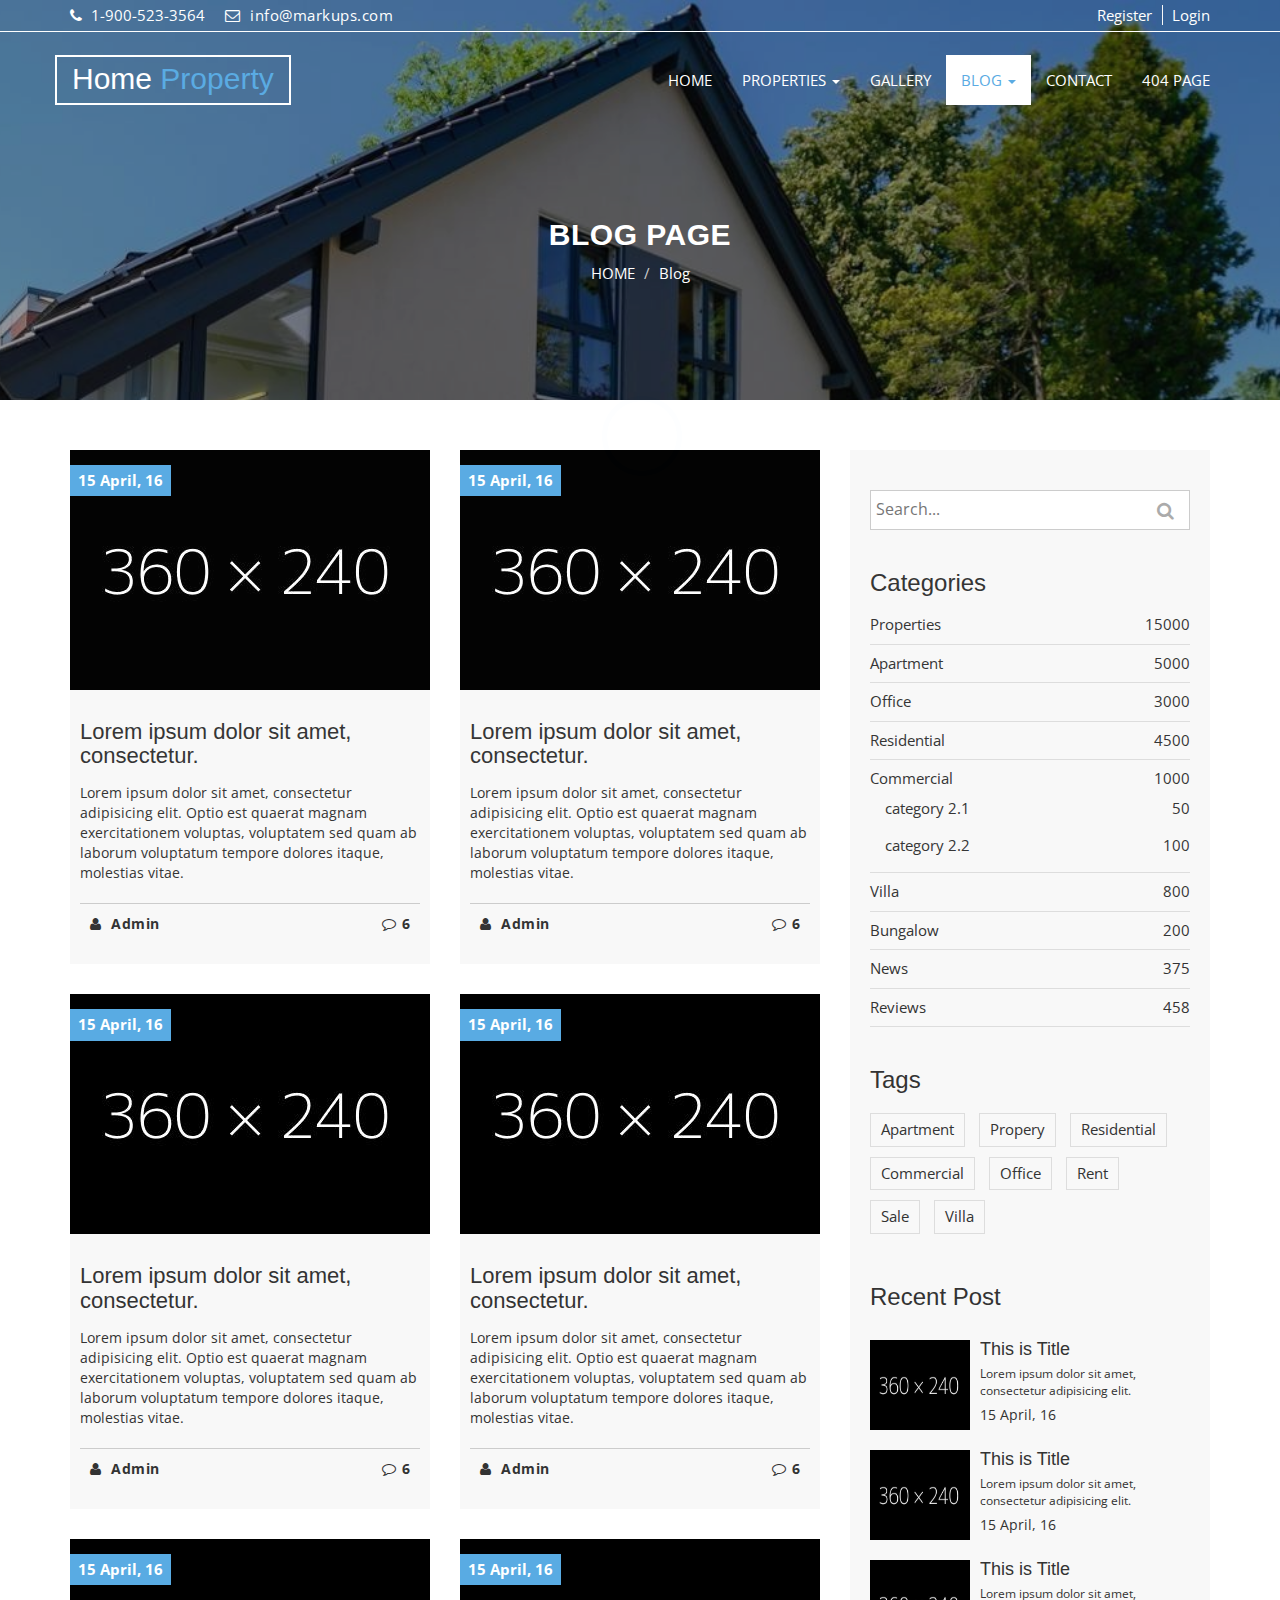
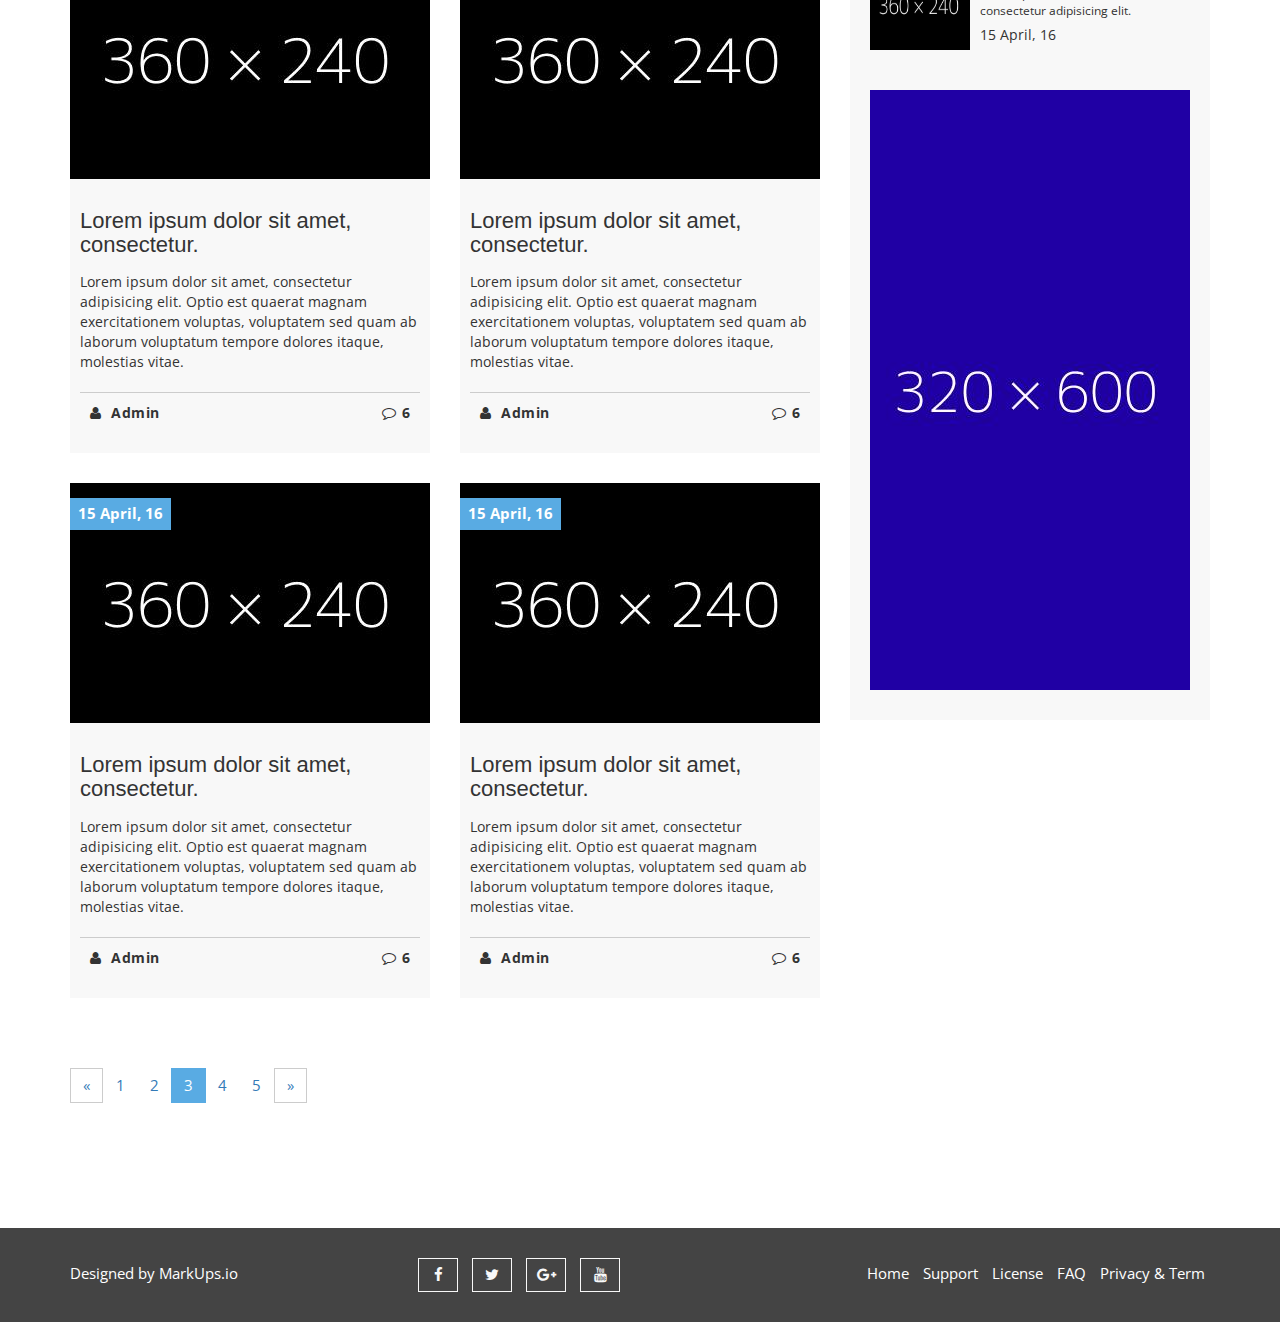
<file: blog-archive.html>
<!DOCTYPE html>
<html lang="en">
  <head>
    <meta charset="utf-8">
    <meta http-equiv="X-UA-Compatible" content="IE=edge">
    <meta name="viewport" content="width=device-width, initial-scale=1">    
    <title>Home Property | Blog Archive</title>

    <!-- Favicon -->
    <link rel="shortcut icon" href="img/favicon.ico" type="image/x-icon">
    
   
    <!-- Font awesome -->
    <link href="css/font-awesome.css" rel="stylesheet">
    <!-- Bootstrap -->
    <link href="css/bootstrap.css" rel="stylesheet">   
    <!-- slick slider -->
    <link rel="stylesheet" type="text/css" href="css/slick.css">
    <!-- price picker slider -->
    <link rel="stylesheet" type="text/css" href="css/nouislider.css">
    <!-- Fancybox slider -->
    <link rel="stylesheet" href="css/jquery.fancybox.css" type="text/css" media="screen" /> 
    <!-- Theme color -->
    <link id="switcher" href="css/theme-color/default-theme.css" rel="stylesheet">     

    <!-- Main style sheet -->
    <link href="css/style.css" rel="stylesheet">    

   
    <!-- Google Font -->
    <link href='https://fonts.googleapis.com/css?family=Vollkorn' rel='stylesheet' type='text/css'>    
    <link href='https://fonts.googleapis.com/css?family=Open+Sans' rel='stylesheet' type='text/css'>
    

    <!-- HTML5 shim and Respond.js for IE8 support of HTML5 elements and media queries -->
    <!-- WARNING: Respond.js doesn't work if you view the page via file:// -->
    <!--[if lt IE 9]>
      <script src="https://oss.maxcdn.com/html5shiv/3.7.2/html5shiv.min.js"></script>
      <script src="https://oss.maxcdn.com/respond/1.4.2/respond.min.js"></script>
    <![endif]-->
  

  </head>
  <body>
  <!-- Pre Loader -->
  <div id="aa-preloader-area">
    <div class="pulse"></div>
  </div>
  <!-- SCROLL TOP BUTTON -->
    <a class="scrollToTop" href="#"><i class="fa fa-angle-double-up"></i></a>
  <!-- END SCROLL TOP BUTTON -->


  <!-- Start header section -->
  <header id="aa-header">  
    <div class="container">
      <div class="row">
        <div class="col-md-12">
          <div class="aa-header-area">
            <div class="row">
              <div class="col-md-6 col-sm-6 col-xs-6">
                <div class="aa-header-left">
                  <div class="aa-telephone-no">
                    <span class="fa fa-phone"></span>
                    1-900-523-3564
                  </div>
                  <div class="aa-email hidden-xs">
                    <span class="fa fa-envelope-o"></span> info@markups.com
                  </div>
                </div>              
              </div>
              <div class="col-md-6 col-sm-6 col-xs-6">
                <div class="aa-header-right">
                  <a href="register.html" class="aa-register">Register</a>
                  <a href="signin.html" class="aa-login">Login</a>
                </div>
              </div>
            </div>
          </div>
        </div>
      </div>
    </div>
  </header>
  <!-- End header section -->
  <!-- Start menu section -->
  <section id="aa-menu-area">
    <nav class="navbar navbar-default main-navbar" role="navigation">  
      <div class="container">
        <div class="navbar-header">
          <!-- FOR MOBILE VIEW COLLAPSED BUTTON -->
          <button type="button" class="navbar-toggle collapsed" data-toggle="collapse" data-target="#navbar" aria-expanded="false" aria-controls="navbar">
            <span class="sr-only">Toggle navigation</span>
            <span class="icon-bar"></span>
            <span class="icon-bar"></span>
            <span class="icon-bar"></span>
          </button>
          <!-- LOGO -->                                               
          <!-- Text based logo -->
          <a class="navbar-brand aa-logo" href="index.html"> Home <span>Property</span></a>
          <!-- Image based logo -->
          <!-- <a class="navbar-brand aa-logo-img" href="index.html"><img src="img/logo.png" alt="logo"></a> -->
        </div>
        <div id="navbar" class="navbar-collapse collapse">
          <ul id="top-menu" class="nav navbar-nav navbar-right aa-main-nav">
            <li><a href="index.html">HOME</a></li>
             <li class="dropdown">
              <a class="dropdown-toggle" data-toggle="dropdown" href="properties.html">PROPERTIES <span class="caret"></span></a>
              <ul class="dropdown-menu" role="menu">                
                <li><a href="properties.html">PROPERTIES</a></li>
                <li><a href="properties-detail.html">PROPERTIES DETAIL</a></li>                                            
              </ul>
            </li>
            <li><a href="gallery.html">GALLERY</a></li>                                         
            <li class="dropdown active">
              <a class="dropdown-toggle" data-toggle="dropdown" href="blog-archive.html">BLOG <span class="caret"></span></a>
              <ul class="dropdown-menu" role="menu">                
                <li><a href="blog-archive.html">BLOG</a></li>
                <li><a href="blog-single.html">BLOG DETAILS</a></li>                                            
              </ul>
            </li>
            <li><a href="contact.html">CONTACT</a></li>
            <li><a href="404.html">404 PAGE</a></li>
          </ul>                            
        </div><!--/.nav-collapse -->       
      </div>          
    </nav> 
  </section>
  <!-- End menu section -->

  <!-- Start Proerty header  -->
  <section id="aa-property-header">
    <div class="container">
      <div class="row">
        <div class="col-md-12">
          <div class="aa-property-header-inner">
            <h2>Blog Page</h2>
            <ol class="breadcrumb">
            <li><a href="#">HOME</a></li>            
            <li class="active">Blog</li>
          </ol>
          </div>
        </div>
      </div>
    </div>
  </section> 
  <!-- End Proerty header  -->

  <!-- Start Blog  -->
  <section id="aa-blog">
    <div class="container">
      <div class="row">
        <div class="col-md-12">
          <div class="aa-blog-area">
            <div class="row">
              <div class="col-md-8">
                <div class="aa-blog-content">
                  <div class="row">
                    <div class="col-md-6 col-sm-6">
                      <article class="aa-blog-single">
                        <figure class="aa-blog-img">
                          <a href="#"><img alt="img" src="img/blog-img-1.jpg"></a>
                          <span class="aa-date-tag">15 April, 16</span>
                        </figure>
                        <div class="aa-blog-single-content">
                          <h3><a href="#">Lorem ipsum dolor sit amet, consectetur.</a></h3>
                          <p>Lorem ipsum dolor sit amet, consectetur adipisicing elit. Optio est quaerat magnam exercitationem voluptas, voluptatem sed quam ab laborum voluptatum tempore dolores itaque, molestias vitae.</p>
                          <div class="aa-blog-single-bottom">
                            <a class="aa-blog-author" href="#"><i class="fa fa-user"></i> Admin</a>
                            <a class="aa-blog-comments" href="#"><i class="fa fa-comment-o"></i>6</a>
                          </div>
                        </div>                   
                      </article>
                    </div>
                    <div class="col-md-6 col-sm-6">
                      <article class="aa-blog-single">
                        <figure class="aa-blog-img">
                          <a href="#"><img alt="img" src="img/blog-img-2.jpg"></a>
                          <span class="aa-date-tag">15 April, 16</span>
                        </figure>
                        <div class="aa-blog-single-content">
                          <h3><a href="#">Lorem ipsum dolor sit amet, consectetur.</a></h3>
                          <p>Lorem ipsum dolor sit amet, consectetur adipisicing elit. Optio est quaerat magnam exercitationem voluptas, voluptatem sed quam ab laborum voluptatum tempore dolores itaque, molestias vitae.</p>
                          <div class="aa-blog-single-bottom">
                            <a class="aa-blog-author" href="#"><i class="fa fa-user"></i> Admin</a>
                            <a class="aa-blog-comments" href="#"><i class="fa fa-comment-o"></i>6</a>
                          </div>
                        </div>                   
                      </article>
                    </div>
                    <div class="col-md-6 col-sm-6">
                      <article class="aa-blog-single">
                        <figure class="aa-blog-img">
                          <a href="#"><img alt="img" src="img/blog-img-3.jpg"></a>
                          <span class="aa-date-tag">15 April, 16</span>
                        </figure>
                        <div class="aa-blog-single-content">
                          <h3><a href="#">Lorem ipsum dolor sit amet, consectetur.</a></h3>
                          <p>Lorem ipsum dolor sit amet, consectetur adipisicing elit. Optio est quaerat magnam exercitationem voluptas, voluptatem sed quam ab laborum voluptatum tempore dolores itaque, molestias vitae.</p>
                          <div class="aa-blog-single-bottom">
                            <a class="aa-blog-author" href="#"><i class="fa fa-user"></i> Admin</a>
                            <a class="aa-blog-comments" href="#"><i class="fa fa-comment-o"></i>6</a>
                          </div>
                        </div>                   
                      </article>
                    </div>
                    <div class="col-md-6 col-sm-6">
                      <article class="aa-blog-single">
                        <figure class="aa-blog-img">
                          <a href="#"><img alt="img" src="img/blog-img-1.jpg"></a>
                          <span class="aa-date-tag">15 April, 16</span>
                        </figure>
                        <div class="aa-blog-single-content">
                          <h3><a href="#">Lorem ipsum dolor sit amet, consectetur.</a></h3>
                          <p>Lorem ipsum dolor sit amet, consectetur adipisicing elit. Optio est quaerat magnam exercitationem voluptas, voluptatem sed quam ab laborum voluptatum tempore dolores itaque, molestias vitae.</p>
                          <div class="aa-blog-single-bottom">
                            <a class="aa-blog-author" href="#"><i class="fa fa-user"></i> Admin</a>
                            <a class="aa-blog-comments" href="#"><i class="fa fa-comment-o"></i>6</a>
                          </div>
                        </div>                   
                      </article>
                    </div>
                    <div class="col-md-6 col-sm-6">
                      <article class="aa-blog-single">
                        <figure class="aa-blog-img">
                          <a href="#"><img alt="img" src="img/blog-img-2.jpg"></a>
                          <span class="aa-date-tag">15 April, 16</span>
                        </figure>
                        <div class="aa-blog-single-content">
                          <h3><a href="#">Lorem ipsum dolor sit amet, consectetur.</a></h3>
                          <p>Lorem ipsum dolor sit amet, consectetur adipisicing elit. Optio est quaerat magnam exercitationem voluptas, voluptatem sed quam ab laborum voluptatum tempore dolores itaque, molestias vitae.</p>
                          <div class="aa-blog-single-bottom">
                            <a class="aa-blog-author" href="#"><i class="fa fa-user"></i> Admin</a>
                            <a class="aa-blog-comments" href="#"><i class="fa fa-comment-o"></i>6</a>
                          </div>
                        </div>                   
                      </article>
                    </div>
                    <div class="col-md-6 col-sm-6">
                      <article class="aa-blog-single">
                        <figure class="aa-blog-img">
                          <a href="#"><img alt="img" src="img/blog-img-3.jpg"></a>
                          <span class="aa-date-tag">15 April, 16</span>
                        </figure>
                        <div class="aa-blog-single-content">
                          <h3><a href="#">Lorem ipsum dolor sit amet, consectetur.</a></h3>
                          <p>Lorem ipsum dolor sit amet, consectetur adipisicing elit. Optio est quaerat magnam exercitationem voluptas, voluptatem sed quam ab laborum voluptatum tempore dolores itaque, molestias vitae.</p>
                          <div class="aa-blog-single-bottom">
                            <a class="aa-blog-author" href="#"><i class="fa fa-user"></i> Admin</a>
                            <a class="aa-blog-comments" href="#"><i class="fa fa-comment-o"></i>6</a>
                          </div>
                        </div>                   
                      </article>
                    </div>
                     <div class="col-md-6 col-sm-6">
                      <article class="aa-blog-single">
                        <figure class="aa-blog-img">
                          <a href="#"><img alt="img" src="img/blog-img-1.jpg"></a>
                          <span class="aa-date-tag">15 April, 16</span>
                        </figure>
                        <div class="aa-blog-single-content">
                          <h3><a href="#">Lorem ipsum dolor sit amet, consectetur.</a></h3>
                          <p>Lorem ipsum dolor sit amet, consectetur adipisicing elit. Optio est quaerat magnam exercitationem voluptas, voluptatem sed quam ab laborum voluptatum tempore dolores itaque, molestias vitae.</p>
                          <div class="aa-blog-single-bottom">
                            <a class="aa-blog-author" href="#"><i class="fa fa-user"></i> Admin</a>
                            <a class="aa-blog-comments" href="#"><i class="fa fa-comment-o"></i>6</a>
                          </div>
                        </div>                   
                      </article>
                    </div>
                     <div class="col-md-6 col-sm-6">
                      <article class="aa-blog-single">
                        <figure class="aa-blog-img">
                          <a href="#"><img alt="img" src="img/blog-img-3.jpg"></a>
                          <span class="aa-date-tag">15 April, 16</span>
                        </figure>
                        <div class="aa-blog-single-content">
                          <h3><a href="#">Lorem ipsum dolor sit amet, consectetur.</a></h3>
                          <p>Lorem ipsum dolor sit amet, consectetur adipisicing elit. Optio est quaerat magnam exercitationem voluptas, voluptatem sed quam ab laborum voluptatum tempore dolores itaque, molestias vitae.</p>
                          <div class="aa-blog-single-bottom">
                            <a class="aa-blog-author" href="#"><i class="fa fa-user"></i> Admin</a>
                            <a class="aa-blog-comments" href="#"><i class="fa fa-comment-o"></i>6</a>
                          </div>
                        </div>                   
                      </article>
                    </div>
                  </div>
                  <div class="row">
                    <div class="col-md-12">
                      <div class="aa-properties-content-bottom">
                        <nav>
                          <ul class="pagination">
                            <li>
                              <a aria-label="Previous" href="#">
                                <span aria-hidden="true">«</span>
                              </a>
                            </li>
                            <li><a href="#">1</a></li>
                            <li><a href="#">2</a></li>
                            <li class="active"><a href="#">3</a></li>
                            <li><a href="#">4</a></li>
                            <li><a href="#">5</a></li>
                            <li>
                              <a aria-label="Next" href="#">
                                <span aria-hidden="true">»</span>
                              </a>
                            </li>
                          </ul>
                        </nav>
                      </div>
                    </div>
                  </div>
                </div>
              </div>
              <!-- Start blog sidebar -->
              <div class="col-md-4">
                <aside class="aa-blog-sidebar">
                  <!-- Start single sidebar -->
                  <div class="aa-blog-sidebar-single">
                    <form action="">
                      <div class="aa-blog-search">
                        <input class="aa-search-text" type="text" placeholder="Search...">
                        <button class="aa-search-submit" type="submit">
                          <i class="fa fa-search"></i>
                        </button>
                      </div>
                    </form>
                  </div>
                  <!-- Start single sidebar -->
                  <div class="aa-blog-sidebar-single">
                    <h3>Categories</h3>
                    <ul class="aa-blog-catg">
                      <li>Properties <span>15000</span></li>
                      <li>Apartment <span>5000</span></li>
                      <li>Office  <span>3000</span></li>
                      <li>Residential <span>4500</span></li>
                      <li>Commercial <span>1000</span>
                          <ul>
                            <li>category 2.1 <span>50</span></li>
                            <li>category 2.2 <span>100</span></li>
                          </ul>
                      </li>
                      <li>Villa <span>800</span></li>
                      <li>Bungalow  <span>200</span></li>
                      <li>News <span>375</span></li>
                      <li>Reviews <span>458</span></li>
                    </ul>
                  </div>
                  <!-- Start single sidebar -->
                  <div class="aa-blog-sidebar-single">
                    <h3>Tags</h3>
                    <div class="tag-cloud">
                      <a href="#">Apartment</a>
                      <a href="#">Propery</a>
                      <a href="#">Residential</a>
                      <a href="#">Commercial</a>
                      <a href="#">Office</a>
                      <a href="#">Rent</a>
                      <a href="#">Sale</a>
                      <a href="#">Villa</a>
                    </div>                    
                  </div>
                  <!-- Start single sidebar -->
                  <div class="aa-blog-sidebar-single">
                    <h3>Recent Post</h3>
                    <div class="aa-blog-recent-post">
                      <div class="media">
                        <div class="media-left">
                          <a href="#">
                            <img alt="img" src="img/blog-img-3.jpg" class="media-object">
                          </a>
                        </div>
                        <div class="media-body">
                          <h4 class="media-heading"><a href="#">This is Title</a></h4>
                          <p>Lorem ipsum dolor sit amet, consectetur adipisicing elit.</p>                
                          <span>15 April, 16</span>
                        </div>              
                      </div>
                      <div class="media">
                        <div class="media-left">
                          <a href="#">
                            <img alt="img" src="img/blog-img-2.jpg" class="media-object">
                          </a>
                        </div>
                        <div class="media-body">
                          <h4 class="media-heading"><a href="#">This is Title</a></h4>
                          <p>Lorem ipsum dolor sit amet, consectetur adipisicing elit.</p>                
                          <span>15 April, 16</span>
                        </div>              
                      </div>
                      <div class="media">
                        <div class="media-left">
                          <a href="#">
                            <img alt="img" src="img/blog-img-1.jpg" class="media-object">
                          </a>
                        </div>
                        <div class="media-body">
                          <h4 class="media-heading"><a href="#">This is Title</a></h4>
                          <p>Lorem ipsum dolor sit amet, consectetur adipisicing elit.</p>                
                          <span>15 April, 16</span>
                        </div>              
                      </div>
                    </div>                    
                  </div>
                  <!-- Start single sidebar -->
                  <div class="aa-blog-sidebar-single">                    
                    <div class="aa-banner-ads">
                      <a href="#">
                        <img src="img/banner-ads.jpg" alt="banner img">
                      </a>
                    </div>                    
                  </div>
                </aside>
              </div>
            </div>
          </div>
        </div>
      </div>
    </div>
  </section>
  <!-- / Blog  -->

  <!-- Footer -->
  <footer id="aa-footer">
    <div class="container">
      <div class="row">
        <div class="col-md-12">
        <div class="aa-footer-area">
          <div class="row">
            <div class="col-md-3 col-sm-6 col-xs-12">
              <div class="aa-footer-left">
               <p>Designed by <a rel="nofollow" href="http://www.markups.io/">MarkUps.io</a></p>
              </div>
            </div>
            <div class="col-md-3 col-sm-6 col-xs-12">
              <div class="aa-footer-middle">
                <a href="#"><i class="fa fa-facebook"></i></a>
                <a href="#"><i class="fa fa-twitter"></i></a>
                <a href="#"><i class="fa fa-google-plus"></i></a>
                <a href="#"><i class="fa fa-youtube"></i></a>
              </div>
            </div>
            <div class="col-md-6 col-sm-12 col-xs-12">
              <div class="aa-footer-right">
                <a href="#">Home</a>
                <a href="#">Support</a>
                <a href="#">License</a>
                <a href="#">FAQ</a>
                <a href="#">Privacy & Term</a>
              </div>
            </div>            
          </div>
        </div>
      </div>
      </div>
    </div>
  </footer>
  <!-- / Footer -->

  <!-- jQuery library -->
  <!--<script src="https://ajax.googleapis.com/ajax/libs/jquery/1.11.3/jquery.min.js"></script> -->
  <script src="js/jquery.min.js"></script>   
  <!-- Include all compiled plugins (below), or include individual files as needed -->
  <script src="js/bootstrap.js"></script>   
  <!-- slick slider -->
  <script type="text/javascript" src="js/slick.js"></script>
  <!-- Price picker slider -->
  <script type="text/javascript" src="js/nouislider.js"></script>
   <!-- mixit slider -->
  <script type="text/javascript" src="js/jquery.mixitup.js"></script>
  <!-- Add fancyBox -->        
  <script type="text/javascript" src="js/jquery.fancybox.pack.js"></script>
  <!-- Custom js -->
  <script src="js/custom.js"></script> 

  </body>
</html>
</file>
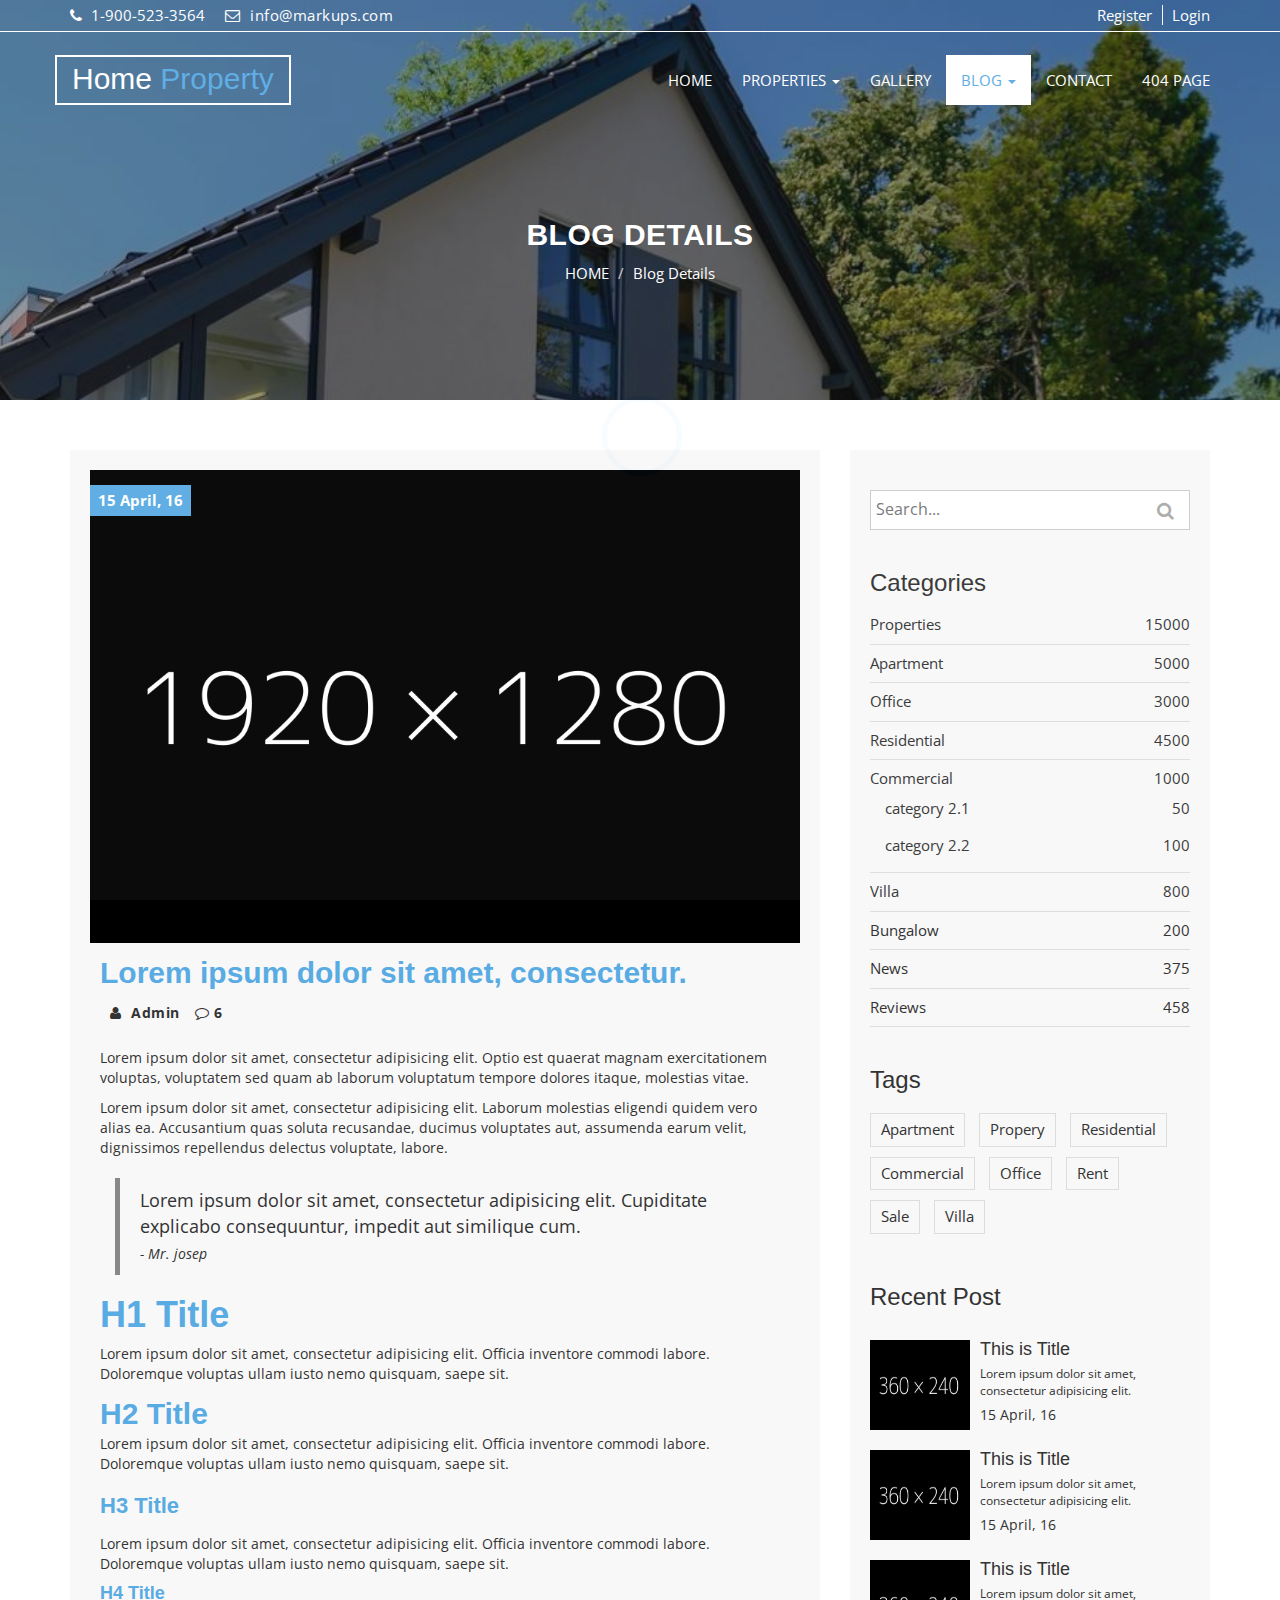
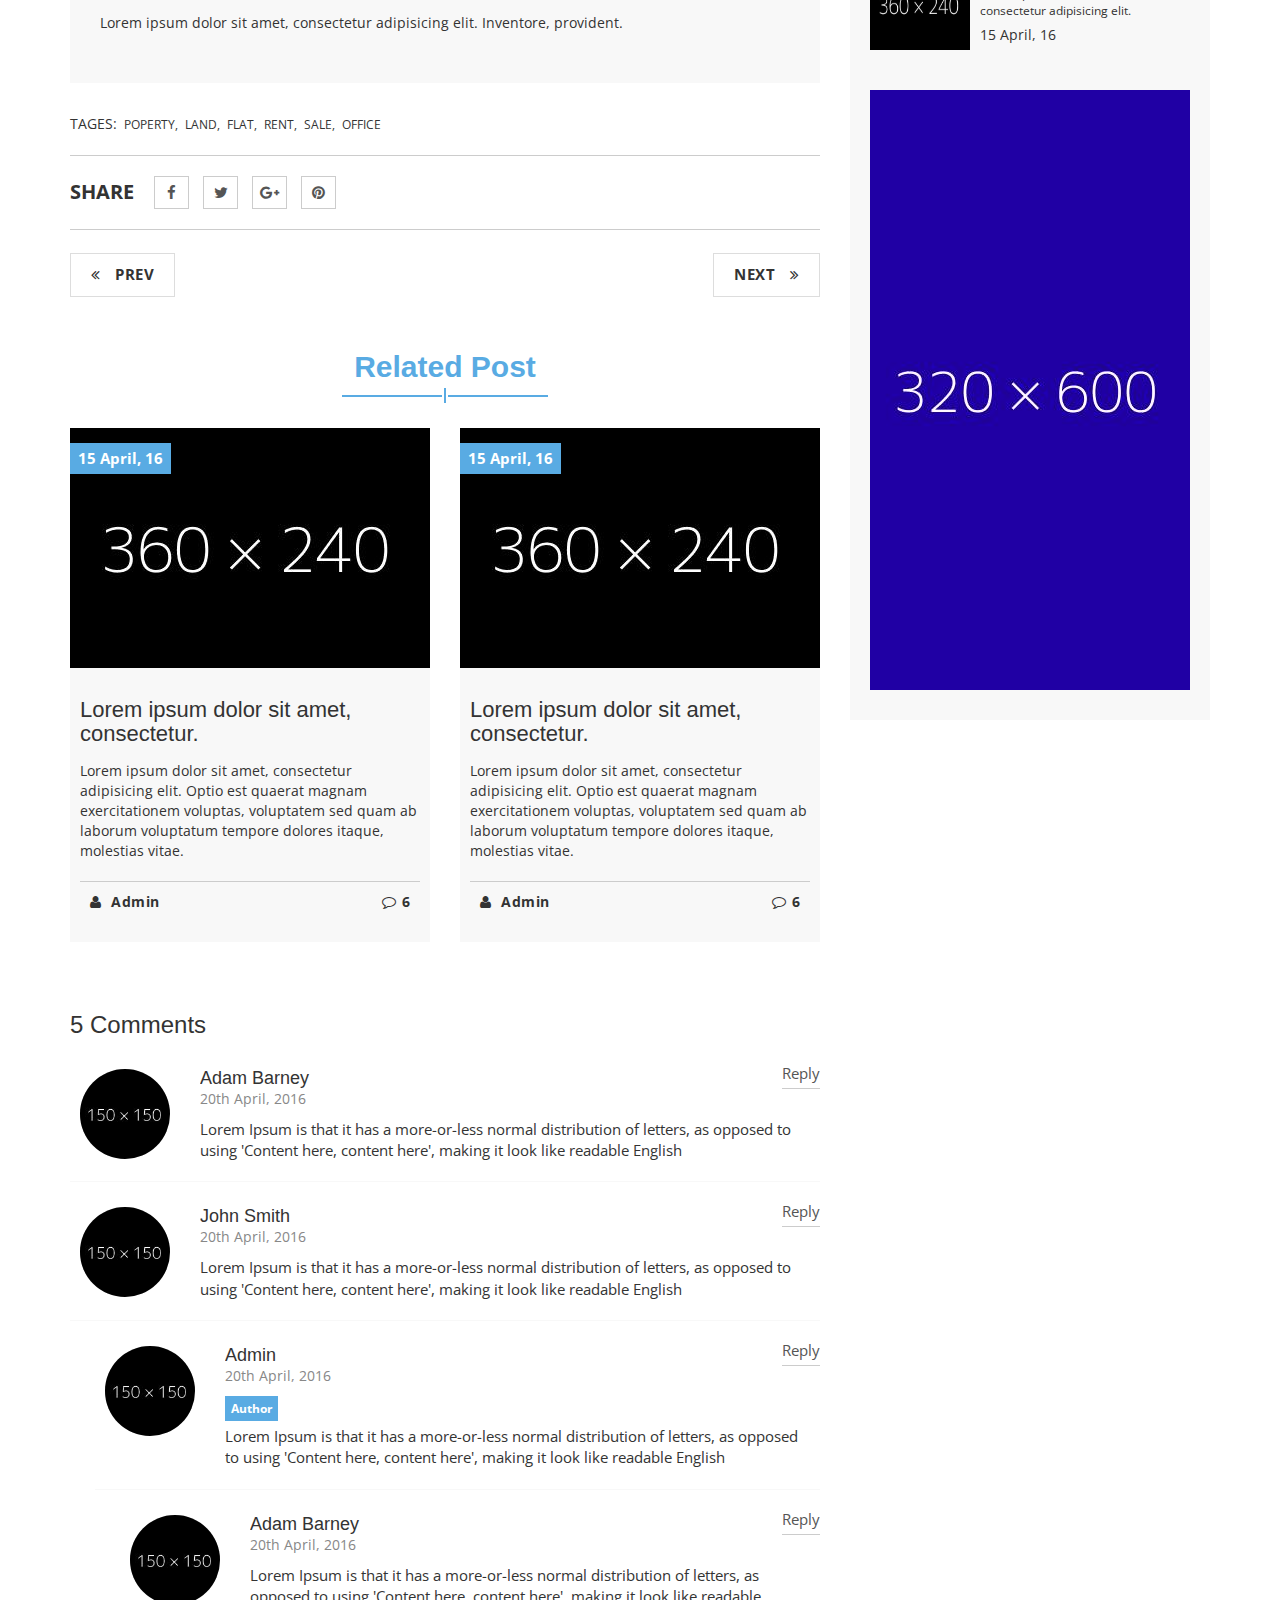
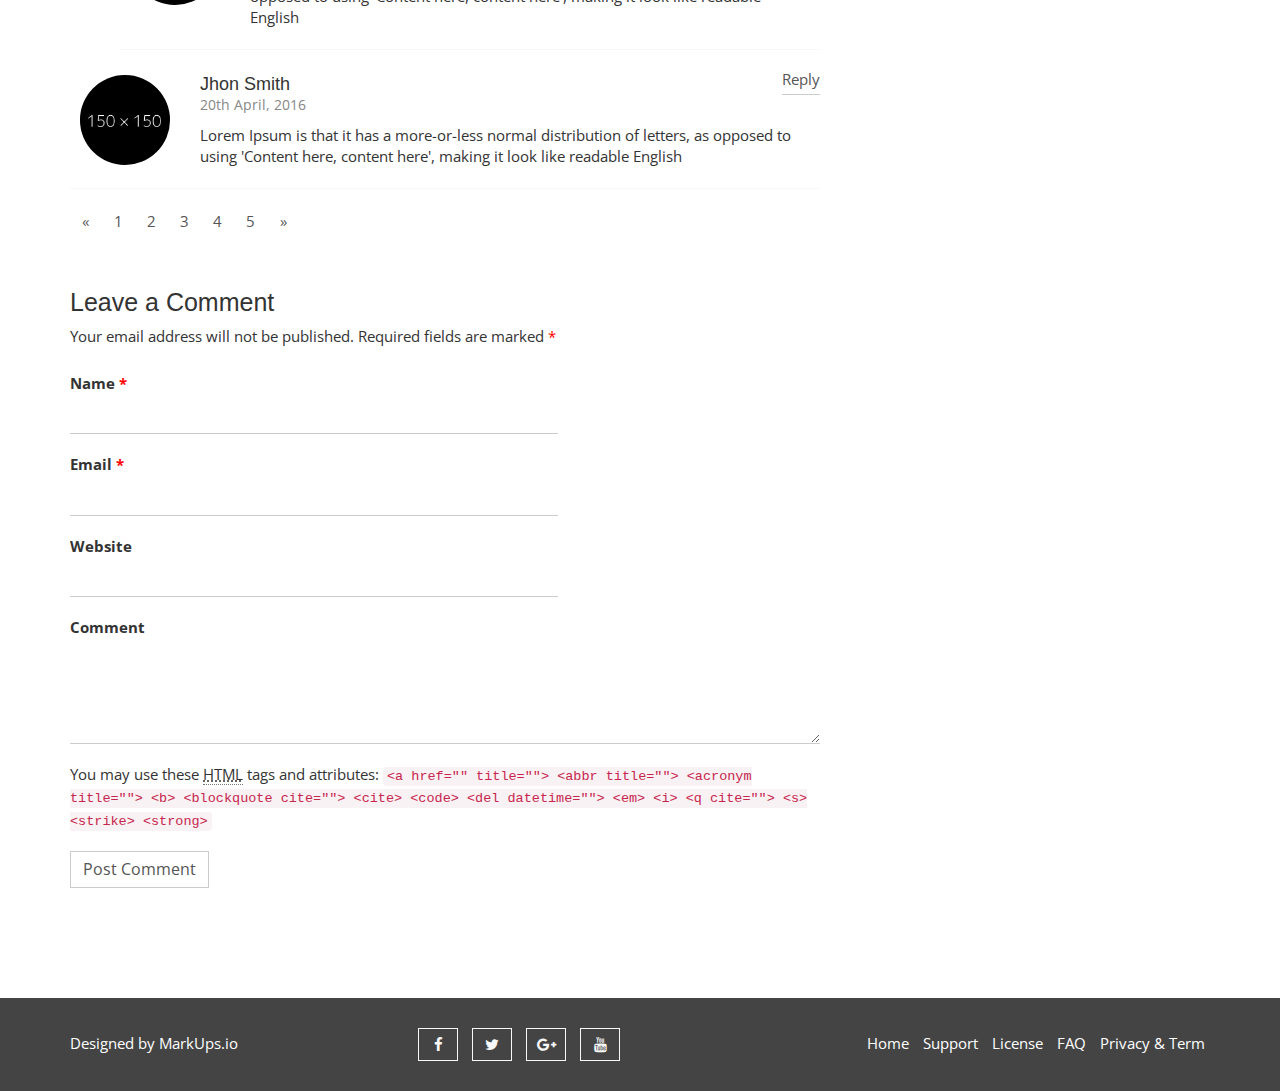
<file: blog-single.html>
<!DOCTYPE html>
<html lang="en">
  <head>
    <meta charset="utf-8">
    <meta http-equiv="X-UA-Compatible" content="IE=edge">
    <meta name="viewport" content="width=device-width, initial-scale=1">    
    <title>Home Property | Blog Single</title>

    <!-- Favicon -->
    <link rel="shortcut icon" href="img/favicon.ico" type="image/x-icon">
    
    <!-- Font awesome -->
    <link href="css/font-awesome.css" rel="stylesheet">
    <!-- Bootstrap -->
    <link href="css/bootstrap.css" rel="stylesheet">   
    <!-- slick slider -->
    <link rel="stylesheet" type="text/css" href="css/slick.css">
    <!-- price picker slider -->
    <link rel="stylesheet" type="text/css" href="css/nouislider.css">
    <!-- Fancybox slider -->
    <link rel="stylesheet" href="css/jquery.fancybox.css" type="text/css" media="screen" /> 
    <!-- Theme color -->
    <link id="switcher" href="css/theme-color/default-theme.css" rel="stylesheet">     

    <!-- Main style sheet -->
    <link href="css/style.css" rel="stylesheet">    

   
    <!-- Google Font -->
    <link href='https://fonts.googleapis.com/css?family=Vollkorn' rel='stylesheet' type='text/css'>    
    <link href='https://fonts.googleapis.com/css?family=Open+Sans' rel='stylesheet' type='text/css'>
    

    <!-- HTML5 shim and Respond.js for IE8 support of HTML5 elements and media queries -->
    <!-- WARNING: Respond.js doesn't work if you view the page via file:// -->
    <!--[if lt IE 9]>
      <script src="https://oss.maxcdn.com/html5shiv/3.7.2/html5shiv.min.js"></script>
      <script src="https://oss.maxcdn.com/respond/1.4.2/respond.min.js"></script>
    <![endif]-->
  

  </head>
  <body>
   
  <!-- Pre Loader -->
  <div id="aa-preloader-area">
    <div class="pulse"></div>
  </div>
  <!-- SCROLL TOP BUTTON -->
    <a class="scrollToTop" href="#"><i class="fa fa-angle-double-up"></i></a>
  <!-- END SCROLL TOP BUTTON -->


  <!-- Start header section -->
  <header id="aa-header">  
    <div class="container">
      <div class="row">
        <div class="col-md-12">
          <div class="aa-header-area">
            <div class="row">
              <div class="col-md-6 col-sm-6 col-xs-6">
                <div class="aa-header-left">
                  <div class="aa-telephone-no">
                    <span class="fa fa-phone"></span>
                    1-900-523-3564
                  </div>
                  <div class="aa-email hidden-xs">
                    <span class="fa fa-envelope-o"></span> info@markups.com
                  </div>
                </div>              
              </div>
              <div class="col-md-6 col-sm-6 col-xs-6">
                <div class="aa-header-right">
                  <a href="register.html" class="aa-register">Register</a>
                  <a href="signin.html" class="aa-login">Login</a>
                </div>
              </div>
            </div>
          </div>
        </div>
      </div>
    </div>
  </header>
  <!-- End header section -->
  <!-- Start menu section -->
  <section id="aa-menu-area">
    <nav class="navbar navbar-default main-navbar" role="navigation">  
      <div class="container">
        <div class="navbar-header">
          <!-- FOR MOBILE VIEW COLLAPSED BUTTON -->
          <button type="button" class="navbar-toggle collapsed" data-toggle="collapse" data-target="#navbar" aria-expanded="false" aria-controls="navbar">
            <span class="sr-only">Toggle navigation</span>
            <span class="icon-bar"></span>
            <span class="icon-bar"></span>
            <span class="icon-bar"></span>
          </button>
          <!-- LOGO -->                                               
          <!-- Text based logo -->
          <a class="navbar-brand aa-logo" href="index.html"> Home <span>Property</span></a>
          <!-- Image based logo -->
          <!-- <a class="navbar-brand aa-logo-img" href="index.html"><img src="img/logo.png" alt="logo"></a> -->                     
        </div>
        <div id="navbar" class="navbar-collapse collapse">
          <ul id="top-menu" class="nav navbar-nav navbar-right aa-main-nav">
            <li><a href="index.html">HOME</a></li>
             <li class="dropdown">
              <a class="dropdown-toggle" data-toggle="dropdown" href="properties.html">PROPERTIES <span class="caret"></span></a>
              <ul class="dropdown-menu" role="menu">                
                <li><a href="properties.html">PROPERTIES</a></li>
                <li><a href="properties-detail.html">PROPERTIES DETAIL</a></li>                                            
              </ul>
            </li>
            <li><a href="gallery.html">GALLERY</a></li>                                         
            <li class="dropdown active">
              <a class="dropdown-toggle" data-toggle="dropdown" href="blog-archive.html">BLOG <span class="caret"></span></a>
              <ul class="dropdown-menu" role="menu">                
                <li><a href="blog-archive.html">BLOG</a></li>
                <li><a href="blog-single.html">BLOG DETAILS</a></li>                                            
              </ul>
            </li>
            <li><a href="contact.html">CONTACT</a></li>
           <li><a href="404.html">404 PAGE</a></li>
          </ul>                          
        </div><!--/.nav-collapse -->       
      </div>          
    </nav> 
  </section>
  <!-- End menu section -->

  <!-- Start Proerty header  -->
  <section id="aa-property-header">
    <div class="container">
      <div class="row">
        <div class="col-md-12">
          <div class="aa-property-header-inner">
            <h2>Blog Details</h2>
            <ol class="breadcrumb">
            <li><a href="#">HOME</a></li>            
            <li class="active">Blog Details</li>
          </ol>
          </div>
        </div>
      </div>
    </div>
  </section> 
  <!-- End Proerty header  -->

  <!-- Start Blog  -->
  <section id="aa-blog">
    <div class="container">
      <div class="row">
        <div class="col-md-12">
          <div class="aa-blog-area">
            <div class="row">
              <div class="col-md-8">
                <div class="aa-blog-content">
                  <div class="row">
                    <div class="col-md-12">
                      <article class="aa-blog-single aa-blog-details">
                        <figure class="aa-blog-img">
                          <a href="#"><img alt="img" src="img/slider/1.jpg"></a>
                          <span class="aa-date-tag">15 April, 16</span>
                        </figure>
                        <div class="aa-blog-single-content">
                          <h2>Lorem ipsum dolor sit amet, consectetur.</h2>
                          <div class="aa-blog-single-bottom">
                            <a class="aa-blog-author" href="#"><i class="fa fa-user"></i> Admin</a>
                            <a class="aa-blog-comments" href="#"><i class="fa fa-comment-o"></i>6</a>
                          </div>
                          <p>Lorem ipsum dolor sit amet, consectetur adipisicing elit. Optio est quaerat magnam exercitationem voluptas, voluptatem sed quam ab laborum voluptatum tempore dolores itaque, molestias vitae.</p>
                          <p>Lorem ipsum dolor sit amet, consectetur adipisicing elit. Laborum molestias eligendi quidem vero alias ea. Accusantium quas soluta recusandae, ducimus voluptates aut, assumenda earum velit, dignissimos repellendus delectus voluptate, labore.</p>
                          <blockquote>
                            <p>Lorem ipsum dolor sit amet, consectetur adipisicing elit. Cupiditate explicabo consequuntur, impedit aut similique cum.</p>
                            <cite>- Mr. josep</cite>
                          </blockquote>
                          <h1>H1 Title</h1>
                          <p>Lorem ipsum dolor sit amet, consectetur adipisicing elit. Officia inventore commodi labore. Doloremque voluptas ullam iusto nemo quisquam, saepe sit.</p>
                          <h2>H2 Title</h2>
                          <p>Lorem ipsum dolor sit amet, consectetur adipisicing elit. Officia inventore commodi labore. Doloremque voluptas ullam iusto nemo quisquam, saepe sit.</p>
                          <h3>H3 Title</h3>
                          <p>Lorem ipsum dolor sit amet, consectetur adipisicing elit. Officia inventore commodi labore. Doloremque voluptas ullam iusto nemo quisquam, saepe sit.</p>
                          <h4>H4 Title</h4>
                          <p>Lorem ipsum dolor sit amet, consectetur adipisicing elit. Inventore, provident.</p>
                          
                        </div>                   
                      </article>
                    </div>
                    <!-- Post tags -->
                    <div class="col-md-12">
                      <div class="aa-blog-post-tag">
                        <ul>
                          <li>TAGES:</li>
                          <li><a href="#">POPERTY,</a></li>
                          <li><a href="#">LAND,</a></li>
                          <li><a href="#">FLAT,</a></li>
                          <li><a href="#">RENT,</a></li>
                          <li><a href="#">SALE,</a></li>
                          <li><a href="#">OFFICE</a></li>                          
                        </ul>
                      </div>
                    </div>
                    <!-- Social Share -->
                    <div class="col-md-12">
                      <div class="aa-properties-social">
                       <ul>
                         <li>Share</li>
                         <li><a href="#"><i class="fa fa-facebook"></i></a></li>
                         <li><a href="#"><i class="fa fa-twitter"></i></a></li>
                         <li><a href="#"><i class="fa fa-google-plus"></i></a></li>
                         <li><a href="#"><i class="fa fa-pinterest"></i></a></li>
                       </ul>
                     </div>
                    </div>
                    <!-- post navigation -->
                    <div class="col-md-12">
                      <div class="aa-blog-navigation">
                        <div class="aa-blog-pagination-left">
                          <a href="#" class="aa-prev">
                            <span class="fa fa-angle-double-left">                            
                            </span>
                            PREV
                          </a>
                        </div>
                        <div class="aa-blog-pagination-right">
                          <a href="#" class="aa-next">
                            NEXT
                            <span class="fa fa-angle-double-right">                            
                            </span>
                          </a>                          
                        </div>
                      </div>
                    </div>
                    <!-- Related blog post -->
                    <div class="col-md-12">
                      <div class="aa-blog-related-post">
                        <div class="aa-title">
                          <h2>Related Post</h2>
                          <span></span>
                        </div>
                        <div class="aa-blog-related-post-area">
                          <div class="row">
                            <div class="col-md-6 col-sm-6">
                              <article class="aa-blog-single">
                                <figure class="aa-blog-img">
                                  <a href="#"><img src="img/blog-img-1.jpg" alt="img"></a>
                                  <span class="aa-date-tag">15 April, 16</span>
                                </figure>
                                <div class="aa-blog-single-content">
                                  <h3><a href="#">Lorem ipsum dolor sit amet, consectetur.</a></h3>
                                  <p>Lorem ipsum dolor sit amet, consectetur adipisicing elit. Optio est quaerat magnam exercitationem voluptas, voluptatem sed quam ab laborum voluptatum tempore dolores itaque, molestias vitae.</p>
                                  <div class="aa-blog-single-bottom">
                                    <a href="#" class="aa-blog-author"><i class="fa fa-user"></i> Admin</a>
                                    <a href="#" class="aa-blog-comments"><i class="fa fa-comment-o"></i>6</a>
                                  </div>
                                </div>                   
                              </article>
                            </div>
                            <div class="col-md-6 col-sm-6">
                              <article class="aa-blog-single">
                                <figure class="aa-blog-img">
                                  <a href="#"><img src="img/blog-img-2.jpg" alt="img"></a>
                                  <span class="aa-date-tag">15 April, 16</span>
                                </figure>
                                <div class="aa-blog-single-content">
                                  <h3><a href="#">Lorem ipsum dolor sit amet, consectetur.</a></h3>
                                  <p>Lorem ipsum dolor sit amet, consectetur adipisicing elit. Optio est quaerat magnam exercitationem voluptas, voluptatem sed quam ab laborum voluptatum tempore dolores itaque, molestias vitae.</p>
                                  <div class="aa-blog-single-bottom">
                                    <a href="#" class="aa-blog-author"><i class="fa fa-user"></i> Admin</a>
                                    <a href="#" class="aa-blog-comments"><i class="fa fa-comment-o"></i>6</a>
                                  </div>
                                </div>                   
                              </article>
                            </div>
                          </div>
                        </div>
                      </div>
                    </div>  
                    <!-- comment threats -->
                    <div class="col-md-12">
                      <div class="aa-comments-area">
                        <h3>5 Comments</h3>
                        <div class="comments">
                          <ul class="commentlist">
                            <li>
                              <div class="media">
                                <div class="media-left">    
                                    <img alt="img" src="img/testimonial-1.png" class="media-object news-img">      
                                </div>
                                <div class="media-body">
                                 <h4 class="author-name">Adam Barney</h4>
                                 <span class="comments-date"> 20th April, 2016</span>
                                 <p>Lorem Ipsum is that it has a more-or-less normal distribution of letters, as opposed to using 'Content here, content here', making it look like readable English</p>
                                 <a class="reply-btn" href="#">Reply</a>
                                </div>
                              </div>
                            </li>
                            <li>
                              <div class="media">
                                <div class="media-left">    
                                    <img alt="img" src="img/testimonial-2.png" class="media-object news-img">      
                                </div>
                                <div class="media-body">
                                 <h4 class="author-name">John Smith</h4>
                                 <span class="comments-date"> 20th April, 2016</span>
                                 <p>Lorem Ipsum is that it has a more-or-less normal distribution of letters, as opposed to using 'Content here, content here', making it look like readable English</p>
                                 <a class="reply-btn" href="#">Reply</a>
                                </div>
                              </div>
                            </li>
                            <ul class="children">
                              <li class="author-comments">
                                <div class="media">
                                  <div class="media-left">    
                                      <img alt="img" src="img/testimonial-3.png" class="media-object news-img">      
                                  </div>
                                  <div class="media-body">
                                   <h4 class="author-name">Admin</h4>
                                   <span class="comments-date"> 20th April, 2016</span>
                                   <span class="author-tag">Author</span>
                                   <p>Lorem Ipsum is that it has a more-or-less normal distribution of letters, as opposed to using 'Content here, content here', making it look like readable English</p>
                                   <a class="reply-btn" href="#">Reply</a>
                                  </div>
                                </div>
                              </li>
                              <ul class="children">
                                <li>
                                  <div class="media">
                                    <div class="media-left">    
                                        <img alt="img" src="img/testimonial-1.png" class="media-object news-img">      
                                    </div>
                                    <div class="media-body">
                                     <h4 class="author-name">Adam Barney</h4>
                                     <span class="comments-date"> 20th April, 2016</span>
                                     <p>Lorem Ipsum is that it has a more-or-less normal distribution of letters, as opposed to using 'Content here, content here', making it look like readable English</p>
                                     <a class="reply-btn" href="#">Reply</a>
                                    </div>
                                  </div>
                                </li>
                              </ul>
                            </ul>
                            <li>
                              <div class="media">
                                <div class="media-left">    
                                    <img alt="img" src="img/testimonial-2.png" class="media-object news-img">      
                                </div>
                                <div class="media-body">
                                 <h4 class="author-name">Jhon Smith</h4>
                                 <span class="comments-date"> 20th April, 2016</span>
                                 <p>Lorem Ipsum is that it has a more-or-less normal distribution of letters, as opposed to using 'Content here, content here', making it look like readable English</p>
                                 <a class="reply-btn" href="#">Reply</a>
                                </div>
                              </div>
                            </li>
                          </ul>
                          <!-- comments pagination -->
                          <nav>
                            <ul class="pagination comments-pagination">
                              <li>
                                <a aria-label="Previous" href="#">
                                  <span aria-hidden="true">«</span>
                                </a>
                              </li>
                              <li><a href="#">1</a></li>
                              <li><a href="#">2</a></li>
                              <li><a href="#">3</a></li>
                              <li><a href="#">4</a></li>
                              <li><a href="#">5</a></li>
                              <li>
                                <a aria-label="Next" href="#">
                                  <span aria-hidden="true">»</span>
                                </a>
                              </li>
                            </ul>
                          </nav>
                        </div>
                      </div>
                    </div>   
                    <!-- Respond box -->
                    <div class="col-md-12">
                      <div id="respond">
                        <h3 class="reply-title">Leave a Comment</h3>
                        <form id="commentform">
                          <p class="comment-notes">
                            Your email address will not be published. Required fields are marked <span class="required">*</span>
                          </p>
                          <p class="comment-form-author">
                            <label for="author">Name <span class="required">*</span></label>
                            <input type="text" required="required" size="30" value="" name="author">
                          </p>
                          <p class="comment-form-email">
                            <label for="email">Email <span class="required">*</span></label>
                            <input type="email" required="required" aria-required="true" value="" name="email">
                          </p>
                          <p class="comment-form-url">
                            <label for="url">Website</label>
                            <input type="url" value="" name="url">
                          </p>
                          <p class="comment-form-comment">
                            <label for="comment">Comment</label>
                            <textarea required="required" aria-required="true" rows="8" cols="45" name="comment"></textarea>
                          </p>
                          <p class="form-allowed-tags">
                            You may use these <abbr title="HyperText Markup Language">HTML</abbr> tags and attributes:  <code>&lt;a href="" title=""&gt; &lt;abbr title=""&gt; &lt;acronym title=""&gt; &lt;b&gt; &lt;blockquote cite=""&gt; &lt;cite&gt; &lt;code&gt; &lt;del datetime=""&gt; &lt;em&gt; &lt;i&gt; &lt;q cite=""&gt; &lt;s&gt; &lt;strike&gt; &lt;strong&gt; </code>
                          </p>
                          <p class="form-submit">
                            <input type="submit" value="Post Comment" class="aa-browse-btn" name="submit">
                          </p>        
                        </form>
                      </div>
                    </div>
                  </div>                                   
                </div>
              </div>
              <!-- Start blog sidebar -->
              <div class="col-md-4">
                <aside class="aa-blog-sidebar">
                  <!-- Start single sidebar -->
                  <div class="aa-blog-sidebar-single">
                    <form action="">
                      <div class="aa-blog-search">
                        <input class="aa-search-text" type="text" placeholder="Search...">
                        <button class="aa-search-submit" type="submit">
                          <i class="fa fa-search"></i>
                        </button>
                      </div>
                    </form>
                  </div>
                  <!-- Start single sidebar -->
                  <div class="aa-blog-sidebar-single">
                    <h3>Categories</h3>
                    <ul class="aa-blog-catg">
                      <li>Properties <span>15000</span></li>
                      <li>Apartment <span>5000</span></li>
                      <li>Office  <span>3000</span></li>
                      <li>Residential <span>4500</span></li>
                      <li>Commercial <span>1000</span>
                          <ul>
                            <li>category 2.1 <span>50</span></li>
                            <li>category 2.2 <span>100</span></li>
                          </ul>
                      </li>
                      <li>Villa <span>800</span></li>
                      <li>Bungalow  <span>200</span></li>
                      <li>News <span>375</span></li>
                      <li>Reviews <span>458</span></li>
                    </ul>
                  </div>
                  <!-- Start single sidebar -->
                  <div class="aa-blog-sidebar-single">
                    <h3>Tags</h3>
                    <div class="tag-cloud">
                      <a href="#">Apartment</a>
                      <a href="#">Propery</a>
                      <a href="#">Residential</a>
                      <a href="#">Commercial</a>
                      <a href="#">Office</a>
                      <a href="#">Rent</a>
                      <a href="#">Sale</a>
                      <a href="#">Villa</a>
                    </div>                    
                  </div>
                  <!-- Start single sidebar -->
                  <div class="aa-blog-sidebar-single">
                    <h3>Recent Post</h3>
                    <div class="aa-blog-recent-post">
                      <div class="media">
                        <div class="media-left">
                          <a href="#">
                            <img alt="img" src="img/blog-img-3.jpg" class="media-object">
                          </a>
                        </div>
                        <div class="media-body">
                          <h4 class="media-heading"><a href="#">This is Title</a></h4>
                          <p>Lorem ipsum dolor sit amet, consectetur adipisicing elit.</p>                
                          <span>15 April, 16</span>
                        </div>              
                      </div>
                      <div class="media">
                        <div class="media-left">
                          <a href="#">
                            <img alt="img" src="img/blog-img-2.jpg" class="media-object">
                          </a>
                        </div>
                        <div class="media-body">
                          <h4 class="media-heading"><a href="#">This is Title</a></h4>
                          <p>Lorem ipsum dolor sit amet, consectetur adipisicing elit.</p>                
                          <span>15 April, 16</span>
                        </div>              
                      </div>
                      <div class="media">
                        <div class="media-left">
                          <a href="#">
                            <img alt="img" src="img/blog-img-1.jpg" class="media-object">
                          </a>
                        </div>
                        <div class="media-body">
                          <h4 class="media-heading"><a href="#">This is Title</a></h4>
                          <p>Lorem ipsum dolor sit amet, consectetur adipisicing elit.</p>                
                          <span>15 April, 16</span>
                        </div>              
                      </div>
                    </div>                    
                  </div>
                  <!-- Start single sidebar -->
                  <div class="aa-blog-sidebar-single">                    
                    <div class="aa-banner-ads">
                      <a href="#">
                        <img src="img/banner-ads.jpg" alt="banner img">
                      </a>
                    </div>                    
                  </div>
                </aside>
              </div>
            </div>
          </div>
        </div>
      </div>
    </div>
  </section>
  <!-- / Blog  -->

  <!-- Footer -->
  <footer id="aa-footer">
    <div class="container">
      <div class="row">
        <div class="col-md-12">
        <div class="aa-footer-area">
          <div class="row">
            <div class="col-md-3 col-sm-6 col-xs-12">
              <div class="aa-footer-left">
               <p>Designed by <a rel="nofollow" href="http://www.markups.io/">MarkUps.io</a></p>
              </div>
            </div>
            <div class="col-md-3 col-sm-6 col-xs-12">
              <div class="aa-footer-middle">
                <a href="#"><i class="fa fa-facebook"></i></a>
                <a href="#"><i class="fa fa-twitter"></i></a>
                <a href="#"><i class="fa fa-google-plus"></i></a>
                <a href="#"><i class="fa fa-youtube"></i></a>
              </div>
            </div>
            <div class="col-md-6 col-sm-12 col-xs-12">
              <div class="aa-footer-right">
                <a href="#">Home</a>
                <a href="#">Support</a>
                <a href="#">License</a>
                <a href="#">FAQ</a>
                <a href="#">Privacy & Term</a>
              </div>
            </div>            
          </div>
        </div>
      </div>
      </div>
    </div>
  </footer>
  <!-- / Footer -->

  <!-- jQuery library -->
  <!--<script src="https://ajax.googleapis.com/ajax/libs/jquery/1.11.3/jquery.min.js"></script> -->
  <script src="js/jquery.min.js"></script>   
  <!-- Include all compiled plugins (below), or include individual files as needed -->
  <script src="js/bootstrap.js"></script>   
  <!-- slick slider -->
  <script type="text/javascript" src="js/slick.js"></script>
  <!-- Price picker slider -->
  <script type="text/javascript" src="js/nouislider.js"></script>
   <!-- mixit slider -->
  <script type="text/javascript" src="js/jquery.mixitup.js"></script>
  <!-- Add fancyBox -->        
  <script type="text/javascript" src="js/jquery.fancybox.pack.js"></script>
  <!-- Custom js -->
  <script src="js/custom.js"></script> 
  
  </body>
</html>
</file>
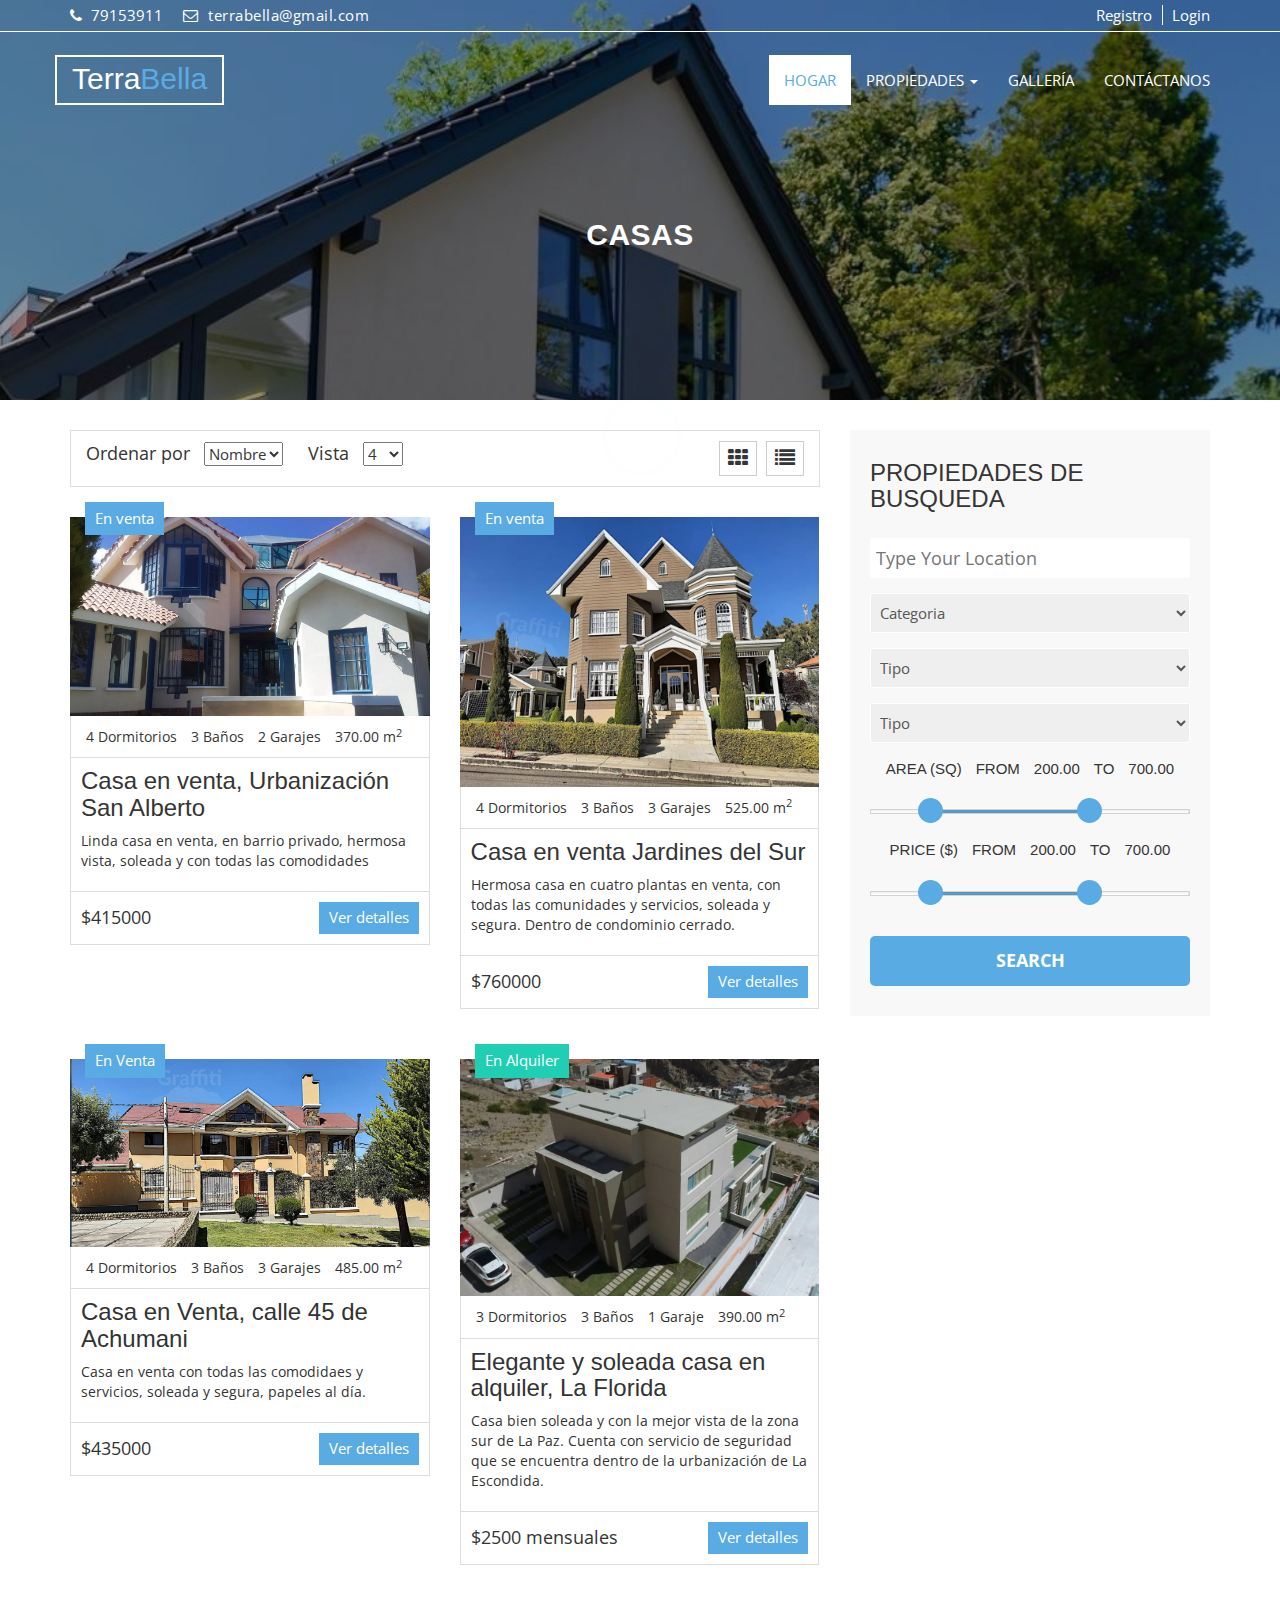
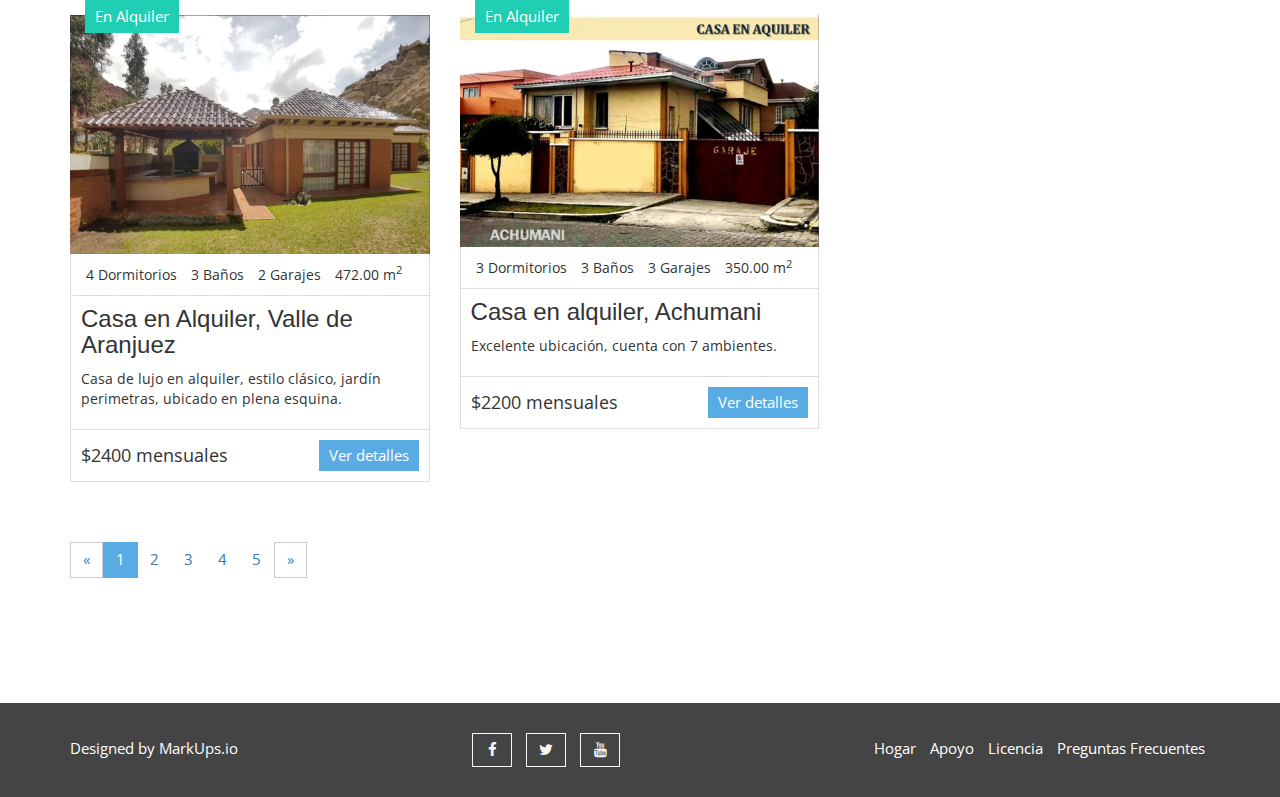
<file: casas.html>
<!DOCTYPE html>
<html lang="es">

<head>
  <meta charset="utf-8">
  <meta http-equiv="X-UA-Compatible" content="IE=edge">
  <meta name="viewport" content="width=device-width, initial-scale=1">
  <title>Home Property | Properties</title>

  <!-- Favicon -->
  <link rel="shortcut icon" href="img/favicon.ico" type="image/x-icon">


  <!-- Font awesome -->
  <link href="css/font-awesome.css" rel="stylesheet">
  <!-- Bootstrap -->
  <link href="css/bootstrap.css" rel="stylesheet">
  <!-- slick slider -->
  <link rel="stylesheet" type="text/css" href="css/slick.css">
  <!-- price picker slider -->
  <link rel="stylesheet" type="text/css" href="css/nouislider.css">
  <!-- Fancybox slider -->
  <link rel="stylesheet" href="css/jquery.fancybox.css" type="text/css" media="screen" />
  <!-- Theme color -->
  <link id="switcher" href="css/theme-color/default-theme.css" rel="stylesheet">

  <!-- Main style sheet -->
  <link href="css/style.css" rel="stylesheet">


  <!-- Google Font -->
  <link href='https://fonts.googleapis.com/css?family=Vollkorn' rel='stylesheet' type='text/css'>
  <link href='https://fonts.googleapis.com/css?family=Open+Sans' rel='stylesheet' type='text/css'>


  <!-- HTML5 shim and Respond.js for IE8 support of HTML5 elements and media queries -->
  <!-- WARNING: Respond.js doesn't work if you view the page via file:// -->
  <!--[if lt IE 9]>
      <script src="https://oss.maxcdn.com/html5shiv/3.7.2/html5shiv.min.js"></script>
      <script src="https://oss.maxcdn.com/respond/1.4.2/respond.min.js"></script>
    <![endif]-->


</head>

<body class="aa-price-range">
  <!-- Pre Loader -->
  <div id="aa-preloader-area">
    <div class="pulse"></div>
  </div>
  <!-- SCROLL TOP BUTTON -->
  <a class="scrollToTop" href="#"><i class="fa fa-angle-double-up"></i></a>
  <!-- END SCROLL TOP BUTTON -->

  <!-- Start header section -->
  <header id="aa-header">
    <div class="container">
      <div class="row">
        <div class="col-md-12">
          <div class="aa-header-area">
            <div class="row">
              <div class="col-md-6 col-sm-6 col-xs-6">
                <div class="aa-header-left">
                  <div class="aa-telephone-no">
                    <span class="fa fa-phone"></span>
                    79153911
                  </div>
                  <div class="aa-email hidden-xs">
                    <span class="fa fa-envelope-o"></span> terrabella@gmail.com
                  </div>
                </div>
              </div>
              <div class="col-md-6 col-sm-6 col-xs-6">
                <div class="aa-header-right">
                  <a href="register.html" class="aa-register">Registro</a>
                  <a href="signin.html" class="aa-login">Login</a>
                </div>
              </div>
            </div>
          </div>
        </div>
      </div>
    </div>
  </header>
  <!-- End header section -->

  <!-- Start menu section -->
  <section id="aa-menu-area">
    <nav class="navbar navbar-default main-navbar" role="navigation">
      <div class="container">
        <div class="navbar-header">
          <!-- FOR MOBILE VIEW COLLAPSED BUTTON -->
          <button type="button" class="navbar-toggle collapsed" data-toggle="collapse" data-target="#navbar"
            aria-expanded="false" aria-controls="navbar">
            <span class="sr-only">Toggle navigation</span>
            <span class="icon-bar"></span>
            <span class="icon-bar"></span>
            <span class="icon-bar"></span>
          </button>
          <!-- LOGO -->
          <!-- Text based logo -->
          <a class="navbar-brand aa-logo" href="index.html"> Terra<span>Bella</span></a>
          <!-- Image based logo -->
          <!-- <a class="navbar-brand aa-logo-img" href="index.html"><img src="img/logo.png" alt="logo"></a> -->
        </div>
        <div id="navbar" class="navbar-collapse collapse">
          <ul id="top-menu" class="nav navbar-nav navbar-right aa-main-nav">
            <li class="active"><a href="index.html">HOGAR</a></li>
            <li class="dropdown">
              <a class="dropdown-toggle" data-toggle="dropdown" href="properties.html">PROPIEDADES <span
                  class="caret"></span></a>
              <ul class="dropdown-menu" role="menu">
                <li><a href="casas.html">CASAS</a></li>
                <li><a href="departamentos.html">DEPARTAMENTOS</a></li>
                <li><a href="terrenos.html">TERRENOS</a></li>
                <!-- <li><a href="properties-detail.html">PROPERTIES DETAIL</a></li>    -->
              </ul>
            </li>
            <li><a href="gallery.html">GALLERÍA</a></li>
            <!-- <li class="dropdown">
            <a class="dropdown-toggle" data-toggle="dropdown" href="blog-archive.html">BLOG <span class="caret"></span></a>
            <ul class="dropdown-menu" role="menu">                
              <li><a href="blog-archive.html">BLOG</a></li>
              <li><a href="blog-single.html">BLOG DETAILS</a></li>                                            
            </ul>
          </li> -->
            <li><a href="contact.html">CONTÁCTANOS</a></li>
            <!-- <li><a href="404.html">404 PAGE</a></li> -->
          </ul>
        </div>
        <!--/.nav-collapse -->
      </div>
    </nav>
  </section>
  <!-- End menu section -->

  <!-- Start Proerty header  -->

  <section id="aa-property-header">
    <div class="container">
      <div class="row">
        <div class="col-md-12">
          <div class="aa-property-header-inner">
            <h2>casas</h2>
            <ol class="breadcrumb">
              <!--  <li><a href="#">HOME</a></li>            
            <li class="active">PROPERTIES</li> -->
            </ol>
          </div>
        </div>
      </div>
    </div>
  </section>
  <!-- End Proerty header  -->

  <!-- Start Properties  -->
  <section id="aa-properties">
    <div class="container">
      <div class="row">
        <div class="col-md-8">
          <div class="aa-properties-content">
            <!-- start properties content head -->
            <div class="aa-properties-content-head">
              <div class="aa-properties-content-head-left">
                <form action="" class="aa-sort-form">
                  <label for="">Ordenar por</label>
                  <select name="">
                    <option value="1" selected="Default">Nombre</option>
                    <option value="2">Nombre</option>
                    <option value="3">Precio</option>
                    <option value="4">Dia</option>
                  </select>
                </form>
                <form action="" class="aa-show-form">
                  <label for="">Vista</label>
                  <select name="">
                    <option value="1" selected="4">4</option>
                    <option value="2">12</option>
                    <option value="3">24</option>
                  </select>
                </form>
              </div>
              <div class="aa-properties-content-head-right">
                <a id="aa-grid-properties" href="#"><span class="fa fa-th"></span></a>
                <a id="aa-list-properties" href="#"><span class="fa fa-list"></span></a>
              </div>
            </div>
            <!-- Start properties content body -->
            <div class="aa-properties-content-body">
              <ul class="aa-properties-nav">
                <li>
                  <article class="aa-properties-item">
                    <a class="aa-properties-item-img" href="#">
                      <img alt="img" src="img/casas/casa1.1.jpg">
                    </a>
                    <div class="aa-tag for-sale">
                      En venta
                    </div>
                    <div class="aa-properties-item-content">
                      <div class="aa-properties-info">
                        <span>4 Dormitorios</span>
                        <span>3 Baños</span>
                        <span>2 Garajes</span>
                        <span>370.00 m<sup>2</sup></span>
                      </div>
                      <div class="aa-properties-about">
                        <h3><a href="#">Casa en venta, Urbanización San Alberto</a></h3>
                        <p>Linda casa en venta, en barrio privado, hermosa vista, soleada y con todas las comodidades</p>
                      </div>
                      <div class="aa-properties-detial">
                        <span class="aa-price">
                          $415000
                        </span>
                        <a class="aa-secondary-btn" href="#">Ver detalles</a>
                      </div>
                    </div>
                  </article>
                </li>
                <li>
                  <article class="aa-properties-item">
                    <a class="aa-properties-item-img" href="#">
                      <img alt="img" src="img/casas/casas1.2.jpg">
                    </a>
                    <div class="aa-tag for-sale">
                      En venta
                    </div>
                    <div class="aa-properties-item-content">
                      <div class="aa-properties-info">
                        <span>4 Dormitorios</span>
                        <span>3 Baños</span>
                        <span>3 Garajes</span>
                        <span>525.00 m<sup>2</sup></span>
                      </div>
                      <div class="aa-properties-about">
                        <h3><a href="#">Casa en venta Jardines del Sur</a></h3>
                        <p>Hermosa casa en cuatro plantas en venta, con todas las comunidades y servicios, soleada y segura. Dentro de condominio cerrado. </p>
                      </div>
                      <div class="aa-properties-detial">
                        <span class="aa-price">
                          $760000
                        </span>
                        <a class="aa-secondary-btn" href="#">Ver detalles</a>
                      </div>
                    </div>
                  </article>
                </li>
                <li>
                  <article class="aa-properties-item">
                    <a class="aa-properties-item-img" href="#">
                      <img alt="img" src="img/casas/casa1.3.jpg">
                    </a>
                    <div class="aa-tag for-sale">
                      En Venta
                    </div>
                    <div class="aa-properties-item-content">
                      <div class="aa-properties-info">
                        <span>4 Dormitorios</span>
                        <span>3 Baños</span>
                        <span>3 Garajes</span>
                        <span>485.00 m<sup>2</sup></span>
                      </div>
                      <div class="aa-properties-about">
                        <h3><a href="#">Casa en Venta, calle 45 de Achumani</a></h3>
                        <p>Casa en venta con todas las comodidaes y servicios, soleada y segura, papeles al día.</p>
                      </div>
                      <div class="aa-properties-detial">
                        <span class="aa-price">
                          $435000
                        </span>
                        <a class="aa-secondary-btn" href="#">Ver detalles</a>
                      </div>
                    </div>
                  </article>
                </li>
                <li>
                  <article class="aa-properties-item">
                    <a class="aa-properties-item-img" href="#">
                      <img alt="img" src="img/casas/casa1.4.jpg">
                    </a>
                    <div class="aa-tag for-rent">
                      En Alquiler
                    </div>
                    <div class="aa-properties-item-content">
                      <div class="aa-properties-info">
                        <span>3 Dormitorios</span>
                        <span>3 Baños</span>
                        <span>1 Garaje</span>
                        <span>390.00 m<sup>2</sup></span>
                      </div>
                      <div class="aa-properties-about">
                        <h3><a href="#">Elegante y soleada casa en alquiler, La Florida</a></h3>
                        <p>Casa bien soleada y con la mejor vista de la zona sur de La Paz. Cuenta con servicio de seguridad que se encuentra dentro de la urbanización de La Escondida. </p>
                      </div>
                      <div class="aa-properties-detial">
                        <span class="aa-price">
                          $2500 mensuales
                        </span>
                        <a class="aa-secondary-btn" href="#">Ver detalles</a>
                      </div>
                    </div>
                  </article>
                </li>
                <li>
                  <article class="aa-properties-item">
                    <a class="aa-properties-item-img" href="#">
                      <img alt="img" src="img/casas/casa1.5.jpg">
                    </a>
                    <div class="aa-tag for-rent">
                      En Alquiler
                    </div>
                    <div class="aa-properties-item-content">
                      <div class="aa-properties-info">
                        <span>4 Dormitorios</span>
                        <span>3 Baños</span>
                        <span>2 Garajes</span>
                        <span>472.00 m<sup>2</sup></span>
                      </div>
                      <div class="aa-properties-about">
                        <h3><a href="#">Casa en Alquiler, Valle de Aranjuez</a></h3>
                        <p>Casa de lujo en alquiler, estilo clásico, jardín perimetras, ubicado en plena esquina. </p>
                      </div>
                      <div class="aa-properties-detial">
                        <span class="aa-price">
                          $2400 mensuales
                        </span>
                        <a class="aa-secondary-btn" href="#">Ver detalles</a>
                      </div>
                    </div>
                  </article>
                </li>
                <li>
                  <article class="aa-properties-item">
                    <a class="aa-properties-item-img" href="#">
                      <img alt="img" src="img/casas/casa1.6.jpg">
                    </a>
                    <div class="aa-tag for-rent">
                      En Alquiler
                    </div>
                    <div class="aa-properties-item-content">
                      <div class="aa-properties-info">
                        <span>3 Dormitorios</span>
                        <span>3 Baños</span>
                        <span>3 Garajes</span>
                        <span>350.00 m<sup>2</sup></span>
                      </div>
                      <div class="aa-properties-about">
                        <h3><a href="#">Casa en alquiler, Achumani</a></h3>
                        <p>Excelente ubicación, cuenta con 7 ambientes. </p>
                      </div>
                      <div class="aa-properties-detial">
                        <span class="aa-price">
                          $2200 mensuales
                        </span>
                        <a class="aa-secondary-btn" href="#">Ver detalles</a>
                      </div>
                    </div>
                  </article>
                </li>
              </ul>
            </div>
            <!-- Start properties content bottom -->
            <div class="aa-properties-content-bottom">
              <nav>
                <ul class="pagination">
                  <li>
                    <a href="#" aria-label="Previous">
                      <span aria-hidden="true">&laquo;</span>
                    </a>
                  </li>
                  <li class="active"><a href="#">1</a></li>
                  <li><a href="#">2</a></li>
                  <li><a href="#">3</a></li>
                  <li><a href="#">4</a></li>
                  <li><a href="#">5</a></li>
                  <li>
                    <a href="#" aria-label="Next">
                      <span aria-hidden="true">&raquo;</span>
                    </a>
                  </li>
                </ul>
              </nav>
            </div>
          </div>
        </div>
        <!-- Start properties sidebar -->
        <div class="col-md-4">
          <aside class="aa-properties-sidebar">
            <!-- Start Single properties sidebar -->
            <div class="aa-properties-single-sidebar">
              <h3>Propiedades de busqueda</h3>
              <form action="">
                <div class="aa-single-advance-search">
                  <input type="text" placeholder="Type Your Location">
                </div>
                <div class="aa-single-advance-search">
                  <select id="" name="">
                    <option selected="" value="0">Categoria</option>
                    <option value="1">Flat</option>
                    <option value="2">Land</option>
                    <option value="3">Plot</option>
                    <option value="4">Commercial</option>
                  </select>
                </div>
                <div class="aa-single-advance-search">
                  <select id="" name="">
                    <option selected="" value="0">Tipo</option>
                    <option value="1">Flat</option>
                    <option value="2">Land</option>
                    <option value="3">Plot</option>
                    <option value="4">Commercial</option>
                  </select>
                </div>
                <div class="aa-single-advance-search">
                  <select id="" name="">
                    <option selected="" value="0">Tipo</option>
                    <option value="1">Flat</option>
                    <option value="2">Land</option>
                    <option value="3">Plot</option>
                    <option value="4">Commercial</option>
                  </select>
                </div>
                <div class="aa-single-filter-search">
                  <span>AREA (SQ)</span>
                  <span>FROM</span>
                  <span id="skip-value-lower" class="example-val">30.00</span>
                  <span>TO</span>
                  <span id="skip-value-upper" class="example-val">100.00</span>
                  <div id="aa-sqrfeet-range" class="noUi-target noUi-ltr noUi-horizontal noUi-background">
                  </div>
                </div>
                <div class="aa-single-filter-search">
                  <span>PRICE ($)</span>
                  <span>FROM</span>
                  <span id="skip-value-lower2" class="example-val">30.00</span>
                  <span>TO</span>
                  <span id="skip-value-upper2" class="example-val">100.00</span>
                  <div id="aa-price-range" class="noUi-target noUi-ltr noUi-horizontal noUi-background">
                  </div>
                </div>
                <div class="aa-single-advance-search">
                  <input type="submit" value="Search" class="aa-search-btn">
                </div>
              </form>
            </div>
            <!-- Start Single properties sidebar -->
            
          </aside>
        </div>
      </div>
    </div>
  </section>
  <!-- / Properties  -->

  <!-- Footer -->
  <footer id="aa-footer">
    <div class="container">
      <div class="row">
        <div class="col-md-12">
          <div class="aa-footer-area">
            <div class="row">
              <div class="col-md-3 col-sm-6 col-xs-12">
                <div class="aa-footer-left">
                  <p>Designed by <a rel="nofollow" href="http://www.markups.io/">MarkUps.io</a></p>
                </div>
              </div>
              <div class="col-md-3 col-sm-6 col-xs-12">
                <div class="aa-footer-middle">
                  <a href="#"><i class="fa fa-facebook"></i></a>
                  <a href="#"><i class="fa fa-twitter"></i></a>
                  <a href="#"><i class="fa fa-youtube"></i></a>
                </div>
              </div>
              <div class="col-md-6 col-sm-12 col-xs-12">
                <div class="aa-footer-right">
                  <a href="#">Hogar</a>
                <a href="#">Apoyo</a>
                <a href="#">Licencia</a>
                <a href="#">Preguntas Frecuentes</a>
                </div>
              </div>
            </div>
          </div>
        </div>
      </div>
    </div>
  </footer>
  <!-- / Footer -->



  <!-- jQuery library -->
  <!--<script src="https://ajax.googleapis.com/ajax/libs/jquery/1.11.3/jquery.min.js"></script> -->
  <script src="js/jquery.min.js"></script>
  <!-- Include all compiled plugins (below), or include individual files as needed -->
  <script src="js/bootstrap.js"></script>
  <!-- slick slider -->
  <script type="text/javascript" src="js/slick.js"></script>
  <!-- Price picker slider -->
  <script type="text/javascript" src="js/nouislider.js"></script>
  <!-- mixit slider -->
  <script type="text/javascript" src="js/jquery.mixitup.js"></script>
  <!-- Add fancyBox -->
  <script type="text/javascript" src="js/jquery.fancybox.pack.js"></script>
  <!-- Custom js -->
  <script src="js/custom.js"></script>

</body>

</html>
</file>
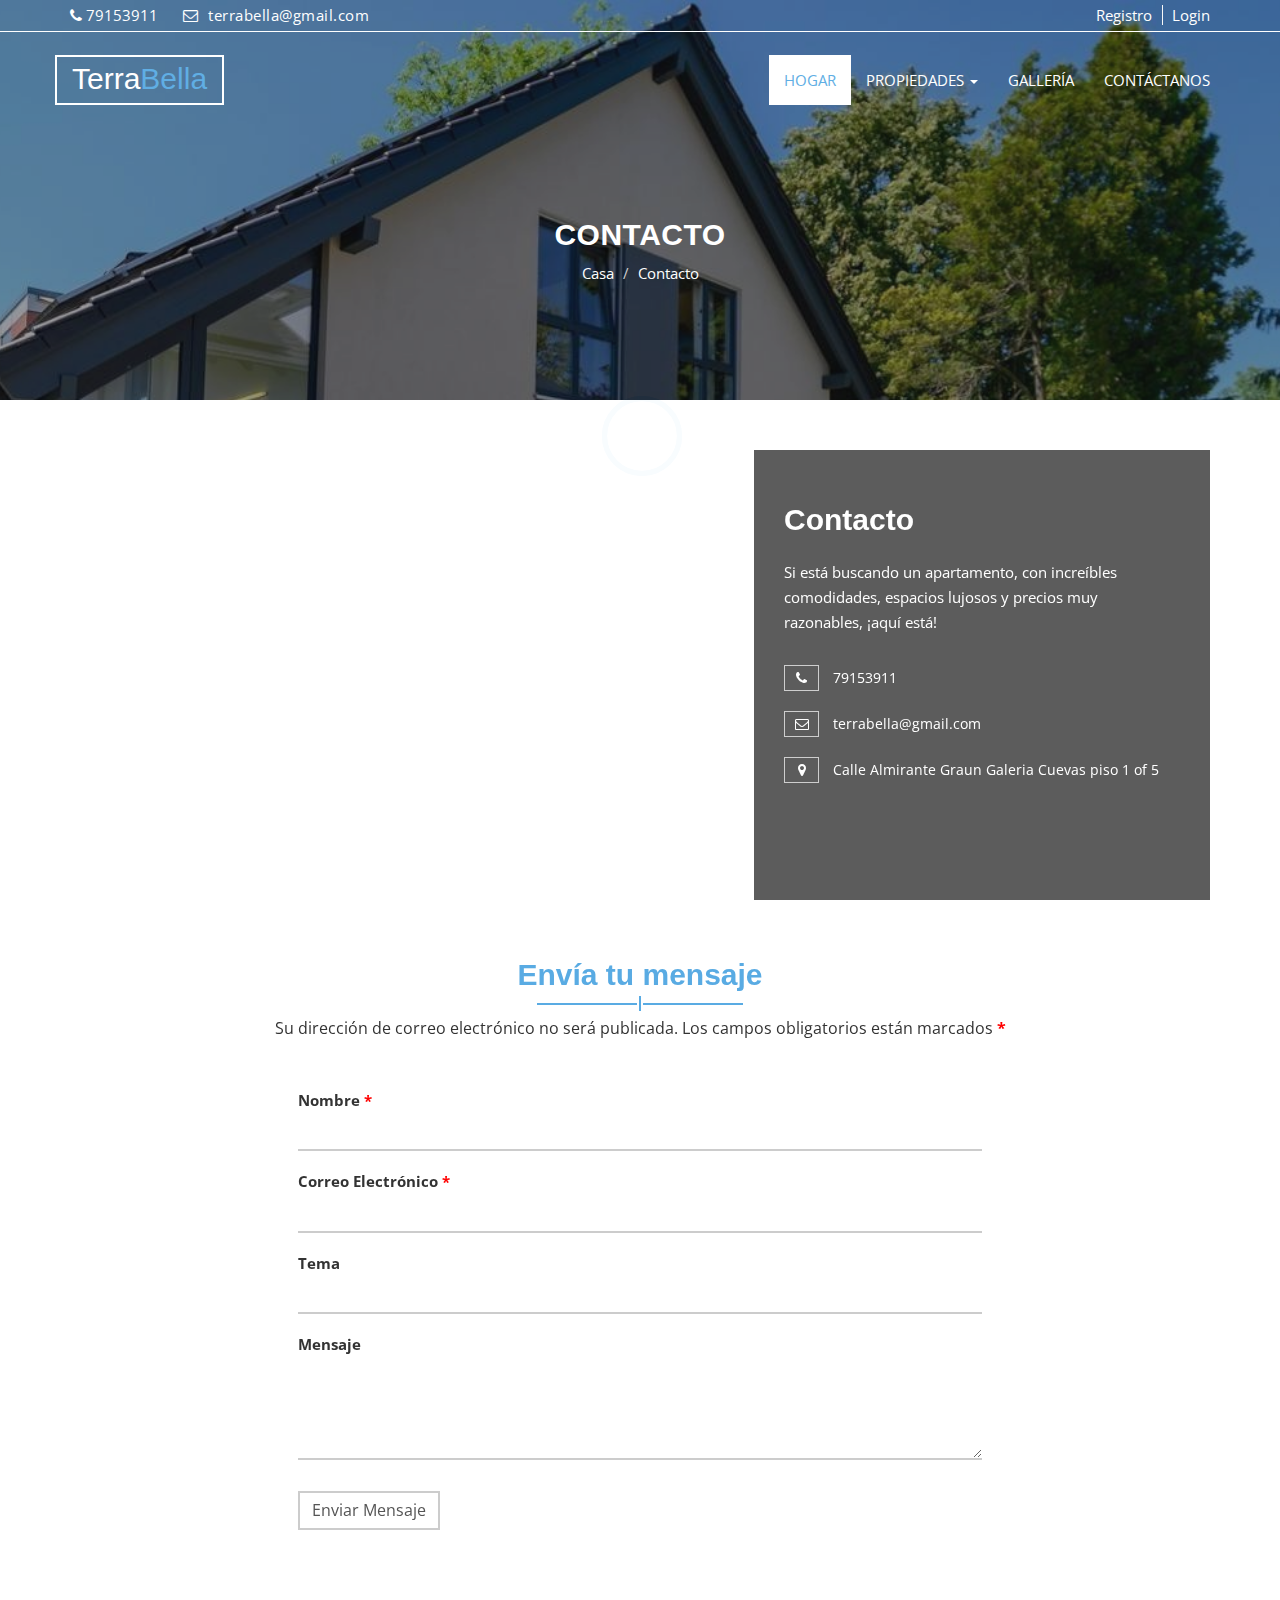
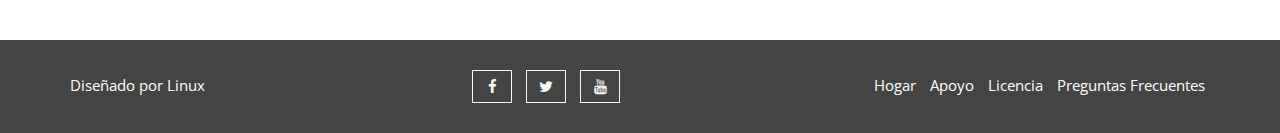
<file: contact.html>
<!DOCTYPE html>
<html lang="es">
  <head>
    <meta charset="utf-8">
    <meta http-equiv="X-UA-Compatible" content="IE=edge">
    <meta name="viewport" content="width=device-width, initial-scale=1">    
    <title>Home Property | Contact</title>

    <!-- Favicon -->
    <link rel="shortcut icon" href="img/favicon.ico" type="image/x-icon">
   
    
    <!-- Font awesome -->
    <link href="css/font-awesome.css" rel="stylesheet">
    <!-- Bootstrap -->
    <link href="css/bootstrap.css" rel="stylesheet">   
    <!-- slick slider -->
    <link rel="stylesheet" type="text/css" href="css/slick.css">
    <!-- price picker slider -->
    <link rel="stylesheet" type="text/css" href="css/nouislider.css">
    <!-- Fancybox slider -->
    <link rel="stylesheet" href="css/jquery.fancybox.css" type="text/css" media="screen" /> 
    <!-- Theme color -->
    <link id="switcher" href="css/theme-color/default-theme.css" rel="stylesheet">     

    <!-- Main style sheet -->
    <link href="css/style.css" rel="stylesheet">    

   
    <!-- Google Font -->
    <link href='https://fonts.googleapis.com/css?family=Vollkorn' rel='stylesheet' type='text/css'>    
    <link href='https://fonts.googleapis.com/css?family=Open+Sans' rel='stylesheet' type='text/css'>
    

    <!-- HTML5 shim and Respond.js for IE8 support of HTML5 elements and media queries -->
    <!-- WARNING: Respond.js doesn't work if you view the page via file:// -->
    <!--[if lt IE 9]>
      <script src="https://oss.maxcdn.com/html5shiv/3.7.2/html5shiv.min.js"></script>
      <script src="https://oss.maxcdn.com/respond/1.4.2/respond.min.js"></script>
    <![endif]-->
  

  </head>
  <body>
  
  <!-- Pre Loader -->
  <div id="aa-preloader-area">
    <div class="pulse"></div>
  </div>
  <!-- SCROLL TOP BUTTON -->
    <a class="scrollToTop" href="#"><i class="fa fa-angle-double-up"></i></a>
  <!-- END SCROLL TOP BUTTON -->


  <!-- Start header section -->
  <header id="aa-header">  
    <div class="container">
      <div class="row">
        <div class="col-md-12">
          <div class="aa-header-area">
            <div class="row">
              <div class="col-md-6 col-sm-6 col-xs-6">
                <div class="aa-header-left">
                  <div class="aa-telephone-no">
                    <span class="fa fa-phone">
                    <a href="tel:+59179153911" class="as"> 79153911</a></span>
                  </div>
                  <div class="aa-email hidden-xs">
                    <span class="fa fa-envelope-o"></span> 
                    <a href="mailto:terrabella@gmail.com" class="fa as"> terrabella@gmail.com</a>
                  </div>
                </div>              
              </div>
              <div class="col-md-6 col-sm-6 col-xs-6">
                <div class="aa-header-right">
                  <a href="register.html" class="aa-register">Registro</a>
                  <a href="signin.html" class="aa-login">Login</a>
                </div>
              </div>
            </div>
          </div>
        </div>
      </div>
    </div>
  </header>
  <!-- End header section -->

  <!-- Start menu section -->
  <section id="aa-menu-area">
    <nav class="navbar navbar-default main-navbar" role="navigation">  
      <div class="container">
        <div class="navbar-header">
          <!-- FOR MOBILE VIEW COLLAPSED BUTTON -->
          <button type="button" class="navbar-toggle collapsed" data-toggle="collapse" data-target="#navbar" aria-expanded="false" aria-controls="navbar">
            <span class="sr-only">Toggle navigation</span>
            <span class="icon-bar"></span>
            <span class="icon-bar"></span>
            <span class="icon-bar"></span>
          </button>
          <!-- LOGO -->                                               
          <!-- Text based logo -->
           <a class="navbar-brand aa-logo" href="index.html"> Terra<span>Bella</span></a>
           <!-- Image based logo -->
           <!-- <a class="navbar-brand aa-logo-img" href="index.html"><img src="img/logo.png" alt="logo"></a> -->
        </div>
        <div id="navbar" class="navbar-collapse collapse">
          <ul id="top-menu" class="nav navbar-nav navbar-right aa-main-nav">
            <li class="active"><a href="index.html">HOGAR</a></li>
             <li class="dropdown">
              <a class="dropdown-toggle" data-toggle="dropdown" href="properties.html">PROPIEDADES <span class="caret"></span></a>
              <ul class="dropdown-menu" role="menu">                
                <li><a href="casas.html">CASAS</a></li>
                <li><a href="departamentos.html">DEPARTAMENTOS</a></li>
                <li><a href="terrenos.html">TERRENOS</a></li>
                <!-- <li><a href="properties-detail.html">PROPERTIES DETAIL</a></li>    -->                                         
              </ul>
            </li>
            <li><a href="gallery.html">GALLERÍA</a></li>                                         
            <!-- <li class="dropdown">
              <a class="dropdown-toggle" data-toggle="dropdown" href="blog-archive.html">BLOG <span class="caret"></span></a>
              <ul class="dropdown-menu" role="menu">                
                <li><a href="blog-archive.html">BLOG</a></li>
                <li><a href="blog-single.html">BLOG DETAILS</a></li>                                            
              </ul>
            </li> -->
            <li><a href="contact.html">CONTÁCTANOS</a></li>
           <!-- <li><a href="404.html">404 PAGE</a></li> -->
          </ul>                            
        </div><!--/.nav-collapse -->       
      </div>          
    </nav> 
  </section>
  <!-- End menu section -->

  <!-- Start Proerty header  -->

  <section id="aa-property-header">
    <div class="container">
      <div class="row">
        <div class="col-md-12">
          <div class="aa-property-header-inner">
            <h2>Contacto</h2>
            <ol class="breadcrumb">
            <li><a href="#">Casa</a></li>            
            <li class="active">Contacto</li>
          </ol>
          </div>
        </div>
      </div>
    </div>
  </section> 
  <!-- End Proerty header  -->

 <section id="aa-contact">
   <div class="container">
     <div class="row">
       <div class="col-md-12">
          <div class="aa-contact-area">
            <div class="aa-contact-top">
              <div class="aa-contact-top-left">
                <iframe width="100%" height="450" frameborder="0" allowfullscreen="" style="border:0" src="https://www.google.com/maps/embed?pb=!1m18!1m12!1m3!1d956.3778489212556!2d-68.1355559708146!3d-16.500260313412344!2m3!1f0!2f0!3f0!3m2!1i1024!2i768!4f13.1!3m3!1m2!1s0x915f2070e4d93e95%3A0xe1d4b7b2dd26ed!2sPiso%201%20-%20Of.%20B%2C%20Zona%20central%2C%20C.%20Almte.%20Grau%20189%2C%20La%20Paz!5e0!3m2!1ses!2sbo!4v1666066561216!5m2!1ses!2sbo"></iframe>
              </div>
              <div class="aa-contact-top-right">
                <h2>Contacto</h2>
                <p> Si está buscando un apartamento, con increíbles comodidades, espacios lujosos y precios muy razonables, ¡aquí está!</p>
                <ul class="contact-info-list">
                  <li> <a href="tel:+59179153911 " class="as"><i class="fa fa-phone" ></i> 79153911</a></li>
                  <li> <a href="mailto:terrabella@gmail.com" class="as"><i class="fa fa-envelope-o"></i> terrabella@gmail.com</a></li>
                  <li> <a href="https://www.google.com/maps/search/Piso+1+-+Of.+B+Zona+central+C.+Almte.+Grau+189+La+Paz/@-16.500262,-68.135009,18z?hl=es" class="as"><i class="fa fa-map-marker"></i> 
                    Calle Almirante Graun Galeria Cuevas piso 1 of 5</a></li>
                </ul>
              </div>
            </div>
            <div class="aa-contact-bottom">
              <div class="aa-title">
                <h2>Envía tu mensaje</h2>
                <span></span>
                <p>Su dirección de correo electrónico no será publicada. Los campos obligatorios están marcados <strong class="required">*</strong></p>
              </div>
              <div class="aa-contact-form">
                <form class="contactform">                  
                  <p class="comment-form-author">
                    <label for="author">Nombre <span class="required">*</span></label>
                    <input type="text" name="author" value="" size="30" required="required">
                  </p>
                  <p class="comment-form-email">
                    <label for="email">Correo Electrónico <span class="required">*</span></label>
                    <input type="email" name="email" value="" aria-required="true" required="required">
                  </p>
                  <p class="comment-form-url">
                    <label for="subject">Tema</label>
                    <input type="text" name="subject">  
                  </p>
                  <p class="comment-form-comment">
                    <label for="comment">Mensaje</label>
                    <textarea name="comment" cols="45" rows="8" aria-required="true" required="required"></textarea>
                  </p>                
                  <p class="form-submit">
                    <input type="submit" name="submit" class="aa-browse-btn" value="Enviar Mensaje">
                  </p>        
                </form>
              </div>
            </div>
          </div>
       </div>
     </div>
   </div>
 </section>


  <!-- Footer -->
  <footer id="aa-footer">
    <div class="container">
      <div class="row">
        <div class="col-md-12">
        <div class="aa-footer-area">
          <div class="row">
            <div class="col-md-3 col-sm-6 col-xs-12">
              <div class="aa-footer-left">
               <p>Diseñado por <a rel="nofollow" href="http://www.markups.io/">Linux</a></p>
              </div>
            </div>
            <div class="col-md-3 col-sm-6 col-xs-12">
              <div class="aa-footer-middle">
                <a href="#"><i class="fa fa-facebook"></i></a>
                <a href="#"><i class="fa fa-twitter"></i></a>
                <a href="#"><i class="fa fa-youtube"></i></a>
              </div>
            </div>
            <div class="col-md-6 col-sm-12 col-xs-12">
              <div class="aa-footer-right">
                <a href="#">Hogar</a>
                <a href="#">Apoyo</a>
                <a href="#">Licencia</a>
                <a href="#">Preguntas Frecuentes</a>
              </div>
            </div>            
          </div>
        </div>
      </div>
      </div>
    </div>
  </footer>
  <!-- / Footer -->

  <!-- jQuery library -->
  <!--<script src="https://ajax.googleapis.com/ajax/libs/jquery/1.11.3/jquery.min.js"></script> -->
  <script src="js/jquery.min.js"></script>   
  <!-- Include all compiled plugins (below), or include individual files as needed -->
  <script src="js/bootstrap.js"></script>   
  <!-- slick slider -->
  <script type="text/javascript" src="js/slick.js"></script>
  <!-- Price picker slider -->
  <script type="text/javascript" src="js/nouislider.js"></script>
   <!-- mixit slider -->
  <script type="text/javascript" src="js/jquery.mixitup.js"></script>
  <!-- Add fancyBox -->        
  <script type="text/javascript" src="js/jquery.fancybox.pack.js"></script>
  <!-- Custom js -->
  <script src="js/custom.js"></script> 

  </body>
</html>
</file>
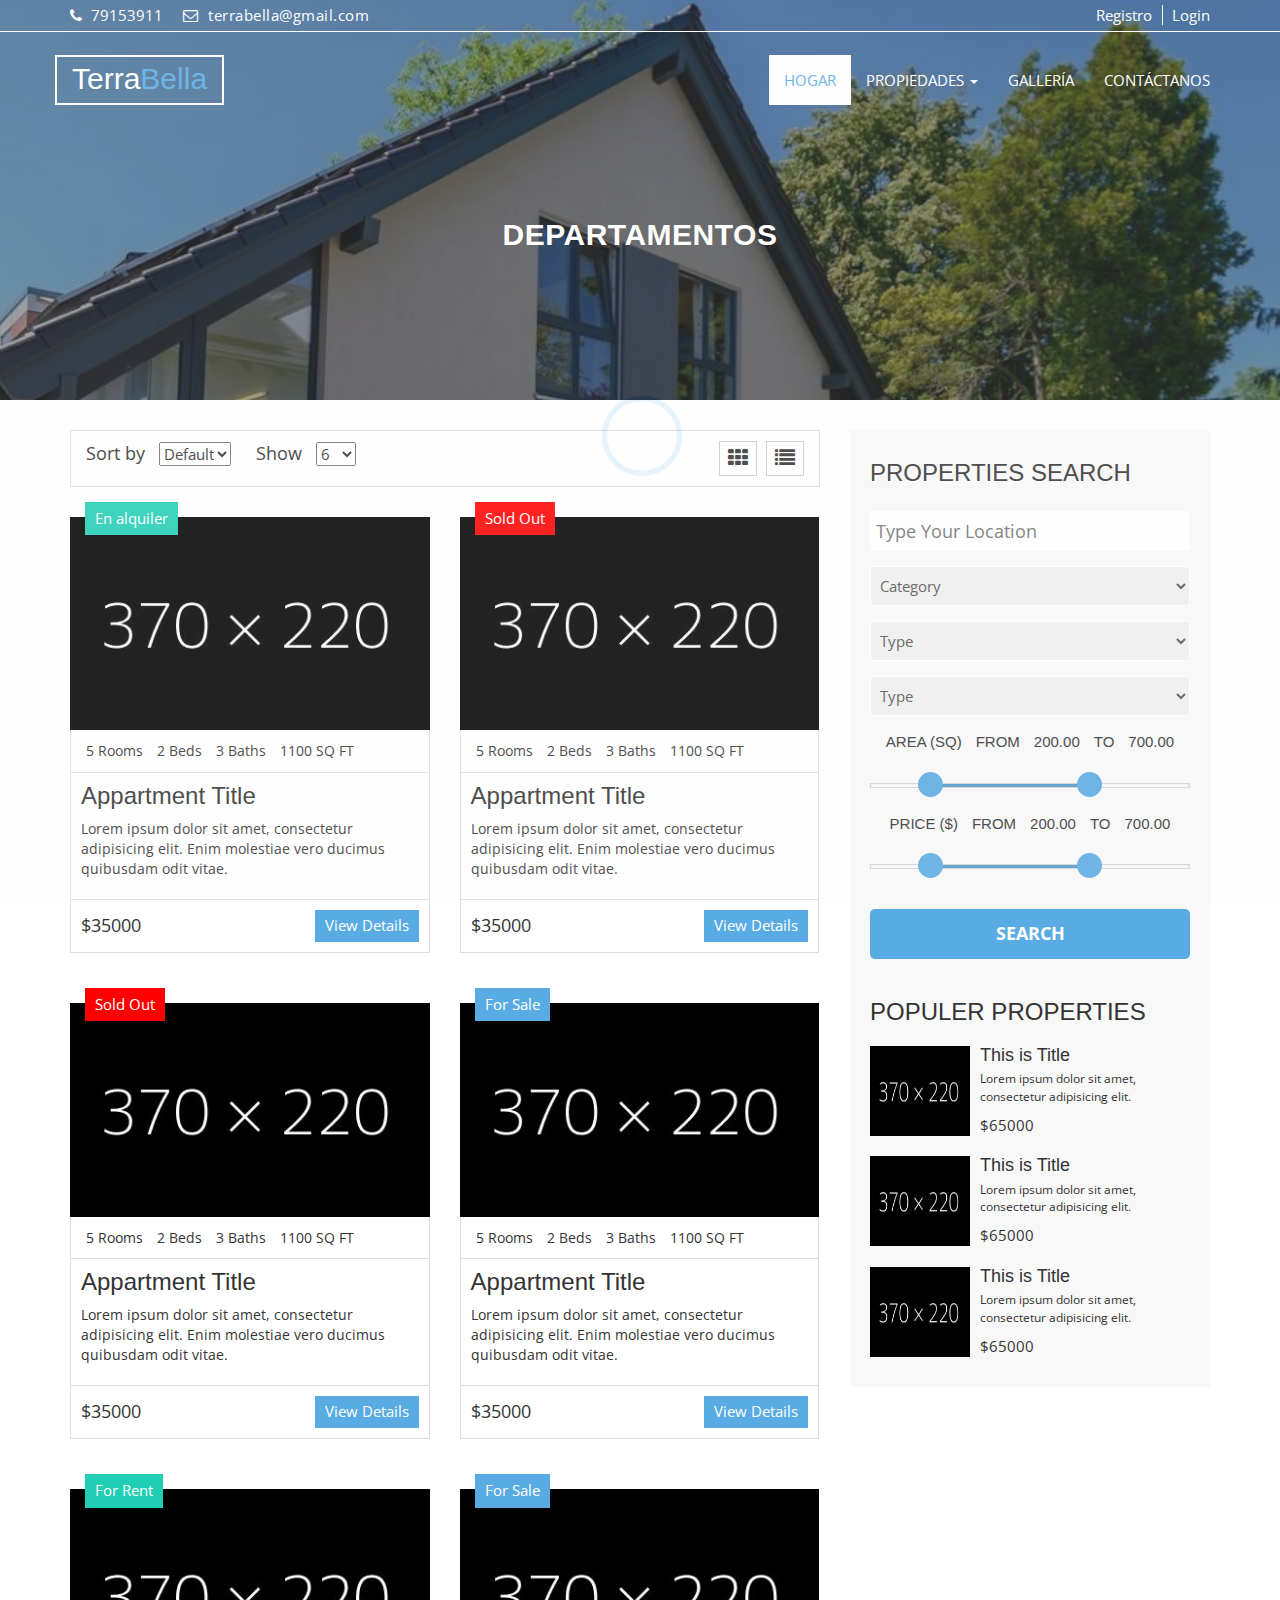
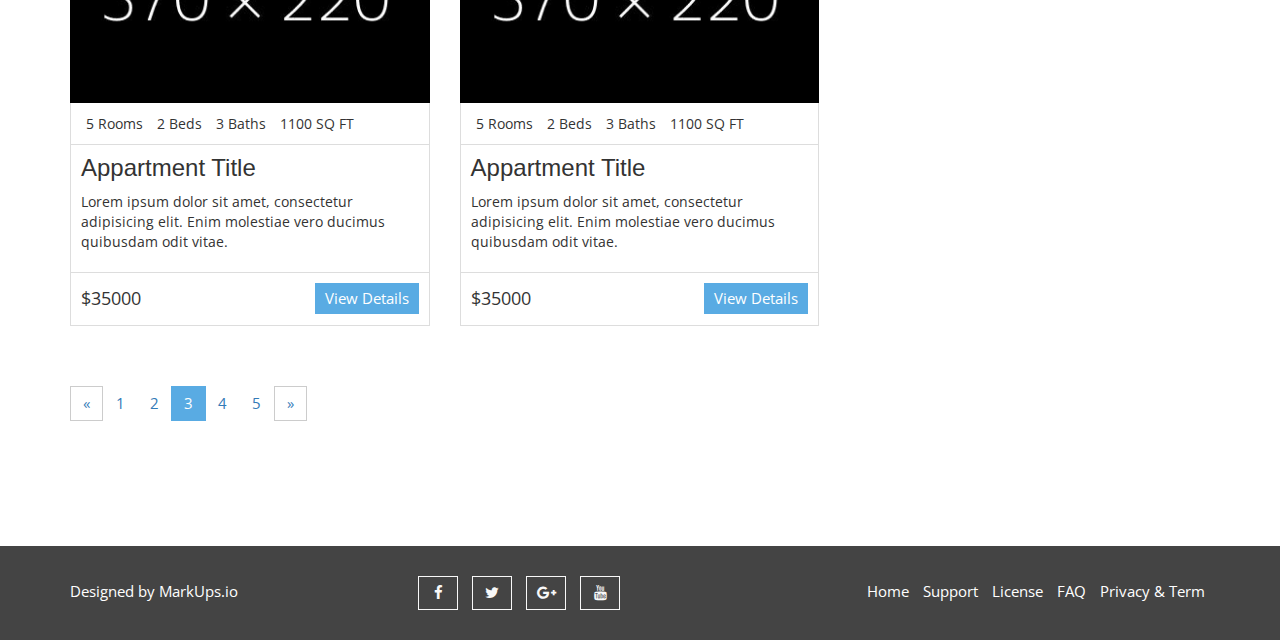
<file: departamentos.html>
<!DOCTYPE html>
<html lang="es">
  <head>
    <meta charset="utf-8">
    <meta http-equiv="X-UA-Compatible" content="IE=edge">
    <meta name="viewport" content="width=device-width, initial-scale=1">    
    <title>Home Property | Properties</title>

    <!-- Favicon -->
    <link rel="shortcut icon" href="img/favicon.ico" type="image/x-icon">
    
    
    <!-- Font awesome -->
    <link href="css/font-awesome.css" rel="stylesheet">
    <!-- Bootstrap -->
    <link href="css/bootstrap.css" rel="stylesheet">   
    <!-- slick slider -->
    <link rel="stylesheet" type="text/css" href="css/slick.css">
    <!-- price picker slider -->
    <link rel="stylesheet" type="text/css" href="css/nouislider.css">
    <!-- Fancybox slider -->
    <link rel="stylesheet" href="css/jquery.fancybox.css" type="text/css" media="screen" /> 
    <!-- Theme color -->
    <link id="switcher" href="css/theme-color/default-theme.css" rel="stylesheet">     

    <!-- Main style sheet -->
    <link href="css/style.css" rel="stylesheet">    

   
    <!-- Google Font -->
    <link href='https://fonts.googleapis.com/css?family=Vollkorn' rel='stylesheet' type='text/css'>    
    <link href='https://fonts.googleapis.com/css?family=Open+Sans' rel='stylesheet' type='text/css'>
    

    <!-- HTML5 shim and Respond.js for IE8 support of HTML5 elements and media queries -->
    <!-- WARNING: Respond.js doesn't work if you view the page via file:// -->
    <!--[if lt IE 9]>
      <script src="https://oss.maxcdn.com/html5shiv/3.7.2/html5shiv.min.js"></script>
      <script src="https://oss.maxcdn.com/respond/1.4.2/respond.min.js"></script>
    <![endif]-->
  

  </head>
  <body class="aa-price-range">   
  <!-- Pre Loader -->
  <div id="aa-preloader-area">
    <div class="pulse"></div>
  </div>
  <!-- SCROLL TOP BUTTON -->
    <a class="scrollToTop" href="#"><i class="fa fa-angle-double-up"></i></a>
  <!-- END SCROLL TOP BUTTON -->

<!-- Start header section -->
<header id="aa-header">  
  <div class="container">
    <div class="row">
      <div class="col-md-12">
        <div class="aa-header-area">
          <div class="row">
            <div class="col-md-6 col-sm-6 col-xs-6">
              <div class="aa-header-left">
                <div class="aa-telephone-no">
                  <span class="fa fa-phone"></span>
                  79153911
                </div>
                <div class="aa-email hidden-xs">
                  <span class="fa fa-envelope-o"></span> terrabella@gmail.com
                </div>
              </div>              
            </div>
            <div class="col-md-6 col-sm-6 col-xs-6">
              <div class="aa-header-right">
                <a href="register.html" class="aa-register">Registro</a>
                <a href="signin.html" class="aa-login">Login</a>
              </div>
            </div>
          </div>
        </div>
      </div>
    </div>
  </div>
</header>
<!-- End header section -->

<!-- Start menu section -->
<section id="aa-menu-area">
  <nav class="navbar navbar-default main-navbar" role="navigation">  
    <div class="container">
      <div class="navbar-header">
        <!-- FOR MOBILE VIEW COLLAPSED BUTTON -->
        <button type="button" class="navbar-toggle collapsed" data-toggle="collapse" data-target="#navbar" aria-expanded="false" aria-controls="navbar">
          <span class="sr-only">Toggle navigation</span>
          <span class="icon-bar"></span>
          <span class="icon-bar"></span>
          <span class="icon-bar"></span>
        </button>
        <!-- LOGO -->                                               
        <!-- Text based logo -->
         <a class="navbar-brand aa-logo" href="index.html"> Terra<span>Bella</span></a>
         <!-- Image based logo -->
         <!-- <a class="navbar-brand aa-logo-img" href="index.html"><img src="img/logo.png" alt="logo"></a> -->
      </div>
      <div id="navbar" class="navbar-collapse collapse">
        <ul id="top-menu" class="nav navbar-nav navbar-right aa-main-nav">
          <li class="active"><a href="index.html">HOGAR</a></li>
           <li class="dropdown">
            <a class="dropdown-toggle" data-toggle="dropdown" href="properties.html">PROPIEDADES <span class="caret"></span></a>
            <ul class="dropdown-menu" role="menu">                
              <li><a href="casas.html">CASAS</a></li>
              <li><a href="departamentos.html">DEPARTAMENTOS</a></li>
              <li><a href="terrenos.html">TERRENOS</a></li>
              <!-- <li><a href="properties-detail.html">PROPERTIES DETAIL</a></li>    -->                                         
            </ul>
          </li>
          <li><a href="gallery.html">GALLERÍA</a></li>                                         
          <!-- <li class="dropdown">
            <a class="dropdown-toggle" data-toggle="dropdown" href="blog-archive.html">BLOG <span class="caret"></span></a>
            <ul class="dropdown-menu" role="menu">                
              <li><a href="blog-archive.html">BLOG</a></li>
              <li><a href="blog-single.html">BLOG DETAILS</a></li>                                            
            </ul>
          </li> -->
          <li><a href="contact.html">CONTÁCTANOS</a></li>
         <!-- <li><a href="404.html">404 PAGE</a></li> -->
        </ul>                            
      </div><!--/.nav-collapse -->       
    </div>          
  </nav> 
</section>
<!-- End menu section -->

  <!-- Start Proerty header  -->

  <section id="aa-property-header">
    <div class="container">
      <div class="row">
        <div class="col-md-12">
          <div class="aa-property-header-inner">
            <h2>Departamentos</h2>
            <ol class="breadcrumb">
            <!-- <li><a href="#">HOME</a></li>            
            <li class="active">PROPERTIES</li> -->
          </ol>
          </div>
        </div>
      </div>
    </div>
  </section> 
  <!-- End Proerty header  -->

  <!-- Start Properties  -->
  <section id="aa-properties">
    <div class="container">
      <div class="row">
        <div class="col-md-8">
          <div class="aa-properties-content">
            <!-- start properties content head -->
            <div class="aa-properties-content-head">              
              <div class="aa-properties-content-head-left">
                <form action="" class="aa-sort-form">
                  <label for="">Sort by</label>
                  <select name="">
                    <option value="1" selected="Default">Default</option>
                    <option value="2">Name</option>
                    <option value="3">Price</option>
                    <option value="4">Date</option>
                  </select>
                </form>
                <form action="" class="aa-show-form">
                  <label for="">Show</label>
                  <select name="">
                    <option value="1" selected="12">6</option>
                    <option value="2">12</option>
                    <option value="3">24</option>
                  </select>
                </form>
              </div>
              <div class="aa-properties-content-head-right">
                <a id="aa-grid-properties" href="#"><span class="fa fa-th"></span></a>
                <a id="aa-list-properties" href="#"><span class="fa fa-list"></span></a>
              </div>            
            </div>
            <!-- Start properties content body -->
            <div class="aa-properties-content-body">
              <ul class="aa-properties-nav">
                <li>
                  <article class="aa-properties-item">
                    <a class="aa-properties-item-img" href="#">
                      <img alt="img" src="img/item/6.jpg">
                    </a>
                    <div class="aa-tag for-rent">
                      En alquiler
                    </div>
                    <div class="aa-properties-item-content">
                      <div class="aa-properties-info">
                        <span>5 Rooms</span>
                        <span>2 Beds</span>
                        <span>3 Baths</span>
                        <span>1100 SQ FT</span>
                      </div>
                      <div class="aa-properties-about">
                        <h3><a href="#">Appartment Title</a></h3>
                        <p>Lorem ipsum dolor sit amet, consectetur adipisicing elit. Enim molestiae vero ducimus quibusdam odit vitae.</p>                      
                      </div>
                      <div class="aa-properties-detial">
                        <span class="aa-price">
                          $35000
                        </span>
                        <a class="aa-secondary-btn" href="#">View Details</a>
                      </div>
                    </div>
                  </article>
                </li>
                <li>
                  <article class="aa-properties-item">
                    <a class="aa-properties-item-img" href="#">
                      <img alt="img" src="img/item/1.jpg">
                    </a>
                    <div class="aa-tag sold-out">
                      Sold Out
                    </div>
                    <div class="aa-properties-item-content">
                      <div class="aa-properties-info">
                        <span>5 Rooms</span>
                        <span>2 Beds</span>
                        <span>3 Baths</span>
                        <span>1100 SQ FT</span>
                      </div>
                      <div class="aa-properties-about">
                        <h3><a href="#">Appartment Title</a></h3>
                        <p>Lorem ipsum dolor sit amet, consectetur adipisicing elit. Enim molestiae vero ducimus quibusdam odit vitae.</p>                      
                      </div>
                      <div class="aa-properties-detial">
                        <span class="aa-price">
                          $35000
                        </span>
                        <a class="aa-secondary-btn" href="#">View Details</a>
                      </div>
                    </div>
                  </article>
                </li>
                 <li>
                  <article class="aa-properties-item">
                    <a class="aa-properties-item-img" href="#">
                      <img alt="img" src="img/item/2.jpg">
                    </a>
                    <div class="aa-tag sold-out">
                      Sold Out
                    </div>
                    <div class="aa-properties-item-content">
                      <div class="aa-properties-info">
                        <span>5 Rooms</span>
                        <span>2 Beds</span>
                        <span>3 Baths</span>
                        <span>1100 SQ FT</span>
                      </div>
                      <div class="aa-properties-about">
                        <h3><a href="#">Appartment Title</a></h3>
                        <p>Lorem ipsum dolor sit amet, consectetur adipisicing elit. Enim molestiae vero ducimus quibusdam odit vitae.</p>                      
                      </div>
                      <div class="aa-properties-detial">
                        <span class="aa-price">
                          $35000
                        </span>
                        <a class="aa-secondary-btn" href="#">View Details</a>
                      </div>
                    </div>
                  </article>
                </li>
                <li>
                  <article class="aa-properties-item">
                    <a class="aa-properties-item-img" href="#">
                      <img alt="img" src="img/item/5.jpg">
                    </a>
                    <div class="aa-tag for-sale">
                      For Sale
                    </div>
                    <div class="aa-properties-item-content">
                      <div class="aa-properties-info">
                        <span>5 Rooms</span>
                        <span>2 Beds</span>
                        <span>3 Baths</span>
                        <span>1100 SQ FT</span>
                      </div>
                      <div class="aa-properties-about">
                        <h3><a href="#">Appartment Title</a></h3>
                        <p>Lorem ipsum dolor sit amet, consectetur adipisicing elit. Enim molestiae vero ducimus quibusdam odit vitae.</p>                      
                      </div>
                      <div class="aa-properties-detial">
                        <span class="aa-price">
                          $35000
                        </span>
                        <a class="aa-secondary-btn" href="#">View Details</a>
                      </div>
                    </div>
                  </article>
                </li>
                 <li>
                  <article class="aa-properties-item">
                    <a class="aa-properties-item-img" href="#">
                      <img alt="img" src="img/item/3.jpg">
                    </a>
                    <div class="aa-tag for-rent">
                        For Rent
                    </div>
                    <div class="aa-properties-item-content">
                      <div class="aa-properties-info">
                        <span>5 Rooms</span>
                        <span>2 Beds</span>
                        <span>3 Baths</span>
                        <span>1100 SQ FT</span>
                      </div>
                      <div class="aa-properties-about">
                        <h3><a href="#">Appartment Title</a></h3>
                        <p>Lorem ipsum dolor sit amet, consectetur adipisicing elit. Enim molestiae vero ducimus quibusdam odit vitae.</p>                      
                      </div>
                      <div class="aa-properties-detial">
                        <span class="aa-price">
                          $35000
                        </span>
                        <a class="aa-secondary-btn" href="#">View Details</a>
                      </div>
                    </div>
                  </article>
                </li>
                 <li>
                  <article class="aa-properties-item">
                    <a class="aa-properties-item-img" href="#">
                      <img alt="img" src="img/item/4.jpg">
                    </a>
                    <div class="aa-tag for-sale">
                      For Sale
                    </div>
                    <div class="aa-properties-item-content">
                      <div class="aa-properties-info">
                        <span>5 Rooms</span>
                        <span>2 Beds</span>
                        <span>3 Baths</span>
                        <span>1100 SQ FT</span>
                      </div>
                      <div class="aa-properties-about">
                        <h3><a href="#">Appartment Title</a></h3>
                        <p>Lorem ipsum dolor sit amet, consectetur adipisicing elit. Enim molestiae vero ducimus quibusdam odit vitae.</p>                      
                      </div>
                      <div class="aa-properties-detial">
                        <span class="aa-price">
                          $35000
                        </span>
                        <a class="aa-secondary-btn" href="#">View Details</a>
                      </div>
                    </div>
                  </article>
                </li>
              </ul>
            </div>
            <!-- Start properties content bottom -->
            <div class="aa-properties-content-bottom">
              <nav>
                <ul class="pagination">
                  <li>
                    <a href="#" aria-label="Previous">
                      <span aria-hidden="true">&laquo;</span>
                    </a>
                  </li>
                  <li><a href="#">1</a></li>
                  <li><a href="#">2</a></li>
                  <li class="active"><a href="#">3</a></li>
                  <li><a href="#">4</a></li>
                  <li><a href="#">5</a></li>
                  <li>
                    <a href="#" aria-label="Next">
                      <span aria-hidden="true">&raquo;</span>
                    </a>
                  </li>
                </ul>
              </nav>
            </div>
          </div>
        </div>
        <!-- Start properties sidebar -->
        <div class="col-md-4">
          <aside class="aa-properties-sidebar">
            <!-- Start Single properties sidebar -->
            <div class="aa-properties-single-sidebar">
              <h3>Properties Search</h3>
              <form action="">
                <div class="aa-single-advance-search">
                  <input type="text" placeholder="Type Your Location">
                </div>
                <div class="aa-single-advance-search">
                  <select id="" name="">
                   <option selected="" value="0">Category</option>
                    <option value="1">Flat</option>
                    <option value="2">Land</option>
                    <option value="3">Plot</option>
                    <option value="4">Commercial</option>
                  </select>
                </div>
                <div class="aa-single-advance-search">
                  <select id="" name="">
                    <option selected="" value="0">Type</option>
                    <option value="1">Flat</option>
                    <option value="2">Land</option>
                    <option value="3">Plot</option>
                    <option value="4">Commercial</option>
                  </select>
                </div>
                <div class="aa-single-advance-search">
                  <select id="" name="">
                    <option selected="" value="0">Type</option>
                    <option value="1">Flat</option>
                    <option value="2">Land</option>
                    <option value="3">Plot</option>
                    <option value="4">Commercial</option>
                  </select>
                </div>
                <div class="aa-single-filter-search">
                  <span>AREA (SQ)</span>
                  <span>FROM</span>
                  <span id="skip-value-lower" class="example-val">30.00</span>
                  <span>TO</span>
                  <span id="skip-value-upper" class="example-val">100.00</span>
                  <div id="aa-sqrfeet-range" class="noUi-target noUi-ltr noUi-horizontal noUi-background">
                  </div>                  
                </div>
                <div class="aa-single-filter-search">
                  <span>PRICE ($)</span>
                  <span>FROM</span>
                  <span id="skip-value-lower2" class="example-val">30.00</span>
                  <span>TO</span>
                  <span id="skip-value-upper2" class="example-val">100.00</span>
                  <div id="aa-price-range" class="noUi-target noUi-ltr noUi-horizontal noUi-background">
                  </div>      
                </div>
                <div class="aa-single-advance-search">
                  <input type="submit" value="Search" class="aa-search-btn">
                </div>
              </form>
            </div> 
            <!-- Start Single properties sidebar -->
            <div class="aa-properties-single-sidebar">
              <h3>Populer Properties</h3>
              <div class="media">
                <div class="media-left">
                  <a href="#">
                    <img class="media-object" src="img/item/1.jpg" alt="img">
                  </a>
                </div>
                <div class="media-body">
                  <h4 class="media-heading"><a href="#">This is Title</a></h4>
                  <p>Lorem ipsum dolor sit amet, consectetur adipisicing elit.</p>                
                  <span>$65000</span>
                </div>              
              </div>
              <div class="media">
                <div class="media-left">
                  <a href="#">
                    <img class="media-object" src="img/item/1.jpg" alt="img">
                  </a>
                </div>
                <div class="media-body">
                  <h4 class="media-heading"><a href="#">This is Title</a></h4>
                  <p>Lorem ipsum dolor sit amet, consectetur adipisicing elit.</p>                
                  <span>$65000</span>
                </div>              
              </div>
              <div class="media">
                <div class="media-left">
                  <a href="#">
                    <img class="media-object" src="img/item/1.jpg" alt="img">
                  </a>
                </div>
                <div class="media-body">
                  <h4 class="media-heading"><a href="#">This is Title</a></h4>
                  <p>Lorem ipsum dolor sit amet, consectetur adipisicing elit.</p>                
                  <span>$65000</span>
                </div>              
              </div>
            </div>
          </aside>
        </div>
      </div>
    </div>
  </section>
  <!-- / Properties  -->

  <!-- Footer -->
  <footer id="aa-footer">
    <div class="container">
      <div class="row">
        <div class="col-md-12">
        <div class="aa-footer-area">
          <div class="row">
            <div class="col-md-3 col-sm-6 col-xs-12">
              <div class="aa-footer-left">
               <p>Designed by <a rel="nofollow" href="http://www.markups.io/">MarkUps.io</a></p>
              </div>
            </div>
            <div class="col-md-3 col-sm-6 col-xs-12">
              <div class="aa-footer-middle">
                <a href="#"><i class="fa fa-facebook"></i></a>
                <a href="#"><i class="fa fa-twitter"></i></a>
                <a href="#"><i class="fa fa-google-plus"></i></a>
                <a href="#"><i class="fa fa-youtube"></i></a>
              </div>
            </div>
            <div class="col-md-6 col-sm-12 col-xs-12">
              <div class="aa-footer-right">
                <a href="#">Home</a>
                <a href="#">Support</a>
                <a href="#">License</a>
                <a href="#">FAQ</a>
                <a href="#">Privacy & Term</a>
              </div>
            </div>            
          </div>
        </div>
      </div>
      </div>
    </div>
  </footer>
  <!-- / Footer -->


 
  <!-- jQuery library -->
  <!--<script src="https://ajax.googleapis.com/ajax/libs/jquery/1.11.3/jquery.min.js"></script> -->
  <script src="js/jquery.min.js"></script>   
  <!-- Include all compiled plugins (below), or include individual files as needed -->
  <script src="js/bootstrap.js"></script>   
  <!-- slick slider -->
  <script type="text/javascript" src="js/slick.js"></script>
  <!-- Price picker slider -->
  <script type="text/javascript" src="js/nouislider.js"></script>
   <!-- mixit slider -->
  <script type="text/javascript" src="js/jquery.mixitup.js"></script>
  <!-- Add fancyBox -->        
  <script type="text/javascript" src="js/jquery.fancybox.pack.js"></script>
  <!-- Custom js -->
  <script src="js/custom.js"></script> 

  </body>
</html>
</file>
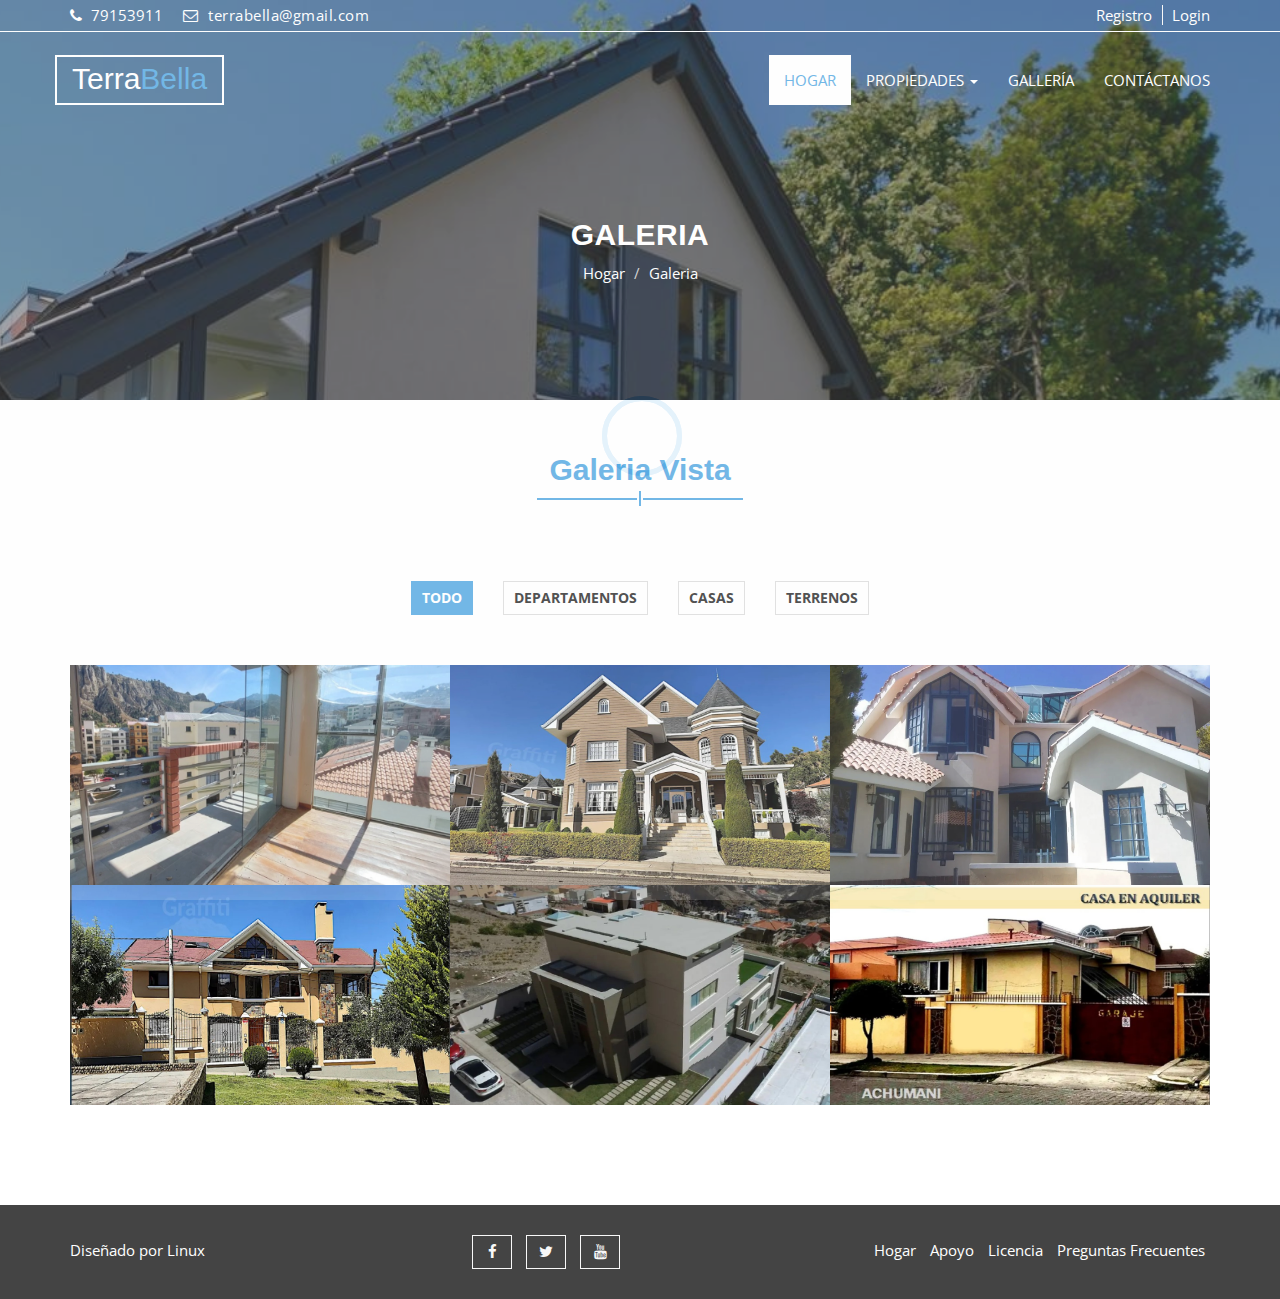
<file: gallery.html>
<!DOCTYPE html>
<html lang="es">
  <head>
    <meta charset="utf-8">
    <meta http-equiv="X-UA-Compatible" content="IE=edge">
    <meta name="viewport" content="width=device-width, initial-scale=1">    
    <title>Home Property | Gallery</title>

    <!-- Favicon -->
    <link rel="shortcut icon" href="img/favicon.ico" type="image/x-icon">   
    
    <!-- Font awesome -->
    <link href="css/font-awesome.css" rel="stylesheet">
    <!-- Bootstrap -->
    <link href="css/bootstrap.css" rel="stylesheet">   
    <!-- slick slider -->
    <link rel="stylesheet" type="text/css" href="css/slick.css">
    <!-- price picker slider -->
    <link rel="stylesheet" type="text/css" href="css/nouislider.css">
    <!-- Fancybox slider -->
    <link rel="stylesheet" href="css/jquery.fancybox.css" type="text/css" media="screen" /> 
    <!-- Theme color -->
    <link id="switcher" href="css/theme-color/default-theme.css" rel="stylesheet">     

    <!-- Main style sheet -->
    <link href="css/style.css" rel="stylesheet">    

   
    <!-- Google Font -->
    <link href='https://fonts.googleapis.com/css?family=Vollkorn' rel='stylesheet' type='text/css'>    
    <link href='https://fonts.googleapis.com/css?family=Open+Sans' rel='stylesheet' type='text/css'>
    

    <!-- HTML5 shim and Respond.js for IE8 support of HTML5 elements and media queries -->
    <!-- WARNING: Respond.js doesn't work if you view the page via file:// -->
    <!--[if lt IE 9]>
      <script src="https://oss.maxcdn.com/html5shiv/3.7.2/html5shiv.min.js"></script>
      <script src="https://oss.maxcdn.com/respond/1.4.2/respond.min.js"></script>
    <![endif]-->
  

  </head>
  <body>
 
  <!-- Pre Loader -->
  <div id="aa-preloader-area">
    <div class="pulse"></div>
  </div>
  <!-- SCROLL TOP BUTTON -->
    <a class="scrollToTop" href="#"><i class="fa fa-angle-double-up"></i></a>
  <!-- END SCROLL TOP BUTTON -->


  <!-- Start header section -->
  <header id="aa-header">  
    <div class="container">
      <div class="row">
        <div class="col-md-12">
          <div class="aa-header-area">
            <div class="row">
              <div class="col-md-6 col-sm-6 col-xs-6">
                <div class="aa-header-left">
                  <div class="aa-telephone-no">
                    <span class="fa fa-phone"></span>
                    <a href="tel:+59179153911" class="as"> 79153911</a></span>
                  </div>
                  <div class="aa-email hidden-xs">
                    <span class="fa fa-envelope-o"></span> 
                    <a href="mailto:terrabella@gmail.com" class="as"> terrabella@gmail.com</a>
                  </div>
                </div>              
              </div>
              <div class="col-md-6 col-sm-6 col-xs-6">
                <div class="aa-header-right">
                  <a href="register.html" class="aa-register">Registro</a>
                  <a href="signin.html" class="aa-login">Login</a>
                </div>
              </div>
            </div>
          </div>
        </div>
      </div>
    </div>
  </header>
  <!-- End header section -->

  <!-- Start menu section -->
  <section id="aa-menu-area">
    <nav class="navbar navbar-default main-navbar" role="navigation">  
      <div class="container">
        <div class="navbar-header">
          <!-- FOR MOBILE VIEW COLLAPSED BUTTON -->
          <button type="button" class="navbar-toggle collapsed" data-toggle="collapse" data-target="#navbar" aria-expanded="false" aria-controls="navbar">
            <span class="sr-only">Toggle navigation</span>
            <span class="icon-bar"></span>
            <span class="icon-bar"></span>
            <span class="icon-bar"></span>
          </button>
          <!-- LOGO -->                                               
          <!-- Text based logo -->
           <a class="navbar-brand aa-logo" href="index.html"> Terra<span>Bella</span></a>
           <!-- Image based logo -->
           <!-- <a class="navbar-brand aa-logo-img" href="index.html"><img src="img/logo.png" alt="logo"></a> -->
        </div>
        <div id="navbar" class="navbar-collapse collapse">
          <ul id="top-menu" class="nav navbar-nav navbar-right aa-main-nav">
            <li class="active"><a href="index.html">HOGAR</a></li>
             <li class="dropdown">
              <a class="dropdown-toggle" data-toggle="dropdown" href="properties.html">PROPIEDADES <span class="caret"></span></a>
              <ul class="dropdown-menu" role="menu">                
                <li><a href="casas.html">CASAS</a></li>
                <li><a href="departamentos.html">DEPARTAMENTOS</a></li>
                <li><a href="terrenos.html">TERRENOS</a></li>
                <!-- <li><a href="properties-detail.html">PROPERTIES DETAIL</a></li>    -->                                         
              </ul>
            </li>
            <li><a href="gallery.html">GALLERÍA</a></li>                                         
            <!-- <li class="dropdown">
              <a class="dropdown-toggle" data-toggle="dropdown" href="blog-archive.html">BLOG <span class="caret"></span></a>
              <ul class="dropdown-menu" role="menu">                
                <li><a href="blog-archive.html">BLOG</a></li>
                <li><a href="blog-single.html">BLOG DETAILS</a></li>                                            
              </ul>
            </li> -->
            <li><a href="contact.html">CONTÁCTANOS</a></li>
           <!-- <li><a href="404.html">404 PAGE</a></li> -->
          </ul>                            
        </div><!--/.nav-collapse -->       
      </div>          
    </nav> 
  </section>
  <!-- End menu section -->

  <!-- Start Proerty header  -->

  <section id="aa-property-header">
    <div class="container">
      <div class="row">
        <div class="col-md-12">
          <div class="aa-property-header-inner">
            <h2>Galeria</h2>
            <ol class="breadcrumb">
            <li><a href="#">Hogar</a></li>            
            <li class="active">Galeria</li>
          </ol>
          </div>
        </div>
      </div>
    </div>
  </section> 
  <!-- End Proerty header  -->

  <section id="aa-gallery">
    <div class="container">
      <div class="row">
        <div class="col-md-12">
          <div class="aa-gallery-area">
            <div class="aa-title">
              <h2>Galeria Vista</h2>
              <span></span>
               </div>
            <!-- Start gallery -->
            <div class="aa-gallery-content">
              <div class="aa-gallery-top">
                <!-- Start gallery menu -->
                <ul>
                  <li data-filter="all" class="filter active">Todo</li>
                  <li data-filter=".apartment" class="filter">Departamentos</li>
                  <li data-filter=".bedroom" class="filter">Casas</li>
                  <li data-filter=".kitchen" class="filter">Terrenos</li>
                </ul>
              </div>
              <!-- Start gallery image -->
              <div id="mixit-container" class="aa-gallery-body">
                <!-- start single gallery image -->
                <div class="aa-single-gallery mix apartment">                  
                  <div class="aa-single-gallery-item">
                    <div class="aa-single-gallery-img">
                      <a href="#"><img src="img/departamentos/departamentodos.jpg" alt="img"></a>
                    </div>
                    <div class="aa-single-gallery-info">
                      <a class="fancybox" data-fancybox-group="gallery" href="img/departamentos/departamentodos.jpg"><span class="fa fa-eye">
                      <a class="aa-link" href="#"><span class="fa fa-link"></span></a>
                    </div>                  
                  </div>
                </div>
                <!-- start single gallery image -->
                <div class="aa-single-gallery mix garage">                  
                  <div class="aa-single-gallery-item">
                    <div class="aa-single-gallery-img">
                      <a href="#"><img src="img/casas/casas1.2.jpg" alt="img"></a>
                    </div>
                    <div class="aa-single-gallery-info">
                      <a class="fancybox" data-fancybox-group="gallery" href="img/casas/casas1.2.jpg"><span class="fa fa-eye"></span></a>
                      <a class="aa-link" href="#"><span class="fa fa-link"></span></a>
                    </div>                  

                  </div>
                </div>
                <!-- start single gallery image -->
                <div class="aa-single-gallery mix livingroom">                  
                  <div class="aa-single-gallery-item">
                    <div class="aa-single-gallery-img">
                      <a href="#"><img src="img/casas/casa1.1.jpg" alt="img"></a>
                    </div>
                    <div class="aa-single-gallery-info">
                      <a class="fancybox" data-fancybox-group="gallery" href="img/casas/casa1.1.jpg"><span class="fa fa-eye">
                      <a class="aa-link" href="#"><span class="fa fa-link"></span></a>
                    </div>
                  </div>
                </div>
                <!-- start single gallery image -->
                <div class="aa-single-gallery mix bedroom">                  
                  <div class="aa-single-gallery-item">
                    <div class="aa-single-gallery-img">
                      <a href="#"><img src="img/casas/casa1.3.jpg" alt="img"></a>
                    </div>
                    <div class="aa-single-gallery-info">
                      <a class="fancybox" data-fancybox-group="gallery" href="img/casas/casa1.3.jpg"><span class="fa fa-eye">
                      <a class="aa-link" href="#"><span class="fa fa-link"></span></a>
                    </div>
                  </div>
                </div>
                <!-- start single gallery image -->
                <div class="aa-single-gallery mix apartment">                  
                  <div class="aa-single-gallery-item">
                    <div class="aa-single-gallery-img">
                      <a href="#"><img src="img/casas/casa1.4.jpg" alt="img"></a>
                    </div>
                    <div class="aa-single-gallery-info">
                      <a class="fancybox" data-fancybox-group="gallery" href="img/casas/casa1.5.jpg"><span class="fa fa-eye">
                      <a class="aa-link" href="#"><span class="fa fa-link"></span></a>
                    </div>
                  </div>
                </div>
                <!-- start single gallery image -->
                <div class="aa-single-gallery mix livingroom">                  
                  <div class="aa-single-gallery-item">
                    <div class="aa-single-gallery-img">
                      <a href="#"><img src="img/casas/casa1.6.jpg" alt="img"></a>
                    </div>
                    <div class="aa-single-gallery-info">
                      <a class="fancybox" data-fancybox-group="gallery" href="img/casas/casa1.6.jpg"><span class="fa fa-eye">
                      <a class="aa-link" href="#"><span class="fa fa-link"></span></a>
                    </div>
                  </div>
                </div>
                <!-- start single gallery image -->
                <!-- <div class="aa-single-gallery mix apartment">                  
                  <div class="aa-single-gallery-item">
                    <div class="aa-single-gallery-img">
                      <a href="#"><img src="img/gallery/small/7.jpg" alt="img"></a>
                    </div>
                    <div class="aa-single-gallery-info">
                      <a class="fancybox" data-fancybox-group="gallery" href="img/gallery/big/7.jpg"><span class="fa fa-eye">
                      <a class="aa-link" href="#"><span class="fa fa-link"></span></a>
                    </div>                  
                  </div>
                </div> -->
                <!-- start single gallery image
                <div class="aa-single-gallery mix garage">                  
                  <div class="aa-single-gallery-item">
                    <div class="aa-single-gallery-img">
                      <a href="#"><img src="img/gallery/small/8.jpg" alt="img"></a>
                    </div>
                    <div class="aa-single-gallery-info">
                      <a class="fancybox" data-fancybox-group="gallery" href="img/gallery/big/8.jpg"><span class="fa fa-eye"></span></a>
                      <a class="aa-link" href="#"><span class="fa fa-link"></span></a>
                    </div>                   -->
<!-- 
                  </div>
                </div>
                <!-- start single gallery image -->
                <!-- <div class="aa-single-gallery mix livingroom">                  
                  <div class="aa-single-gallery-item">
                    <div class="aa-single-gallery-img">
                      <a href="#"><img src="img/gallery/small/9.jpg" alt="img"></a>
                    </div>
                    <div class="aa-single-gallery-info">
                      <a class="fancybox" data-fancybox-group="gallery" href="img/gallery/big/9.jpg"><span class="fa fa-eye">
                      <a class="aa-link" href="#"><span class="fa fa-link"></span></a>
                    </div>
                  </div>
                </div> --> 
                <!-- start single gallery image -->
                <!-- <div class="aa-single-gallery mix bedroom">                  
                  <div class="aa-single-gallery-item">
                    <div class="aa-single-gallery-img">
                      <a href="#"><img src="img/gallery/small/10.jpg" alt="img"></a>
                    </div>
                    <div class="aa-single-gallery-info">
                      <a class="fancybox" data-fancybox-group="gallery" href="img/gallery/big/10.jpg"><span class="fa fa-eye">
                      <a class="aa-link" href="#"><span class="fa fa-link"></span></a>
                    </div>
                  </div>
                </div> -->
                <!-- start single gallery image -->
                <!-- <div class="aa-single-gallery mix kitchen">                  
                  <div class="aa-single-gallery-item">
                    <div class="aa-single-gallery-img">
                      <a href="#"><img src="img/gallery/small/11.jpg" alt="img"></a>
                    </div>
                    <div class="aa-single-gallery-info">
                      <a class="fancybox" data-fancybox-group="gallery" href="img/gallery/big/11.jpg"><span class="fa fa-eye">
                      <a class="aa-link" href="#"><span class="fa fa-link"></span></a>
                    </div>
                  </div>
                </div> -->
                <!-- start single gallery image -->
                <!-- <div class="aa-single-gallery mix livingroom">                  
                  <div class="aa-single-gallery-item">
                    <div class="aa-single-gallery-img">
                      <a href="#"><img src="img/gallery/small/12.jpg" alt="img"></a>
                    </div>
                    <div class="aa-single-gallery-info">
                      <a class="fancybox" data-fancybox-group="gallery" href="img/gallery/big/12.jpg"><span class="fa fa-eye">
                      <a class="aa-link" href="#"><span class="fa fa-link"></span></a>
                    </div>
                  </div>
                </div> -->
              </div>
            </div>
          </div>
        </div>
      </div>
    </div>
  </section>


  <!-- Footer -->
  <footer id="aa-footer">
    <div class="container">
      <div class="row">
        <div class="col-md-12">
        <div class="aa-footer-area">
          <div class="row">
            <div class="col-md-3 col-sm-6 col-xs-12">
              <div class="aa-footer-left">
               <p>Diseñado por  <a rel="nofollow" href="http://www.markups.io/">Linux</a></p>
              </div>
            </div>
            <div class="col-md-3 col-sm-6 col-xs-12">
              <div class="aa-footer-middle">
                <a href="#"><i class="fa fa-facebook"></i></a>
                <a href="#"><i class="fa fa-twitter"></i></a>
                <a href="#"><i class="fa fa-youtube"></i></a>
              </div>
            </div>
            <div class="col-md-6 col-sm-12 col-xs-12">
              <div class="aa-footer-right">
                <a href="#">Hogar</a>
                <a href="#">Apoyo</a>
                <a href="#">Licencia</a>
                <a href="#">Preguntas Frecuentes</a>
              </div>
            </div>            
          </div>
        </div>
      </div>
      </div>
    </div>
  </footer>
  <!-- / Footer -->

  <!-- jQuery library -->
  <!--<script src="https://ajax.googleapis.com/ajax/libs/jquery/1.11.3/jquery.min.js"></script> -->
  <script src="js/jquery.min.js"></script>   
  <!-- Include all compiled plugins (below), or include individual files as needed -->
  <script src="js/bootstrap.js"></script>   
  <!-- slick slider -->
  <script type="text/javascript" src="js/slick.js"></script>
  <!-- Price picker slider -->
  <script type="text/javascript" src="js/nouislider.js"></script>
   <!-- mixit slider -->
  <script type="text/javascript" src="js/jquery.mixitup.js"></script>
  <!-- Add fancyBox -->        
  <script type="text/javascript" src="js/jquery.fancybox.pack.js"></script>
  <!-- Custom js -->
  <script src="js/custom.js"></script> 
  
  </body>
</html>
</file>
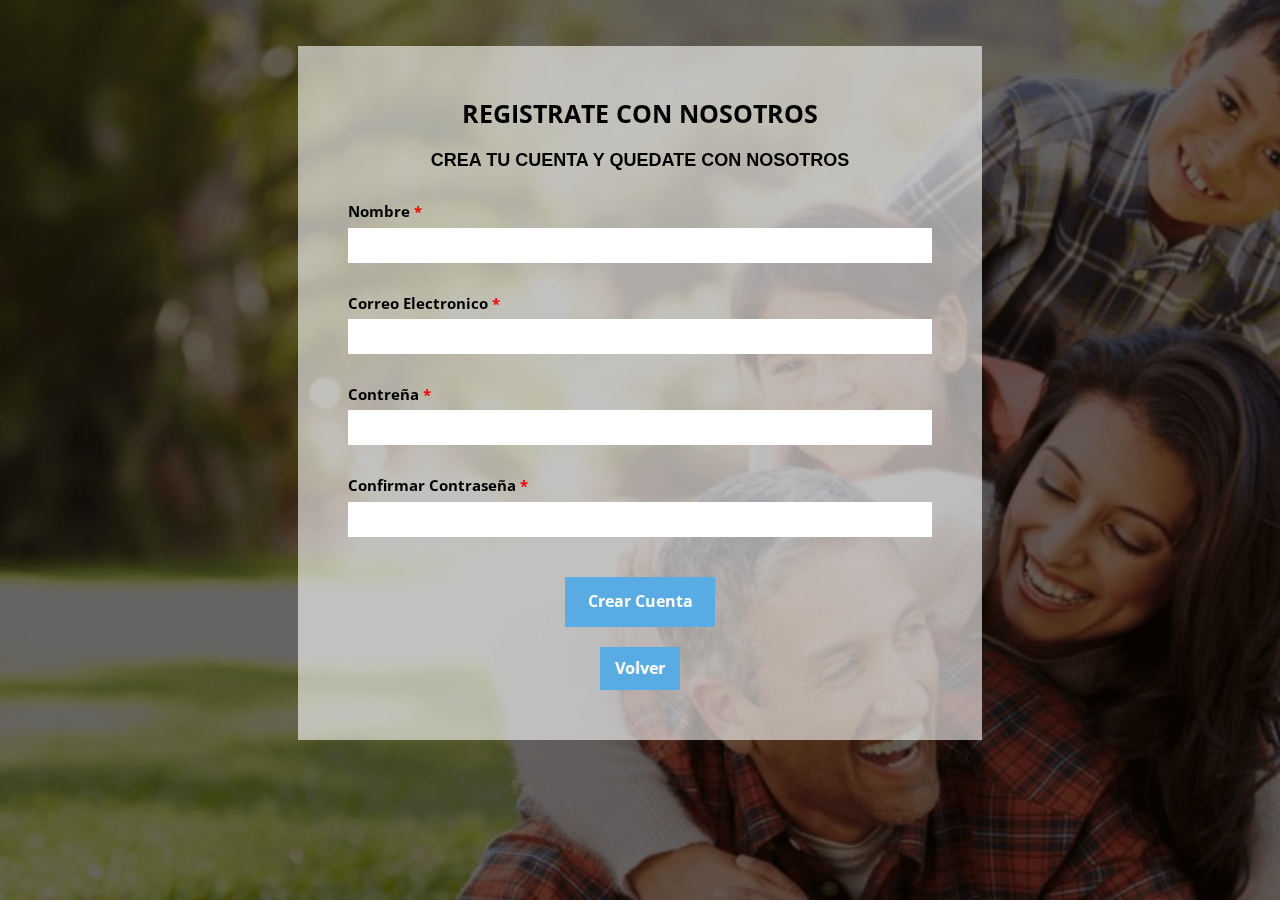
<file: register.html>
<!DOCTYPE html>
<html lang="en">
  <head>
    <meta charset="utf-8">
    <meta http-equiv="X-UA-Compatible" content="IE=edge">
    <meta name="viewport" content="width=device-width, initial-scale=1">    
    <title>Home Property | Register</title>

    <!-- Favicon -->
    <link rel="shortcut icon" href="img/favicon.ico" type="image/x-icon">
    
    
    <!-- Font awesome -->
    <link href="css/font-awesome.css" rel="stylesheet">
    <!-- Bootstrap -->
    <link href="css/bootstrap.css" rel="stylesheet">   
    <!-- slick slider -->
    <link rel="stylesheet" type="text/css" href="css/slick.css">
    <!-- price picker slider -->
    <link rel="stylesheet" type="text/css" href="css/nouislider.css">
    <!-- Fancybox slider -->
    <link rel="stylesheet" href="css/jquery.fancybox.css" type="text/css" media="screen" /> 
    <!-- Theme color -->
    <link id="switcher" href="css/theme-color/default-theme.css" rel="stylesheet">     

    <!-- Main style sheet -->
    <link href="css/style.css" rel="stylesheet">    

   
    <!-- Google Font -->
    <link href='https://fonts.googleapis.com/css?family=Vollkorn' rel='stylesheet' type='text/css'>    
    <link href='https://fonts.googleapis.com/css?family=Open+Sans' rel='stylesheet' type='text/css'>
    

    <!-- HTML5 shim and Respond.js for IE8 support of HTML5 elements and media queries -->
    <!-- WARNING: Respond.js doesn't work if you view the page via file:// -->
    <!--[if lt IE 9]>
      <script src="https://oss.maxcdn.com/html5shiv/3.7.2/html5shiv.min.js"></script>
      <script src="https://oss.maxcdn.com/respond/1.4.2/respond.min.js"></script>
    <![endif]-->
  

  </head>
  <body>   
  <section id="aa-signin">
    <div class="container">
      <div class="row">
        <div class="col-md-12">
          <div class="aa-signin-area">
            <div class="aa-signin-form">
              <div class="aa-signin-form-title">
                <a class="aa-property-home" href="index.html">REGISTRATE CON NOSOTROS</a>
                <h4>CREA TU CUENTA Y QUEDATE CON NOSOTROS</h4>
              </div>
              <form class="contactform">                                                 
                <div class="aa-single-field">
                  <label for="name">Nombre <span class="required">*</span></label>
                  <input type="text" required="required" aria-required="true" value="" name="name">
                </div>
                <div class="aa-single-field">
                  <label for="email">Correo Electronico <span class="required">*</span></label>
                  <input type="email" required="required" aria-required="true" value="" name="email">
                </div>
                <div class="aa-single-field">
                  <label for="password">Contreña <span class="required">*</span></label>
                  <input type="password" name="password"> 
                </div>
                <div class="aa-single-field">
                  <label for="confirm-password">Confirmar Contraseña <span class="required">*</span></label>
                  <input type="password" name="confirm-password"> 
                </div>
                <div class="aa-single-submit">
                  <input type="submit" value="Crear Cuenta" name="submit">   
                  <br>
                  <a href="index.html" class="aa-view-btn aa-back">Volver</a>     
                </div>
              </form>
            </div>
          </div>
        </div>
      </div>
    </div>
  </section> 


  <!-- jQuery library -->
  <!--<script src="https://ajax.googleapis.com/ajax/libs/jquery/1.11.3/jquery.min.js"></script> -->
  <script src="js/jquery.min.js"></script>   
  <!-- Include all compiled plugins (below), or include individual files as needed -->
  <script src="js/bootstrap.js"></script>   
  <!-- slick slider -->
  <script type="text/javascript" src="js/slick.js"></script>
  <!-- Price picker slider -->
  <script type="text/javascript" src="js/nouislider.js"></script>
   <!-- mixit slider -->
  <script type="text/javascript" src="js/jquery.mixitup.js"></script>
  <!-- Add fancyBox -->        
  <script type="text/javascript" src="js/jquery.fancybox.pack.js"></script>
  <!-- Custom js -->
  <script src="js/custom.js"></script> 
  
  </body>
</html>
</file>
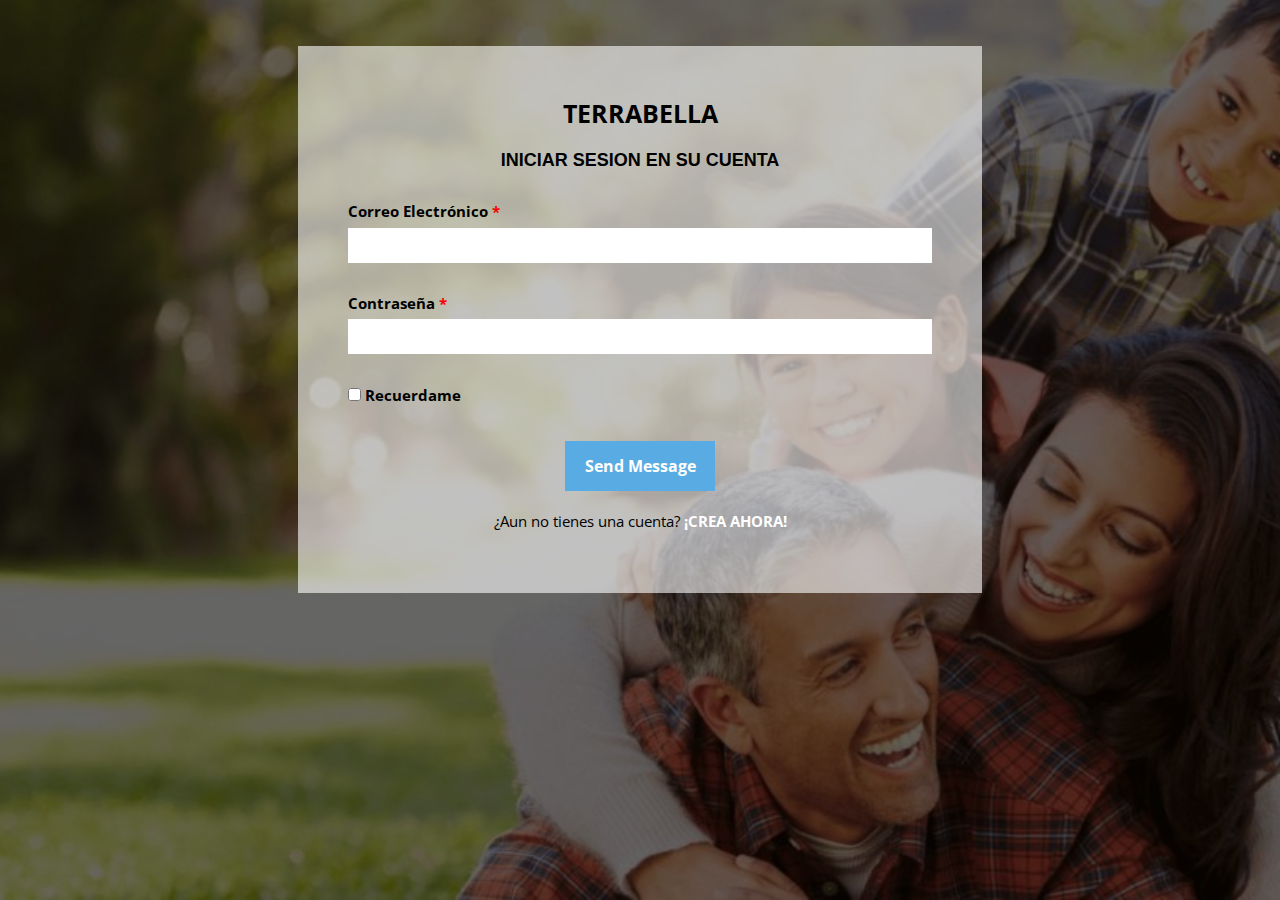
<file: signin.html>
<!DOCTYPE html>
<html lang="en">
  <head>
    <meta charset="utf-8">
    <meta http-equiv="X-UA-Compatible" content="IE=edge">
    <meta name="viewport" content="width=device-width, initial-scale=1">    
    <title>Home Property | Signin</title>

    <!-- Favicon -->
    <link rel="shortcut icon" href="img/favicon.ico" type="image/x-icon">
    
    
    <!-- Font awesome -->
    <link href="css/font-awesome.css" rel="stylesheet">
    <!-- Bootstrap -->
    <link href="css/bootstrap.css" rel="stylesheet">   
    <!-- slick slider -->
    <link rel="stylesheet" type="text/css" href="css/slick.css">
    <!-- price picker slider -->
    <link rel="stylesheet" type="text/css" href="css/nouislider.css">
    <!-- Fancybox slider -->
    <link rel="stylesheet" href="css/jquery.fancybox.css" type="text/css" media="screen" /> 
    <!-- Theme color -->
    <link id="switcher" href="css/theme-color/default-theme.css" rel="stylesheet">     

    <!-- Main style sheet -->
    <link href="css/style.css" rel="stylesheet">    

   
    <!-- Google Font -->
    <link href='https://fonts.googleapis.com/css?family=Vollkorn' rel='stylesheet' type='text/css'>    
    <link href='https://fonts.googleapis.com/css?family=Open+Sans' rel='stylesheet' type='text/css'>
    

    <!-- HTML5 shim and Respond.js for IE8 support of HTML5 elements and media queries -->
    <!-- WARNING: Respond.js doesn't work if you view the page via file:// -->
    <!--[if lt IE 9]>
      <script src="https://oss.maxcdn.com/html5shiv/3.7.2/html5shiv.min.js"></script>
      <script src="https://oss.maxcdn.com/respond/1.4.2/respond.min.js"></script>
    <![endif]-->
  

  </head>
  <body>
  <section id="aa-signin">
    <div class="container">
      <div class="row">
        <div class="col-md-12">
          <div class="aa-signin-area">
            <div class="aa-signin-form">
              <div class="aa-signin-form-title">
                <a class="aa-property-home" href="index.html">Terrabella</a>
                <h4>iniciar sesion en su cuenta</h4>
              </div>
              <form class="contactform">                                                 
                <div class="aa-single-field">
                  <label for="email">Correo Electrónico <span class="required">*</span></label>
                  <input type="email" required="required" aria-required="true" value="" name="email">
                </div>
                <div class="aa-single-field">
                  <label for="password">Contraseña <span class="required">*</span></label>
                  <input type="password" name="password"> 
                </div>
                <div class="aa-single-field">
                <label>
                  <input type="checkbox"> Recuerdame
                </label>                                                          
                </div> 
                <div class="aa-single-submit">
                  <input type="submit" value="Send Message" class="aa-browse-btn" name="submit">  
                  <p>¿Aun no tienes una cuenta? <a href="register.html">¡CREA AHORA!</a></p>
                </div>
              </form>
            </div>
          </div>
        </div>
      </div>
    </div>
  </section>
  
  <!-- jQuery library -->
  <!--<script src="https://ajax.googleapis.com/ajax/libs/jquery/1.11.3/jquery.min.js"></script> -->
  <script src="js/jquery.min.js"></script>   
  <!-- Include all compiled plugins (below), or include individual files as needed -->
  <script src="js/bootstrap.js"></script>   
  <!-- slick slider -->
  <script type="text/javascript" src="js/slick.js"></script>
  <!-- Price picker slider -->
  <script type="text/javascript" src="js/nouislider.js"></script>
   <!-- mixit slider -->
  <script type="text/javascript" src="js/jquery.mixitup.js"></script>
  <!-- Add fancyBox -->        
  <script type="text/javascript" src="js/jquery.fancybox.pack.js"></script>
  <!-- Custom js -->
  <script src="js/custom.js"></script> 
  
  </body>
</html>
</file>
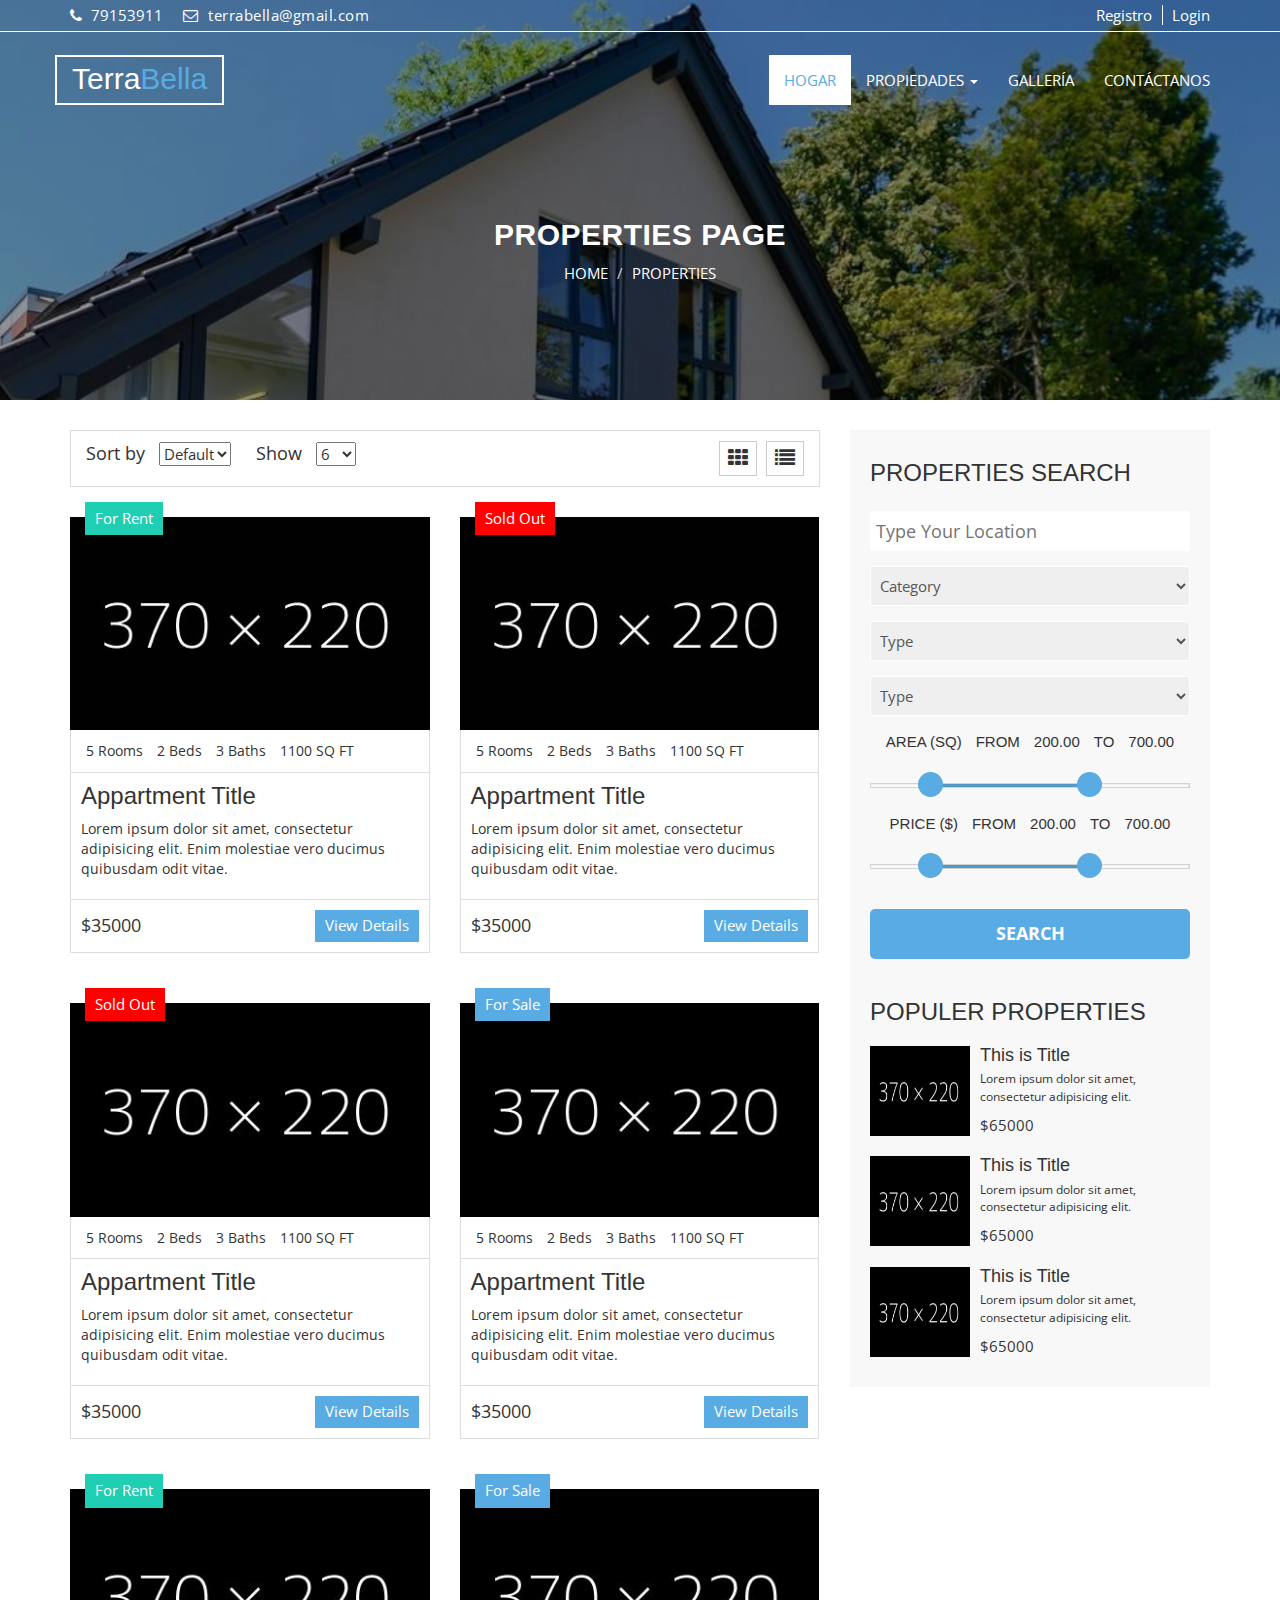
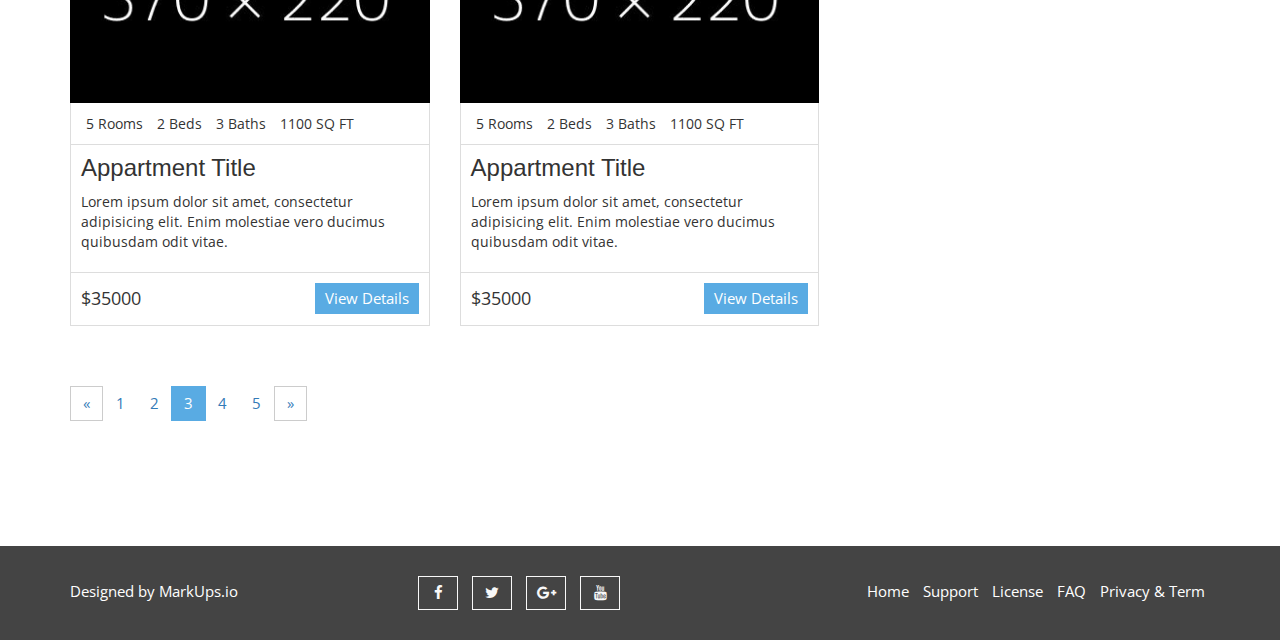
<file: terrenos.html>
<!DOCTYPE html>
<html lang="es">
  <head>
    <meta charset="utf-8">
    <meta http-equiv="X-UA-Compatible" content="IE=edge">
    <meta name="viewport" content="width=device-width, initial-scale=1">    
    <title>Home Property | Properties</title>

    <!-- Favicon -->
    <link rel="shortcut icon" href="img/favicon.ico" type="image/x-icon">
    
    
    <!-- Font awesome -->
    <link href="css/font-awesome.css" rel="stylesheet">
    <!-- Bootstrap -->
    <link href="css/bootstrap.css" rel="stylesheet">   
    <!-- slick slider -->
    <link rel="stylesheet" type="text/css" href="css/slick.css">
    <!-- price picker slider -->
    <link rel="stylesheet" type="text/css" href="css/nouislider.css">
    <!-- Fancybox slider -->
    <link rel="stylesheet" href="css/jquery.fancybox.css" type="text/css" media="screen" /> 
    <!-- Theme color -->
    <link id="switcher" href="css/theme-color/default-theme.css" rel="stylesheet">     

    <!-- Main style sheet -->
    <link href="css/style.css" rel="stylesheet">    

   
    <!-- Google Font -->
    <link href='https://fonts.googleapis.com/css?family=Vollkorn' rel='stylesheet' type='text/css'>    
    <link href='https://fonts.googleapis.com/css?family=Open+Sans' rel='stylesheet' type='text/css'>
    

    <!-- HTML5 shim and Respond.js for IE8 support of HTML5 elements and media queries -->
    <!-- WARNING: Respond.js doesn't work if you view the page via file:// -->
    <!--[if lt IE 9]>
      <script src="https://oss.maxcdn.com/html5shiv/3.7.2/html5shiv.min.js"></script>
      <script src="https://oss.maxcdn.com/respond/1.4.2/respond.min.js"></script>
    <![endif]-->
  

  </head>
  <body class="aa-price-range">   
  <!-- Pre Loader -->
  <div id="aa-preloader-area">
    <div class="pulse"></div>
  </div>
  <!-- SCROLL TOP BUTTON -->
    <a class="scrollToTop" href="#"><i class="fa fa-angle-double-up"></i></a>
  <!-- END SCROLL TOP BUTTON -->

<!-- Start header section -->
<header id="aa-header">  
  <div class="container">
    <div class="row">
      <div class="col-md-12">
        <div class="aa-header-area">
          <div class="row">
            <div class="col-md-6 col-sm-6 col-xs-6">
              <div class="aa-header-left">
                <div class="aa-telephone-no">
                  <span class="fa fa-phone"></span>
                  79153911
                </div>
                <div class="aa-email hidden-xs">
                  <span class="fa fa-envelope-o"></span> terrabella@gmail.com
                </div>
              </div>              
            </div>
            <div class="col-md-6 col-sm-6 col-xs-6">
              <div class="aa-header-right">
                <a href="register.html" class="aa-register">Registro</a>
                <a href="signin.html" class="aa-login">Login</a>
              </div>
            </div>
          </div>
        </div>
      </div>
    </div>
  </div>
</header>
<!-- End header section -->

<!-- Start menu section -->
<section id="aa-menu-area">
  <nav class="navbar navbar-default main-navbar" role="navigation">  
    <div class="container">
      <div class="navbar-header">
        <!-- FOR MOBILE VIEW COLLAPSED BUTTON -->
        <button type="button" class="navbar-toggle collapsed" data-toggle="collapse" data-target="#navbar" aria-expanded="false" aria-controls="navbar">
          <span class="sr-only">Toggle navigation</span>
          <span class="icon-bar"></span>
          <span class="icon-bar"></span>
          <span class="icon-bar"></span>
        </button>
        <!-- LOGO -->                                               
        <!-- Text based logo -->
         <a class="navbar-brand aa-logo" href="index.html"> Terra<span>Bella</span></a>
         <!-- Image based logo -->
         <!-- <a class="navbar-brand aa-logo-img" href="index.html"><img src="img/logo.png" alt="logo"></a> -->
      </div>
      <div id="navbar" class="navbar-collapse collapse">
        <ul id="top-menu" class="nav navbar-nav navbar-right aa-main-nav">
          <li class="active"><a href="index.html">HOGAR</a></li>
           <li class="dropdown">
            <a class="dropdown-toggle" data-toggle="dropdown" href="properties.html">PROPIEDADES <span class="caret"></span></a>
            <ul class="dropdown-menu" role="menu">                
              <li><a href="casas.html">CASAS</a></li>
              <li><a href="departamentos.html">DEPARTAMENTOS</a></li>
              <li><a href="terrenos.html">TERRENOS</a></li>
              <!-- <li><a href="properties-detail.html">PROPERTIES DETAIL</a></li>    -->                                         
            </ul>
          </li>
          <li><a href="gallery.html">GALLERÍA</a></li>                                         
          <!-- <li class="dropdown">
            <a class="dropdown-toggle" data-toggle="dropdown" href="blog-archive.html">BLOG <span class="caret"></span></a>
            <ul class="dropdown-menu" role="menu">                
              <li><a href="blog-archive.html">BLOG</a></li>
              <li><a href="blog-single.html">BLOG DETAILS</a></li>                                            
            </ul>
          </li> -->
          <li><a href="contact.html">CONTÁCTANOS</a></li>
         <!-- <li><a href="404.html">404 PAGE</a></li> -->
        </ul>                            
      </div><!--/.nav-collapse -->       
    </div>          
  </nav> 
</section>
<!-- End menu section -->

  <!-- Start Proerty header  -->

  <section id="aa-property-header">
    <div class="container">
      <div class="row">
        <div class="col-md-12">
          <div class="aa-property-header-inner">
            <h2>Properties Page</h2>
            <ol class="breadcrumb">
            <li><a href="#">HOME</a></li>            
            <li class="active">PROPERTIES</li>
          </ol>
          </div>
        </div>
      </div>
    </div>
  </section> 
  <!-- End Proerty header  -->

  <!-- Start Properties  -->
  <section id="aa-properties">
    <div class="container">
      <div class="row">
        <div class="col-md-8">
          <div class="aa-properties-content">
            <!-- start properties content head -->
            <div class="aa-properties-content-head">              
              <div class="aa-properties-content-head-left">
                <form action="" class="aa-sort-form">
                  <label for="">Sort by</label>
                  <select name="">
                    <option value="1" selected="Default">Default</option>
                    <option value="2">Name</option>
                    <option value="3">Price</option>
                    <option value="4">Date</option>
                  </select>
                </form>
                <form action="" class="aa-show-form">
                  <label for="">Show</label>
                  <select name="">
                    <option value="1" selected="12">6</option>
                    <option value="2">12</option>
                    <option value="3">24</option>
                  </select>
                </form>
              </div>
              <div class="aa-properties-content-head-right">
                <a id="aa-grid-properties" href="#"><span class="fa fa-th"></span></a>
                <a id="aa-list-properties" href="#"><span class="fa fa-list"></span></a>
              </div>            
            </div>
            <!-- Start properties content body -->
            <div class="aa-properties-content-body">
              <ul class="aa-properties-nav">
                <li>
                  <article class="aa-properties-item">
                    <a class="aa-properties-item-img" href="#">
                      <img alt="img" src="img/item/6.jpg">
                    </a>
                    <div class="aa-tag for-rent">
                      For Rent
                    </div>
                    <div class="aa-properties-item-content">
                      <div class="aa-properties-info">
                        <span>5 Rooms</span>
                        <span>2 Beds</span>
                        <span>3 Baths</span>
                        <span>1100 SQ FT</span>
                      </div>
                      <div class="aa-properties-about">
                        <h3><a href="#">Appartment Title</a></h3>
                        <p>Lorem ipsum dolor sit amet, consectetur adipisicing elit. Enim molestiae vero ducimus quibusdam odit vitae.</p>                      
                      </div>
                      <div class="aa-properties-detial">
                        <span class="aa-price">
                          $35000
                        </span>
                        <a class="aa-secondary-btn" href="#">View Details</a>
                      </div>
                    </div>
                  </article>
                </li>
                <li>
                  <article class="aa-properties-item">
                    <a class="aa-properties-item-img" href="#">
                      <img alt="img" src="img/item/1.jpg">
                    </a>
                    <div class="aa-tag sold-out">
                      Sold Out
                    </div>
                    <div class="aa-properties-item-content">
                      <div class="aa-properties-info">
                        <span>5 Rooms</span>
                        <span>2 Beds</span>
                        <span>3 Baths</span>
                        <span>1100 SQ FT</span>
                      </div>
                      <div class="aa-properties-about">
                        <h3><a href="#">Appartment Title</a></h3>
                        <p>Lorem ipsum dolor sit amet, consectetur adipisicing elit. Enim molestiae vero ducimus quibusdam odit vitae.</p>                      
                      </div>
                      <div class="aa-properties-detial">
                        <span class="aa-price">
                          $35000
                        </span>
                        <a class="aa-secondary-btn" href="#">View Details</a>
                      </div>
                    </div>
                  </article>
                </li>
                 <li>
                  <article class="aa-properties-item">
                    <a class="aa-properties-item-img" href="#">
                      <img alt="img" src="img/item/2.jpg">
                    </a>
                    <div class="aa-tag sold-out">
                      Sold Out
                    </div>
                    <div class="aa-properties-item-content">
                      <div class="aa-properties-info">
                        <span>5 Rooms</span>
                        <span>2 Beds</span>
                        <span>3 Baths</span>
                        <span>1100 SQ FT</span>
                      </div>
                      <div class="aa-properties-about">
                        <h3><a href="#">Appartment Title</a></h3>
                        <p>Lorem ipsum dolor sit amet, consectetur adipisicing elit. Enim molestiae vero ducimus quibusdam odit vitae.</p>                      
                      </div>
                      <div class="aa-properties-detial">
                        <span class="aa-price">
                          $35000
                        </span>
                        <a class="aa-secondary-btn" href="#">View Details</a>
                      </div>
                    </div>
                  </article>
                </li>
                <li>
                  <article class="aa-properties-item">
                    <a class="aa-properties-item-img" href="#">
                      <img alt="img" src="img/item/5.jpg">
                    </a>
                    <div class="aa-tag for-sale">
                      For Sale
                    </div>
                    <div class="aa-properties-item-content">
                      <div class="aa-properties-info">
                        <span>5 Rooms</span>
                        <span>2 Beds</span>
                        <span>3 Baths</span>
                        <span>1100 SQ FT</span>
                      </div>
                      <div class="aa-properties-about">
                        <h3><a href="#">Appartment Title</a></h3>
                        <p>Lorem ipsum dolor sit amet, consectetur adipisicing elit. Enim molestiae vero ducimus quibusdam odit vitae.</p>                      
                      </div>
                      <div class="aa-properties-detial">
                        <span class="aa-price">
                          $35000
                        </span>
                        <a class="aa-secondary-btn" href="#">View Details</a>
                      </div>
                    </div>
                  </article>
                </li>
                 <li>
                  <article class="aa-properties-item">
                    <a class="aa-properties-item-img" href="#">
                      <img alt="img" src="img/item/3.jpg">
                    </a>
                    <div class="aa-tag for-rent">
                        For Rent
                    </div>
                    <div class="aa-properties-item-content">
                      <div class="aa-properties-info">
                        <span>5 Rooms</span>
                        <span>2 Beds</span>
                        <span>3 Baths</span>
                        <span>1100 SQ FT</span>
                      </div>
                      <div class="aa-properties-about">
                        <h3><a href="#">Appartment Title</a></h3>
                        <p>Lorem ipsum dolor sit amet, consectetur adipisicing elit. Enim molestiae vero ducimus quibusdam odit vitae.</p>                      
                      </div>
                      <div class="aa-properties-detial">
                        <span class="aa-price">
                          $35000
                        </span>
                        <a class="aa-secondary-btn" href="#">View Details</a>
                      </div>
                    </div>
                  </article>
                </li>
                 <li>
                  <article class="aa-properties-item">
                    <a class="aa-properties-item-img" href="#">
                      <img alt="img" src="img/item/4.jpg">
                    </a>
                    <div class="aa-tag for-sale">
                      For Sale
                    </div>
                    <div class="aa-properties-item-content">
                      <div class="aa-properties-info">
                        <span>5 Rooms</span>
                        <span>2 Beds</span>
                        <span>3 Baths</span>
                        <span>1100 SQ FT</span>
                      </div>
                      <div class="aa-properties-about">
                        <h3><a href="#">Appartment Title</a></h3>
                        <p>Lorem ipsum dolor sit amet, consectetur adipisicing elit. Enim molestiae vero ducimus quibusdam odit vitae.</p>                      
                      </div>
                      <div class="aa-properties-detial">
                        <span class="aa-price">
                          $35000
                        </span>
                        <a class="aa-secondary-btn" href="#">View Details</a>
                      </div>
                    </div>
                  </article>
                </li>
              </ul>
            </div>
            <!-- Start properties content bottom -->
            <div class="aa-properties-content-bottom">
              <nav>
                <ul class="pagination">
                  <li>
                    <a href="#" aria-label="Previous">
                      <span aria-hidden="true">&laquo;</span>
                    </a>
                  </li>
                  <li><a href="#">1</a></li>
                  <li><a href="#">2</a></li>
                  <li class="active"><a href="#">3</a></li>
                  <li><a href="#">4</a></li>
                  <li><a href="#">5</a></li>
                  <li>
                    <a href="#" aria-label="Next">
                      <span aria-hidden="true">&raquo;</span>
                    </a>
                  </li>
                </ul>
              </nav>
            </div>
          </div>
        </div>
        <!-- Start properties sidebar -->
        <div class="col-md-4">
          <aside class="aa-properties-sidebar">
            <!-- Start Single properties sidebar -->
            <div class="aa-properties-single-sidebar">
              <h3>Properties Search</h3>
              <form action="">
                <div class="aa-single-advance-search">
                  <input type="text" placeholder="Type Your Location">
                </div>
                <div class="aa-single-advance-search">
                  <select id="" name="">
                   <option selected="" value="0">Category</option>
                    <option value="1">Flat</option>
                    <option value="2">Land</option>
                    <option value="3">Plot</option>
                    <option value="4">Commercial</option>
                  </select>
                </div>
                <div class="aa-single-advance-search">
                  <select id="" name="">
                    <option selected="" value="0">Type</option>
                    <option value="1">Flat</option>
                    <option value="2">Land</option>
                    <option value="3">Plot</option>
                    <option value="4">Commercial</option>
                  </select>
                </div>
                <div class="aa-single-advance-search">
                  <select id="" name="">
                    <option selected="" value="0">Type</option>
                    <option value="1">Flat</option>
                    <option value="2">Land</option>
                    <option value="3">Plot</option>
                    <option value="4">Commercial</option>
                  </select>
                </div>
                <div class="aa-single-filter-search">
                  <span>AREA (SQ)</span>
                  <span>FROM</span>
                  <span id="skip-value-lower" class="example-val">30.00</span>
                  <span>TO</span>
                  <span id="skip-value-upper" class="example-val">100.00</span>
                  <div id="aa-sqrfeet-range" class="noUi-target noUi-ltr noUi-horizontal noUi-background">
                  </div>                  
                </div>
                <div class="aa-single-filter-search">
                  <span>PRICE ($)</span>
                  <span>FROM</span>
                  <span id="skip-value-lower2" class="example-val">30.00</span>
                  <span>TO</span>
                  <span id="skip-value-upper2" class="example-val">100.00</span>
                  <div id="aa-price-range" class="noUi-target noUi-ltr noUi-horizontal noUi-background">
                  </div>      
                </div>
                <div class="aa-single-advance-search">
                  <input type="submit" value="Search" class="aa-search-btn">
                </div>
              </form>
            </div> 
            <!-- Start Single properties sidebar -->
            <div class="aa-properties-single-sidebar">
              <h3>Populer Properties</h3>
              <div class="media">
                <div class="media-left">
                  <a href="#">
                    <img class="media-object" src="img/item/1.jpg" alt="img">
                  </a>
                </div>
                <div class="media-body">
                  <h4 class="media-heading"><a href="#">This is Title</a></h4>
                  <p>Lorem ipsum dolor sit amet, consectetur adipisicing elit.</p>                
                  <span>$65000</span>
                </div>              
              </div>
              <div class="media">
                <div class="media-left">
                  <a href="#">
                    <img class="media-object" src="img/item/1.jpg" alt="img">
                  </a>
                </div>
                <div class="media-body">
                  <h4 class="media-heading"><a href="#">This is Title</a></h4>
                  <p>Lorem ipsum dolor sit amet, consectetur adipisicing elit.</p>                
                  <span>$65000</span>
                </div>              
              </div>
              <div class="media">
                <div class="media-left">
                  <a href="#">
                    <img class="media-object" src="img/item/1.jpg" alt="img">
                  </a>
                </div>
                <div class="media-body">
                  <h4 class="media-heading"><a href="#">This is Title</a></h4>
                  <p>Lorem ipsum dolor sit amet, consectetur adipisicing elit.</p>                
                  <span>$65000</span>
                </div>              
              </div>
            </div>
          </aside>
        </div>
      </div>
    </div>
  </section>
  <!-- / Properties  -->

  <!-- Footer -->
  <footer id="aa-footer">
    <div class="container">
      <div class="row">
        <div class="col-md-12">
        <div class="aa-footer-area">
          <div class="row">
            <div class="col-md-3 col-sm-6 col-xs-12">
              <div class="aa-footer-left">
               <p>Designed by <a rel="nofollow" href="http://www.markups.io/">MarkUps.io</a></p>
              </div>
            </div>
            <div class="col-md-3 col-sm-6 col-xs-12">
              <div class="aa-footer-middle">
                <a href="#"><i class="fa fa-facebook"></i></a>
                <a href="#"><i class="fa fa-twitter"></i></a>
                <a href="#"><i class="fa fa-google-plus"></i></a>
                <a href="#"><i class="fa fa-youtube"></i></a>
              </div>
            </div>
            <div class="col-md-6 col-sm-12 col-xs-12">
              <div class="aa-footer-right">
                <a href="#">Home</a>
                <a href="#">Support</a>
                <a href="#">License</a>
                <a href="#">FAQ</a>
                <a href="#">Privacy & Term</a>
              </div>
            </div>            
          </div>
        </div>
      </div>
      </div>
    </div>
  </footer>
  <!-- / Footer -->


 
  <!-- jQuery library -->
  <!--<script src="https://ajax.googleapis.com/ajax/libs/jquery/1.11.3/jquery.min.js"></script> -->
  <script src="js/jquery.min.js"></script>   
  <!-- Include all compiled plugins (below), or include individual files as needed -->
  <script src="js/bootstrap.js"></script>   
  <!-- slick slider -->
  <script type="text/javascript" src="js/slick.js"></script>
  <!-- Price picker slider -->
  <script type="text/javascript" src="js/nouislider.js"></script>
   <!-- mixit slider -->
  <script type="text/javascript" src="js/jquery.mixitup.js"></script>
  <!-- Add fancyBox -->        
  <script type="text/javascript" src="js/jquery.fancybox.pack.js"></script>
  <!-- Custom js -->
  <script src="js/custom.js"></script> 

  </body>
</html>
</file>
<file: css/nouislider.css>
/* Functional styling;
 * These styles are required for noUiSlider to function.
 * You don't need to change these rules to apply your design.
 */
.noUi-target,
.noUi-target * {
-webkit-touch-callout: none;
-webkit-user-select: none;
-ms-touch-action: none;
	touch-action: none;
-ms-user-select: none;
-moz-user-select: none;
	user-select: none;
-moz-box-sizing: border-box;
	box-sizing: border-box;
}
.noUi-target {
	position: relative;
	direction: ltr;
}
.noUi-base {
	width: 100%;
	height: 100%;
	position: relative;
	z-index: 1; /* Fix 401 */
}
.noUi-origin {
	position: absolute;
	right: 0;
	top: 0;
	left: 0;
	bottom: 0;
}
.noUi-handle {
	position: relative;
	z-index: 1;
}
.noUi-stacking .noUi-handle {
/* This class is applied to the lower origin when
   its values is > 50%. */
	z-index: 10;
}
.noUi-state-tap .noUi-origin {
-webkit-transition: left 0.3s, top 0.3s;
	transition: left 0.3s, top 0.3s;
}
.noUi-state-drag * {
	cursor: inherit !important;
}

/* Painting and performance;
 * Browsers can paint handles in their own layer.
 */
.noUi-base,
.noUi-handle {
	-webkit-transform: translate3d(0,0,0);
	transform: translate3d(0,0,0);
}

/* Slider size and handle placement;
 */
.noUi-horizontal {
	height: 5px;
}
.noUi-horizontal .noUi-handle {
	cursor: pointer;
	height: 23px;
	left: -17px;
	top: -10px;
	width: 28px;
}
.noUi-vertical {
	width: 18px;
}
.noUi-vertical .noUi-handle {
	width: 28px;
	height: 34px;
	left: -6px;
	top: -17px;
}

/* Styling;
 */
.noUi-background {
	background: #FAFAFA;
	box-shadow: inset 0 1px 1px #f0f0f0;
}
.noUi-connect {
	background: #ccc;
	box-shadow: inset 0 0 3px rgba(51,51,51,0.45);
-webkit-transition: background 450ms;
	transition: background 450ms;
}
.noUi-origin {
	border-radius: 2px;
}
.noUi-target {
	border-radius: 0px;
	border: 1px solid #D3D3D3;
	box-shadow: inset 0 1px 1px #F0F0F0, 0 3px 6px -5px #BBB;
	margin-top: 30px;
	margin-bottom: 10px;
}
.noUi-target.noUi-connect {
	box-shadow: inset 0 0 3px rgba(51,51,51,0.45), 0 3px 6px -5px #BBB;
}

/* Handles and cursors;
 */
.noUi-draggable {
	cursor: w-resize;
}
.noUi-vertical .noUi-draggable {
	cursor: n-resize;
}
.noUi-handle {
	border: 1px solid #D9D9D9;
	border-radius: 0px;
	background: #FFF;
	cursor: default;
	box-shadow: inset 0 0 1px #FFF,
				inset 0 1px 7px #EBEBEB,
				0 3px 6px -3px #BBB;
}
.noUi-active {
	box-shadow: inset 0 0 1px #FFF,
				inset 0 1px 7px #DDD,
				0 3px 6px -3px #BBB;
}

/* Handle stripes;
 */
.noUi-handle:before,
.noUi-handle:after {
	content: "";
	display: block;
	position: absolute;
	height: 10px;
	width: 1px;
	background: #E8E7E6;
	left: 9px;
	top: 5px;
}
.noUi-handle:after {
	left: 15px;
}
.noUi-vertical .noUi-handle:before,
.noUi-vertical .noUi-handle:after {
	width: 14px;
	height: 1px;
	left: 6px;
	top: 14px;
}
.noUi-vertical .noUi-handle:after {
	top: 17px;
}

/* Disabled state;
 */
[disabled].noUi-connect,
[disabled] .noUi-connect {
	background: #B8B8B8;
}
[disabled].noUi-origin,
[disabled] .noUi-handle {
	cursor: not-allowed;
}
</file>
<file: css/theme-color/default-theme.css>
/*=======================================
Template Design By MarkUps.
Author URI : http://www.markups.io/
========================================*/
h2 {
  color: #59abe3;
}

.aa-primary-btn:hover, .aa-primary-btn:focus {
  color: #59abe3;
  border-color: #59abe3;
}

.aa-secondary-btn {
  background-color: #59abe3;
}

.aa-view-btn {
  background-color: #59abe3;
}
.aa-view-btn:hover, .aa-view-btn:focus {
  color: #59abe3;
}

.scrollToTop {
  background-color: #59abe3;
  border: 2px solid #59abe3;
}

.scrollToTop:hover,
.scrollToTop:focus {
  color: #59abe3;
}

.pulse:before, .pulse:after {
  border: 5px solid #59abe3;
}

#aa-menu-area .main-navbar .navbar-header .aa-logo span {
  color: #59abe3;
}
#aa-menu-area .main-navbar .navbar-nav li a:hover, #aa-menu-area .main-navbar .navbar-nav li a:focus {
  color: #59abe3;
}
#aa-menu-area .main-navbar .navbar-nav .active a {
  color: #59abe3;
}
#aa-menu-area .main-navbar .navbar-nav .open a {
  color: #59abe3;
}
#aa-menu-area .main-navbar .navbar-nav .dropdown-menu li a:hover, #aa-menu-area .main-navbar .navbar-nav .dropdown-menu li a:focus {
  color: #59abe3;
}

#aa-slider .aa-slider-area .aa-top-slider .slick-prev:hover,
#aa-slider .aa-slider-area .aa-top-slider .slick-next:hover {
  background-color: #59abe3;
}
#aa-slider .aa-slider-area .aa-top-slider .aa-top-slider-price {
  color: #59abe3;
}
#aa-slider .aa-slider-area .aa-top-slider .aa-top-slider-btn:hover, #aa-slider .aa-slider-area .aa-top-slider .aa-top-slider-btn:focus {
  color: #59abe3;
}

#aa-advance-search .aa-advance-search-area .aa-advance-search-top .aa-single-advance-search .aa-search-btn {
  background-color: #59abe3;
}

.aa-single-filter-search .noUi-connect {
  background-color: #59abe3;
}
.aa-single-filter-search .noUi-handle {
  background-color: #59abe3;
}

.aa-title span {
  background-color: #59abe3;
}
.aa-title span:before {
  background-color: #59abe3;
}
.aa-title span:after {
  background-color: #59abe3;
}

.aa-properties-item .for-sale {
  background-color: #59abe3;
}

#aa-service .aa-service-area .aa-service-content .aa-single-service .aa-service-icon span {
  background-color: #59abe3;
}
#aa-service .aa-service-area .aa-service-content .aa-single-service .aa-single-service-content h4 a:hover {
  color: #59abe3;
}

#aa-agents .aa-agents-area .aa-agents-content .aa-agents-slider li .aa-single-agents .aa-agetns-info {
  background-color: #59abe3;
}
#aa-agents .aa-agents-area .aa-agents-content .aa-agents-slider li .aa-single-agents .aa-agetns-info .aa-agent-social a:hover, #aa-agents .aa-agents-area .aa-agents-content .aa-agents-slider li .aa-single-agents .aa-agetns-info .aa-agent-social a:focus {
  color: #59abe3;
}

#aa-client-testimonial .aa-client-testimonial-area .aa-testimonial-content .aa-testimonial-slider li .aa-testimonial-single .aa-testimonial-info p:before {
  color: #59abe3;
}

.aa-blog-single .aa-date-tag {
  background-color: #59abe3;
}
.aa-blog-single .aa-blog-single-content h3 a:hover, .aa-blog-single .aa-blog-single-content h3 a:focus {
  color: #59abe3;
}
.aa-blog-single .aa-blog-single-bottom .aa-blog-author:hover, .aa-blog-single .aa-blog-single-bottom .aa-blog-author:focus {
  color: #59abe3;
}
.aa-blog-single .aa-blog-single-bottom .aa-blog-comments:hover, .aa-blog-single .aa-blog-single-bottom .aa-blog-comments:focus {
  color: #59abe3;
}

#aa-footer .aa-footer-area .aa-footer-left p a:hover, #aa-footer .aa-footer-area .aa-footer-left p a:focus {
  color: #59abe3;
}
#aa-footer .aa-footer-area .aa-footer-middle a:hover, #aa-footer .aa-footer-area .aa-footer-middle a:focus {
  color: #59abe3;
  border-color: #59abe3;
}
#aa-footer .aa-footer-area .aa-footer-right a:hover, #aa-footer .aa-footer-area .aa-footer-right a:focus {
  color: #59abe3;
}

#aa-property-header .aa-property-header-inner .breadcrumb li.active {
  color: #59abe3;
}

#aa-properties .aa-properties-content .aa-properties-content-head .aa-properties-content-head-right a:hover, #aa-properties .aa-properties-content .aa-properties-content-head .aa-properties-content-head-right a:focus {
  color: #59abe3;
  border-color: #59abe3;
}
#aa-properties .aa-properties-sidebar .aa-properties-single-sidebar .aa-single-advance-search .aa-search-btn {
  background-color: #59abe3;
}
#aa-properties .aa-properties-sidebar .aa-properties-single-sidebar .media .media-body h4 a:hover {
  color: #59abe3;
}

.aa-properties-content-bottom .pagination li a:hover, .aa-properties-content-bottom .pagination li a:focus {
  background-color: #59abe3;
  border-color: #59abe3;
}
.aa-properties-content-bottom .pagination .active a {
  background-color: #59abe3;
}

.aa-properties-details .aa-properties-details-img .slick-prev, .aa-properties-details .aa-properties-details-img .slick-next {
  background-color: #59abe3;
}
.aa-properties-details .aa-properties-info ul li:before {
  color: #59abe3;
}

.aa-properties-social ul li a:hover, .aa-properties-social ul li a:focus {
  color: #59abe3;
  border-color: #59abe3;
}

#aa-blog .aa-blog-area .aa-blog-sidebar .aa-blog-sidebar-single .aa-blog-search .aa-search-text:focus {
  border-color: #59abe3;
}
#aa-blog .aa-blog-area .aa-blog-sidebar .aa-blog-sidebar-single .aa-blog-search .aa-search-submit:hover, #aa-blog .aa-blog-area .aa-blog-sidebar .aa-blog-sidebar-single .aa-blog-search .aa-search-submit:focus {
  color: #59abe3;
}
#aa-blog .aa-blog-area .aa-blog-sidebar .aa-blog-sidebar-single .aa-blog-catg li a:hover, #aa-blog .aa-blog-area .aa-blog-sidebar .aa-blog-sidebar-single .aa-blog-catg li a:focus {
  color: #59abe3;
}
#aa-blog .aa-blog-area .aa-blog-sidebar .aa-blog-sidebar-single .tag-cloud a:hover, #aa-blog .aa-blog-area .aa-blog-sidebar .aa-blog-sidebar-single .tag-cloud a:focus {
  background-color: #59abe3;
  border-color: #59abe3;
}
#aa-blog .aa-blog-area .aa-blog-sidebar .aa-blog-sidebar-single .aa-blog-recent-post .media .media-body .media-heading a:hover, #aa-blog .aa-blog-area .aa-blog-sidebar .aa-blog-sidebar-single .aa-blog-recent-post .media .media-body .media-heading a:focus {
  color: #59abe3;
}

.aa-blog-details .aa-blog-single-content h1,
.aa-blog-details .aa-blog-single-content h3,
.aa-blog-details .aa-blog-single-content h4 {
  color: #59abe3;
  font-weight: bold;
}

.aa-blog-navigation .aa-blog-pagination-left .aa-prev:hover, .aa-blog-navigation .aa-blog-pagination-left .aa-prev:focus {
  color: #59abe3;
  border-color: #59abe3;
}
.aa-blog-navigation .aa-blog-pagination-right .aa-next:hover, .aa-blog-navigation .aa-blog-pagination-right .aa-next:focus {
  color: #59abe3;
  border-color: #59abe3;
}

.aa-comments-area .comments .commentlist li .reply-btn:hover, .aa-comments-area .comments .commentlist li .reply-btn:focus {
  color: #59abe3;
  border-color: #59abe3;
}
.aa-comments-area .comments .commentlist li .author-tag {
  background-color: #59abe3;
}

#respond input[type="text"]:focus,
#respond input[type="email"]:focus,
#respond input[type="url"]:focus {
  border: 1px solid #59abe3;
}
#respond textarea:focus {
  border: 1px solid #59abe3;
}
#respond .form-submit input:hover {
  color: #59abe3;
  border-color: #59abe3;
}

#aa-contact .aa-contact-area .aa-contact-bottom .aa-contact-form input[type="text"]:focus,
#aa-contact .aa-contact-area .aa-contact-bottom .aa-contact-form input[type="email"]:focus,
#aa-contact .aa-contact-area .aa-contact-bottom .aa-contact-form input[type="url"]:focus {
  border: 2px solid #59abe3;
}
#aa-contact .aa-contact-area .aa-contact-bottom .aa-contact-form textarea:focus {
  border: 2px solid #59abe3;
}
#aa-contact .aa-contact-area .aa-contact-bottom .aa-contact-form .form-submit input:hover {
  color: #59abe3;
  border: 2px solid #59abe3;
}

#aa-error .aa-error-area h2 {
  border: 3px solid #59abe3;
}
#aa-error .aa-error-area h2:before {
  border: 3px solid #59abe3;
}
#aa-error .aa-error-area a:hover, #aa-error .aa-error-area a:focus {
  color: #59abe3;
  border-color: #59abe3;
}

#aa-gallery .aa-gallery-area .aa-gallery-content .aa-gallery-top ul li:hover, #aa-gallery .aa-gallery-area .aa-gallery-content .aa-gallery-top ul li:focus {
  background-color: #59abe3;
  border-color: #59abe3;
}
#aa-gallery .aa-gallery-area .aa-gallery-content .aa-gallery-top ul .active {
  background-color: #59abe3;
  border-color: #59abe3;
}
#aa-gallery .aa-gallery-area .aa-gallery-content .aa-gallery-body .aa-single-gallery .aa-single-gallery-item .aa-single-gallery-info a:hover, #aa-gallery .aa-gallery-area .aa-gallery-content .aa-gallery-body .aa-single-gallery .aa-single-gallery-item .aa-single-gallery-info a:focus {
  color: #59abe3;
  border-color: #59abe3;
}

#aa-signin .aa-signin-area .aa-signin-form .aa-single-submit input[type="submit"] {
  background-color: #59abe3;
  border: 2px solid #59abe3;
}
#aa-signin .aa-signin-area .aa-signin-form .aa-single-submit input[type="submit"]:hover {
  color: #59abe3;
  border-color: #59abe3;
}

.navbar-default .navbar-toggle {
  border-color: #59abe3;
}

.navbar-default .navbar-toggle .icon-bar {
  background-color: #59abe3;
}


/*=======================================
Template Design By MarkUps.
Author URI : http://www.markups.io/
========================================*/
</file>
<file: css/style.css>
/*
  Template Name: Home Property
  Author : MarkUps
  Author URI: http://www.markups.io/
  Version: 1.0
  Tags: light, white, real esteate, property, multi page, custom-colors, Bootstrap, responsive, html5, css3, Sass, template, web template

*/

/* Table of Content
==================================================
#BASIC TYPOGRAPHY
#HEADER SECTION
#NAVBAR SECTION
#SLIDER SECTION
#ADVANCE SEARCH SECTION
#ABOUT US SECTION
#LATEST PROPERTY SECTION
#SERVICE SECTION
#PROMO BANNER SECTION
#AGENTS SECTION
#TESTIMONIAL SECTION
#CLIENT BRAND SECTION
#LATEST BLOG SECTION
#PROPERTY PAGE
#PROPERTY DETAILS PAGE
#BLOG PAGE
#BLOG SINGLE PAGE
#CONTACT PAGE
#GALLERY PAGE
#ERROR  PAGE
#CONTACT  PAGE
#SIGNIN & REGISTER  PAGE
#FOOTER SECTION
#RESPONSIVE DESIGN
*/
/* BASE - Base tyles, Variables, Mixins, etc. */

body {
  background-color: #ffffff;
  font-family: "Open Sans", sans-serif;
  color: #333333;
  font-size: 15px;
  overflow-x: hidden;
}

.no-padding {
  padding: 0;
}

/* MODULES - Individual site components */
ul {
  padding: 0;
  margin: 0;
  list-style: none;
}

a {
  text-decoration: none;
  color: #333333;
}

a:hover,
a:focus {
  outline: none;
  text-decoration: none;
}

h1, h2, h3, h4, h5, h6 {
  font-family: "Poppins", sans-serif;
}

h2 {
  font-size: 30px;
  font-weight: 700;
  line-height: 40px;
  margin: 0;
}

img {
  border: none;
}

.aa-primary-btn {
  font-size: 16px;
  padding: 10px 30px;
  border: 1px solid #e9e9e9;
  margin-top: 10px;
  display: inline-block;
  -webkit-transition: 0.5s;
  -moz-transition: 0.5s;
  -ms-transition: 0.5s;
  -o-transition: 0.5s;
  transition: 0.5s;
}
.aa-primary-btn:hover, .aa-primary-btn:focus {
  text-decoration: none;
}
.aa-primary-btn span {
  margin-right: 5px;
}

.aa-secondary-btn {
  color: #fff;
  padding: 5px 10px;
  -webkit-transition: all 0.5s;
  -moz-transition: all 0.5s;
  -ms-transition: all 0.5s;
  -o-transition: all 0.5s;
  transition: all 0.5s;
}
.aa-secondary-btn:hover, .aa-secondary-btn:focus {
  background-color: #000;
  color: #fff;
}

.aa-view-btn {
  color: #fff;
  padding: 10px 15px;
  font-size: 16px;
  display: inline-block;
  -webkit-transition: all 0.5s;
  -moz-transition: all 0.5s;
  -ms-transition: all 0.5s;
  -o-transition: all 0.5s;
  transition: all 0.5s;
}
.aa-view-btn:hover, .aa-view-btn:focus {
  background-color: #fff;
}
.aa-back{
  font-weight: bold;
}
.aa-back:hover{
  border: 2px solid #59abe3;
 
}
.as{
  font-family: "Open Sans", sans-serif;
  color: #fff;
}
/* LAYOUTS - Page layout styles */

/*==================
 HEADER SECTION
====================*/

#aa-header {
  border-bottom: 1px solid #fff;
  left: 0;
  position: absolute;
  right: 0;
  top: 0;
  width: 100%;
  z-index: 99;
}
#aa-header .aa-header-area {
  display: inline;
  padding: 5px 0;
  float: left;
  width: 100%;
}
#aa-header .aa-header-area .aa-header-left {
  display: inline;
  float: left;
  width: 100%;
}
#aa-header .aa-header-area .aa-header-left .aa-telephone-no {
  color: #fff;
  float: left;
  font-size: 15px;
}
#aa-header .aa-header-area .aa-header-left .aa-telephone-no span {
  margin-right: 5px;
}
#aa-header .aa-header-area .aa-header-left .aa-telephone-no span .skype_c2c_logo_img {
  display: none !important;
}
#aa-header .aa-header-area .aa-header-left .aa-telephone-no .skype_c2c_text_span {
  color: #fff !important;
}
#aa-header .aa-header-area .aa-header-left .aa-email {
  color: #fff;
  float: left;
  letter-spacing: 0.5px;
  margin-left: 20px;
  font-size: 15px;
}
#aa-header .aa-header-area .aa-header-left .aa-email span {
  margin-right: 5px;
}
#aa-header .aa-header-area .aa-header-right {
  display: inline;
  float: left;
  width: 100%;
  text-align: right;
}
#aa-header .aa-header-area .aa-header-right .aa-register {
  border-right: 1px solid #f8f8f8;
  color: #fff;
  margin-right: 5px;
  padding-right: 10px;
  font-size: 15px;
}
#aa-header .aa-header-area .aa-header-right .aa-login {
  color: #fff;
  font-size: 15px;
}

/*==================
 NAVBAR SECTION
====================*/

#aa-menu-area {
  left: 0;
  padding-top: 20px;
  position: absolute;
  right: 0;
  top: 35px;
  width: 100%;
  z-index: 99;
}
#aa-menu-area .main-navbar {
  background-color: transparent;
  border: medium none;
  border-radius: 0;
}
#aa-menu-area .main-navbar .navbar-header .navbar-brand {
  padding: 0;
}
#aa-menu-area .main-navbar .navbar-header .aa-logo {
  border: 2px solid #fff;
  color: #fff;
  font-family: "Poppins", sans-serif;
  font-size: 30px;
  padding: 15px;
  line-height: 13px;
}
#aa-menu-area .main-navbar .navbar-header .aa-logo-img {
  border: none;
  height: 50px;
  width: 235px;
}
#aa-menu-area .main-navbar .navbar-header .aa-logo-img img {
  width: 100%;
  height: 100%;
}
#aa-menu-area .main-navbar .navbar-nav li a {
  color: #fff;
  -webkit-transition: all 0.5s;
  -moz-transition: all 0.5s;
  -ms-transition: all 0.5s;
  -o-transition: all 0.5s;
  transition: all 0.5s;
}
#aa-menu-area .main-navbar .navbar-nav .active a {
  background-color: #FFF;
}
#aa-menu-area .main-navbar .navbar-nav .open a {
  background-color: #fff;
}
#aa-menu-area .main-navbar .navbar-nav .dropdown-menu {
  border: none;
  border-radius: 0;
  margin-top: 5px;
}
#aa-menu-area .main-navbar .navbar-nav .dropdown-menu li a {
  color: #555;
  padding: 8px 10px;
}
#aa-menu-area .main-navbar .navbar-right {
  margin-right: -30px;
}
#aa-menu-area .navbar-fixed-top {
  background-color: #FFF;
  padding: 15px 0;
  -webkit-transition: all 0.5s;
  -moz-transition: all 0.5s;
  -ms-transition: all 0.5s;
  -o-transition: all 0.5s;
  transition: all 0.5s;
}
#aa-menu-area .navbar-fixed-top .navbar-header .aa-logo {
  border: 2px solid #888;
  color: #555;
}
#aa-menu-area .navbar-fixed-top .navbar-nav li a {
  color: #555;
}

/*scrol to top*/

.scrollToTop {
  bottom: 60px;
  color: #fff;
  display: none;
  font-size: 23px;
  height: 50px;
  line-height: 45px;
  position: fixed;
  right: 20px;
  text-align: center;
  text-decoration: none;
  -webkit-transition: all 0.5s ease 0s;
  -moz-transition: all 0.5s ease 0s;
  -ms-transition: all 0.5s ease 0s;
  -o-transition: all 0.5s ease 0s;
  transition: all 0.5s ease 0s;
  width: 50px;
  z-index: 999;
}

.scrollToTop:hover,
.scrollToTop:focus {
  background-color: #FFF;
  text-decoration: none;
  outline: none;
}

/*Preloader*/
#aa-preloader-area {
  background-color: #F8F8F8;
  position: fixed; 
  left: 0;
  right: 0;
  top: 0;
  bottom: 0;
  width: 100%;
  height: 100%;
  z-index: 9999;
}

.pulse {
  left: 47%;
  position: relative;
  top: 44%;
}

.pulse:before, .pulse:after {
  content: '';
  width: 80px;
  height: 80px;
  border-radius: 500px;
  position: absolute;
}

.pulse:before {
  -webkit-animation: pulse-outer 0.8s ease-in infinite;
  -moz-animation: pulse-outer 0.8s ease-in infinite;
  animation: pulse-outer 0.8s ease-in infinite;
}

.pulse:after {
  -webkit-animation: pulse-inner 0.8s linear infinite;
  -moz-animation: pulse-inner 0.8s linear infinite;
  animation: pulse-inner 0.8s linear infinite;
}

@-webkit-keyframes pulse-outer {
  0% {
    opacity: 1;
    filter: alpha(opacity=100);
  }

  50% {
    opacity: 0.5;
    filter: alpha(opacity=50);
  }

  100% {
    opacity: 0;
    filter: alpha(opacity=0);
  }
}

@-moz-keyframes pulse-outer {
  0% {
    opacity: 1;
    filter: alpha(opacity=100);
  }

  50% {
    opacity: 0.5;
    filter: alpha(opacity=50);
  }

  100% {
    opacity: 0;
    filter: alpha(opacity=0);
  }
}

@keyframes pulse-outer {
  0% {
    opacity: 1;
    filter: alpha(opacity=100);
  }

  50% {
    opacity: 0.5;
    filter: alpha(opacity=50);
  }

  100% {
    opacity: 0;
    filter: alpha(opacity=0);
  }
}

@-webkit-keyframes pulse-inner {
  0% {
    -webkit-transform: scale(0);
    opacity: 0;
    filter: alpha(opacity=0);
  }

  100% {
    -webkit-transform: scale(1);
    opacity: 1;
    filter: alpha(opacity=100);
  }
}

@-moz-keyframes pulse-inner {
  0% {
    -moz-transform: scale(0);
    opacity: 0;
    filter: alpha(opacity=0);
  }

  100% {
    -moz-transform: scale(1);
    opacity: 1;
    filter: alpha(opacity=100);
  }
}

@keyframes pulse-inner {
  0% {
    -webkit-transform: scale(0);
    -moz-transform: scale(0);
    -ms-transform: scale(0);
    -o-transform: scale(0);
    transform: scale(0);
    opacity: 0;
    filter: alpha(opacity=0);
  }

  100% {
    -webkit-transform: scale(1);
    -moz-transform: scale(1);
    -ms-transform: scale(1);
    -o-transform: scale(1);
    transform: scale(1);
    opacity: 1;
    filter: alpha(opacity=100);
  }
}

/*==================
	SLIDER SECTION
====================*/

#aa-slider {
  float: left;
  display: inline;
  width: 100%;
}
#aa-slider .aa-slider-area {
  display: inline;
  float: left;
  width: 100%;
}
#aa-slider .aa-slider-area .aa-top-slider {
  width: 100%;
}
#aa-slider .aa-slider-area .aa-top-slider .slick-arrow {
  height: 80px;
  width: 80px;
}
#aa-slider .aa-slider-area .aa-top-slider .slick-prev,
#aa-slider .aa-slider-area .aa-top-slider .slick-next {
  background-color: transparent;
  border: 1px solid #fff;
  -webkit-transition: all 0.5s;
  -moz-transition: all 0.5s;
  -ms-transition: all 0.5s;
  -o-transition: all 0.5s;
  transition: all 0.5s;
}
#aa-slider .aa-slider-area .aa-top-slider .slick-prev {
  left: 20px;
}
#aa-slider .aa-slider-area .aa-top-slider .slick-next {
  right: 20px;
}
#aa-slider .aa-slider-area .aa-top-slider .slick-prev::before, #aa-slider .aa-slider-area .aa-top-slider .slick-next::before {
  font-family: "fontAwesome";
  font-size: 50px;
}
#aa-slider .aa-slider-area .aa-top-slider .aa-top-slider-single {
  width: 100%;
  position: relative;
}
#aa-slider .aa-slider-area .aa-top-slider .aa-top-slider-single img {
  width: 100%;
  height: 700px;
}
#aa-slider .aa-slider-area .aa-top-slider .aa-top-slider-single .aa-top-slider-content {
  background-color: rgba(255, 255, 255, 0.8);
  left: 20%;
  padding: 30px;
  position: absolute;
  top: 40%;
  z-index: 999;
}
#aa-slider .aa-slider-area .aa-top-slider .aa-top-slider-single .aa-top-slider-content .aa-top-slider-catg {
  font-family: "Poppins", sans-serif;
  font-size: 25px;
  font-weight: bold;
  letter-spacing: 5px;
  text-transform: uppercase;
  color: #555;
  line-height: 25px;
}
#aa-slider .aa-slider-area .aa-top-slider .aa-top-slider-single .aa-top-slider-content .aa-top-slider-title {
  color: #555;
  font-size: 40px;
  font-weight: bold;
  padding-bottom: 5px;
  text-transform: uppercase;
}
#aa-slider .aa-slider-area .aa-top-slider .aa-top-slider-single .aa-top-slider-content .aa-top-slider-location {
  font-size: 14px;
}
#aa-slider .aa-slider-area .aa-top-slider .aa-top-slider-single .aa-top-slider-content .aa-top-slider-location i {
  margin-right: 5px;
}
#aa-slider .aa-slider-area .aa-top-slider .aa-top-slider-single .aa-top-slider-content .aa-top-slider-off {
  font-size: 14px;
  font-family: "Poppins", sans-serif;
  color: #555;
  display: inline-block;
  margin-top: 10px;
  font-weight: bold;
}
#aa-slider .aa-slider-area .aa-top-slider .aa-top-slider-single .aa-top-slider-content .aa-top-slider-price {
  font-family: "Poppins", sans-serif;
  font-size: 30px;
  font-weight: bold;
  text-transform: uppercase;
  margin-top: -5px;
}
#aa-slider .aa-slider-area .aa-top-slider .aa-top-slider-single .aa-top-slider-content .aa-top-slider-btn {
  display: inline-block;
  -webkit-transition: all 0.5s;
  -moz-transition: all 0.5s;
  -ms-transition: all 0.5s;
  -o-transition: all 0.5s;
  transition: all 0.5s;
  text-transform: uppercase;
  font-size: 15px;
}
#aa-slider .aa-slider-area .aa-top-slider .aa-top-slider-single .aa-top-slider-content .aa-top-slider-btn span {
  margin-left: 3px;
}

/*==================
	ADVANCE SEARCH SECTION
====================*/

#aa-advance-search {
  display: inline;
  float: left;
  width: 100%;
}
#aa-advance-search .aa-advance-search-area {
  background-color: rgba(221, 221, 221, 0.8);
  border-radius: 10px 10px 0 0;
  display: inline;
  float: left;
  margin-top: -100px;
  min-height: 200px;
  padding: 25px 20px;
  position: relative;
  width: 100%;
}
#aa-advance-search .aa-advance-search-area .aa-advance-search-top {
  display: inline;
  float: left;
  width: 100%;
}
#aa-advance-search .aa-advance-search-area .aa-advance-search-top .aa-single-advance-search {
  display: inline;
  float: left;
  width: 100%;
}
#aa-advance-search .aa-advance-search-area .aa-advance-search-top .aa-single-advance-search input[type="text"] {
  border: 1px solid #fff;
  border-radius: 2px;
  color: #555;
  height: 40px;
  padding: 5px;
  width: 100%;
  font-size: 18px;
}
#aa-advance-search .aa-advance-search-area .aa-advance-search-top .aa-single-advance-search select {
  border: 1px solid #fff;
  border-radius: 2px;
  color: #555;
  height: 40px;
  padding: 5px;
  width: 100%;
}
#aa-advance-search .aa-advance-search-area .aa-advance-search-top .aa-single-advance-search .aa-search-btn {
  border: medium none;
  border-radius: 5px;
  color: #fff;
  font-size: 18px;
  font-weight: bold;
  height: 40px;
  outline: medium none;
  text-transform: uppercase;
  width: 100%;
}
#aa-advance-search .aa-advance-search-area .aa-advance-search-bottom {
  display: inline;
  float: left;
  width: 100%;
  margin-top: 50px;
}
#aa-advance-search .aa-advance-search-area .aa-advance-search-bottom .aa-single-filter-search {
  display: inline;
  float: left;
  width: 100%;
  text-align: center;
}
#aa-advance-search .aa-advance-search-area .aa-advance-search-bottom .aa-single-filter-search span {
  display: inline-block;
  font-family: "Poppins", sans-serif;
  margin: 0 10px;
}
#aa-advance-search .aa-advance-search-area .aa-advance-search-bottom .aa-single-filter-search .noUi-connect {
  box-shadow: 0 0 3px rgba(51, 51, 51, 0.45) inset;
  transition: background 450ms ease 0s;
}
#aa-advance-search .aa-advance-search-area .aa-advance-search-bottom .aa-single-filter-search .noUi-handle {
  border: none;
  border-radius: 50%;
  box-shadow: none;
  height: 25px;
  left: -17px;
  top: -12px;
  width: 25px;
}
#aa-advance-search .aa-advance-search-area .aa-advance-search-bottom .aa-single-filter-search .noUi-handle:after, #aa-advance-search .aa-advance-search-area .aa-advance-search-bottom .aa-single-filter-search .noUi-handle:before {
  display: none;
}

/*==================
	ABOUT US SECTION
====================*/

#aa-about-us {
  display: inline;
  float: left;
  width: 100%;
}
#aa-about-us .aa-about-us-area {
  display: inline;
  float: left;
  width: 100%;
  padding: 100px 0;
}
#aa-about-us .aa-about-us-area .aa-about-us-left {
  display: inline;
  float: left;
  width: 100%;
}
#aa-about-us .aa-about-us-area .aa-about-us-left img {
  width: 100%;
}
#aa-about-us .aa-about-us-area .aa-about-us-right {
  display: inline;
  float: left;
  width: 100%;
}
#aa-about-us .aa-about-us-area .aa-about-us-right ul {
  margin-left: 30px;
}
#aa-about-us .aa-about-us-area .aa-about-us-right ul li {
  font-style: italic;
  list-style: circle;
  margin-bottom: 5px;
}
.aa-title {
  display: inline;
  float: left;
  width: 100%;
  text-align: center;
  margin-bottom: 20px;
}
.aa-title p {
  font-size: 18px;
  padding: 0 50px;
}
.aa-title span {
  width: 2px;
  height: 15px;
  display: inline-block;
  position: relative;
}
.aa-title span:before {
  content: '';
  right: 4px;
  top: 7px;
  position: absolute;
  width: 100px;
  height: 2px;
}
.aa-title span:after {
  content: '';
  left: 4px;
  top: 7px;
  position: absolute;
  width: 100px;
  height: 2px;
}

/*==================
 LATEST PROPERTY SECTION
====================*/

#aa-latest-property {
  background-color: #f8f8f8;
  display: inline;
  float: left;
  width: 100%;
  padding: 100px 0;
}
#aa-latest-property .aa-latest-property-area {
  display: inline;
  float: left;
  width: 100%;
}
#aa-latest-property .aa-latest-property-area .aa-latest-properties-content {
  display: inline;
  float: left;
  margin-top: 20px;
  width: 100%;
}
.aa-properties-item {
  display: inline;
  float: left;
  margin-top: 30px;
  width: 100%;
  position: relative;
  -webkit-transition: all 0.5s;
  -moz-transition: all 0.5s;
  -ms-transition: all 0.5s;
  -o-transition: all 0.5s;
  transition: all 0.5s;
}
.aa-properties-item:hover {
  box-shadow: 1px 2px 5px 3px #ccc;
}
.aa-properties-item .aa-properties-item-img {
  width: 100%;
}
.aa-properties-item .aa-properties-item-img img {
  width: 100%;
}
.aa-properties-item .aa-tag {
  color: #fff;
  padding: 6px 10px;
  position: absolute;
  left: 15px;
  top: -15px;
}
.aa-properties-item .for-rent {
  background-color: #20ceb3;
}
.aa-properties-item .sold-out {
  background-color: #ff0000;
}
.aa-properties-item .aa-properties-item-content {
  background-color: #fff;
  border: 1px solid #ddd;
  border-top: none;
  display: inline;
  float: left;
  width: 100%;
}
.aa-properties-item .aa-properties-item-content .aa-properties-info {
  border-bottom: 1px solid #ddd;
  display: inline;
  float: left;
  padding: 10px;
  width: 100%;
  text-align: left;
}
.aa-properties-item .aa-properties-item-content .aa-properties-info span {
  margin: 0px 5px;
  font-size: 14px;
}
.aa-properties-item .aa-properties-item-content .aa-properties-about {
  display: inline;
  float: left;
  width: 100%;
  padding: 10px;
}
.aa-properties-item .aa-properties-item-content .aa-properties-about h3 {
  margin-top: 0px;
}
.aa-properties-item .aa-properties-item-content .aa-properties-about p {
  font-size: 14px;
}
.aa-properties-item .aa-properties-item-content .aa-properties-detial {
  border-top: 1px solid #ddd;
  display: inline;
  float: left;
  padding: 10px;
  width: 100%;
}
.aa-properties-item .aa-properties-item-content .aa-properties-detial .aa-price {
  float: left;
  font-size: 18px;
  padding: 3px 0;
}
.aa-properties-item .aa-properties-item-content .aa-properties-detial a {
  float: right;
}

/*==================
 SERVICE SECTION
====================*/

#aa-service {
  display: inline;
  float: left;
  width: 100%;
  padding: 100px 0;
}
#aa-service .aa-service-area {
  display: inline;
  float: left;
  width: 100%;
}
#aa-service .aa-service-area .aa-service-content {
  display: inline;
  float: left;
  width: 100%;
  margin-top: 40px;
}
#aa-service .aa-service-area .aa-service-content .aa-single-service {
  display: inline;
  float: left;
  text-align: center;
  width: 100%;
}
#aa-service .aa-service-area .aa-service-content .aa-single-service:hover .aa-service-icon:before {
  border: 2px solid #fff;
}
#aa-service .aa-service-area .aa-service-content .aa-single-service .aa-service-icon {
  display: inline;
  float: left;
  width: 100%;
  margin-bottom: 20px;
  position: relative;
}
#aa-service .aa-service-area .aa-service-content .aa-single-service .aa-service-icon:before {
  border: 2px solid transparent;
  border-radius: 50%;
  content: "";
  height: 100px;
  margin-left: 4px;
  position: absolute;
  width: 92px;
  -webkit-transition: all 0.5s;
  -moz-transition: all 0.5s;
  -ms-transition: all 0.5s;
  -o-transition: all 0.5s;
  transition: all 0.5s;
}
#aa-service .aa-service-area .aa-service-content .aa-single-service .aa-service-icon span {
  border-radius: 50%;
  color: #fff;
  font-size: 40px;
  height: 100px;
  line-height: 100px;
  width: 100px;
}
#aa-service .aa-service-area .aa-service-content .aa-single-service .aa-single-service-content {
  display: inline;
  float: left;
  width: 100%;
}
#aa-service .aa-service-area .aa-service-content .aa-single-service .aa-single-service-content h4 {
  font-size: 20px;
}
#aa-service .aa-service-area .aa-service-content .aa-single-service .aa-single-service-content h4 a {
  -webkit-transition: all 0.5s;
  -moz-transition: all 0.5s;
  -ms-transition: all 0.5s;
  -o-transition: all 0.5s;
  transition: all 0.5s;
}
#aa-service .aa-service-area .aa-service-content .aa-single-service .aa-single-service-content p {
  font-size: 13px;
}

/*==================
 PROMO BANNER SECTION
====================*/

#aa-promo-banner {
  background-image: url("../img/slider/principla.jpg");
  background-attachment: fixed;
  background-position: center center;
  background-size: cover;
  display: inline;
  float: left;
  width: 100%;
  padding: 100px 0;
  position: relative;
}
#aa-promo-banner:before {
  background-color: rgba(0, 0, 0, 0.6);
  content: '';
  position: absolute;
  left: 0;
  top: 0;
  right: 0;
  bottom: 0;
}
#aa-promo-banner .aa-promo-banner-area {
  display: inline;
  float: left;
  width: 100%;
  padding: 0 150px;
  text-align: center;
}
#aa-promo-banner .aa-promo-banner-area h3 {
  color: #fff;
  font-size: 40px;
  font-weight: 700;
  margin-bottom: 20px;
  text-transform: capitalize;
}
#aa-promo-banner .aa-promo-banner-area p {
  color: #fff;
  display: inline-block;
  font-size: 16px;
  margin-top: 10px;
}
#aa-promo-banner .aa-promo-banner-area a {
  font-weight: bold;
  margin-top: 50px;
  text-transform: uppercase;
}

/*==================
 AGENTS SECTION
====================*/

#aa-agents {
  display: inline;
  float: left;
  width: 100%;
  padding: 100px 0;
}
#aa-agents .aa-agents-area {
  display: inline;
  float: left;
  width: 100%;
}
#aa-agents .aa-agents-area .aa-agents-content {
  display: inline;
  float: left;
  width: 100%;
  margin-top: 50px;
}
#aa-agents .aa-agents-area .aa-agents-content .aa-agents-slider {
  margin-left: -30px;
}
#aa-agents .aa-agents-area .aa-agents-content .aa-agents-slider li {
  float: left;
  margin-left: 30px;
  width: 22.42%;
}
#aa-agents .aa-agents-area .aa-agents-content .aa-agents-slider li .aa-single-agents {
  display: inline;
  float: left;
  width: 100%;
}
#aa-agents .aa-agents-area .aa-agents-content .aa-agents-slider li .aa-single-agents .aa-agents-img {
  display: inline;
  float: left;
  width: 100%;
}
#aa-agents .aa-agents-area .aa-agents-content .aa-agents-slider li .aa-single-agents .aa-agents-img img {
  width: 100%;
}
#aa-agents .aa-agents-area .aa-agents-content .aa-agents-slider li .aa-single-agents .aa-agetns-info {
  display: inline;
  float: left;
  padding: 10px;
  width: 100%;
  text-align: center;
  color: #fff;
}
#aa-agents .aa-agents-area .aa-agents-content .aa-agents-slider li .aa-single-agents .aa-agetns-info h4 {
  color: #fff;
  margin-bottom: 5px;
  font-weight: bold;
}
#aa-agents .aa-agents-area .aa-agents-content .aa-agents-slider li .aa-single-agents .aa-agetns-info h4 a {
  color: #fff;
}
#aa-agents .aa-agents-area .aa-agents-content .aa-agents-slider li .aa-single-agents .aa-agetns-info span {
  display: block;
  margin-bottom: 5px;
  font-size: 16px;
}
#aa-agents .aa-agents-area .aa-agents-content .aa-agents-slider li .aa-single-agents .aa-agetns-info .aa-agent-social {
  display: inline;
  float: left;
  width: 100%;
}
#aa-agents .aa-agents-area .aa-agents-content .aa-agents-slider li .aa-single-agents .aa-agetns-info .aa-agent-social a {
  border: 1px solid #fff;
  color: #fff;
  display: inline-block;
  margin: 10px 5px;
  min-width: 40px;
  padding: 5px 0;
  text-align: center;
  -webkit-transition: all 0.5s;
  -moz-transition: all 0.5s;
  -ms-transition: all 0.5s;
  -o-transition: all 0.5s;
  transition: all 0.5s;
}
#aa-agents .aa-agents-area .aa-agents-content .aa-agents-slider li .aa-single-agents .aa-agetns-info .aa-agent-social a:hover, #aa-agents .aa-agents-area .aa-agents-content .aa-agents-slider li .aa-single-agents .aa-agetns-info .aa-agent-social a:focus {
  background-color: #FFF;
}

/*==================
  TESTIMONIAL SECTION
====================*/

#aa-client-testimonial {
  background-attachment: fixed;
  background-image: url("../img/testimonial-bg.jpg");
  background-position: center center;
  background-repeat: no-repeat;
  background-size: cover;
  display: inline;
  float: left;
  padding: 100px 0;
  width: 100%;
  position: relative;
}
#aa-client-testimonial:before {
  background-color: rgba(0, 0, 0, 0.8);
  bottom: 0;
  content: "";
  left: 0;
  position: absolute;
  right: 0;
  top: 0;
}
#aa-client-testimonial .aa-client-testimonial-area {
  display: inline;
  float: left;
  width: 100%;
}
#aa-client-testimonial .aa-client-testimonial-area .aa-title p {
  color: #fff;
}
#aa-client-testimonial .aa-client-testimonial-area .aa-testimonial-content {
  display: inline;
  float: left;
  width: 100%;
}
#aa-client-testimonial .aa-client-testimonial-area .aa-testimonial-content .aa-testimonial-slider {
  display: inline;
  float: left;
  margin-top: 50px;
  width: 100%;
}
#aa-client-testimonial .aa-client-testimonial-area .aa-testimonial-content .aa-testimonial-slider .slick-prev {
  background: none;
  left: 10%;
}
#aa-client-testimonial .aa-client-testimonial-area .aa-testimonial-content .aa-testimonial-slider .slick-prev::before {
  content: "\f177";
}
#aa-client-testimonial .aa-client-testimonial-area .aa-testimonial-content .aa-testimonial-slider .slick-next {
  background: none;
  right: 10%;
}
#aa-client-testimonial .aa-client-testimonial-area .aa-testimonial-content .aa-testimonial-slider .slick-next::before {
  content: "\f178";
}
#aa-client-testimonial .aa-client-testimonial-area .aa-testimonial-content .aa-testimonial-slider li {
  display: inline;
  float: left;
  width: 100%;
}
#aa-client-testimonial .aa-client-testimonial-area .aa-testimonial-content .aa-testimonial-slider li .aa-testimonial-single {
  display: inline;
  float: left;
  padding: 0 150px;
  position: relative;
  width: 100%;
}
#aa-client-testimonial .aa-client-testimonial-area .aa-testimonial-content .aa-testimonial-slider li .aa-testimonial-single:after {
  background-color: rgba(50, 59, 64, 0.8);
  content: "";
  height: 370px;
  top: 0;
  left: 30%;
  position: absolute;
  width: 40%;
}
#aa-client-testimonial .aa-client-testimonial-area .aa-testimonial-content .aa-testimonial-slider li .aa-testimonial-single .aa-testimonial-img {
  display: inline;
  float: left;
  width: 100%;
  text-align: center;
  position: relative;
  z-index: 10;
}
#aa-client-testimonial .aa-client-testimonial-area .aa-testimonial-content .aa-testimonial-slider li .aa-testimonial-single .aa-testimonial-img img {
  background-color: #FFF;
  display: inline-block;
  width: 100px;
  height: 100px;
  margin-top: 24px;
  border-radius: 50%;
}
#aa-client-testimonial .aa-client-testimonial-area .aa-testimonial-content .aa-testimonial-slider li .aa-testimonial-single .aa-testimonial-info {
  display: inline;
  float: left;
  width: 100%;
  text-align: center;
}
#aa-client-testimonial .aa-client-testimonial-area .aa-testimonial-content .aa-testimonial-slider li .aa-testimonial-single .aa-testimonial-info p {
  color: #fff;
  font-size: 18px;
  margin-top: 30px;
  padding: 0 100px;
  position: relative;
  z-index: 20;
}
#aa-client-testimonial .aa-client-testimonial-area .aa-testimonial-content .aa-testimonial-slider li .aa-testimonial-single .aa-testimonial-info p:before {
  content: '\f10e';
  font-family: fontAwesome;
  font-size: 50px;
  left: 1%;
  position: absolute;
  text-align: center;
  top: 20%;
  opacity: 0.6;
  width: 100%;
  z-index: -10;
}
#aa-client-testimonial .aa-client-testimonial-area .aa-testimonial-content .aa-testimonial-slider li .aa-testimonial-single .aa-testimonial-bio {
  color: #fff;
  display: inline-block;
  float: left;
  margin-top: 20px;
  margin-bottom: 25px;
  position: relative;
  text-align: center;
  width: 100%;
  z-index: 30;
}
#aa-client-testimonial .aa-client-testimonial-area .aa-testimonial-content .aa-testimonial-slider li .aa-testimonial-single .aa-testimonial-bio p {
  border-top: 1px solid #f8f8f8;
  display: inline-block;
  font-size: 18px;
  font-weight: bold;
  margin-bottom: 0;
  min-width: 175px;
  padding-top: 10px;
}
#aa-client-testimonial .aa-client-testimonial-area .aa-testimonial-content .aa-testimonial-slider li .aa-testimonial-single .aa-testimonial-bio span {
  display: block;
}

/*==================
  CLIENT BRAND SECTION
====================*/

#aa-client-brand {
  background-color: #f8f8f8;
  display: inline;
  float: left;
  padding: 50px 0;
  width: 100%;
}
#aa-client-brand .aa-client-brand-area {
  display: inline;
  float: left;
  width: 100%;
}
#aa-client-brand .aa-client-brand-area .aa-client-brand-slider {
  display: inline-block;
  text-align: center;
  width: 100%;
}
#aa-client-brand .aa-client-brand-area .aa-client-brand-slider li {
  display: inline-block;
  margin: 0 36px;
}
#aa-client-brand .aa-client-brand-area .aa-client-brand-slider li .aa-client-single-brand {
  opacity: 0.5;
  -webkit-transition: all 0.5s;
  -moz-transition: all 0.5s;
  -ms-transition: all 0.5s;
  -o-transition: all 0.5s;
  transition: all 0.5s;
}
#aa-client-brand .aa-client-brand-area .aa-client-brand-slider li .aa-client-single-brand:hover {
  opacity: 1;
}

/*==================
  LATEST BLOG SECTION
====================*/

#aa-latest-blog {
  display: inline;
  float: left;
  padding: 100px 0;
  width: 100%;
}
#aa-latest-blog .aa-latest-blog-area {
  display: inline;
  float: left;
  width: 100%;
}
#aa-latest-blog .aa-latest-blog-area .aa-latest-blog-content {
  display: inline;
  float: left;
  margin-top: 50px;
  width: 100%;
}

.aa-blog-single {
  background-color: #f8f8f8;
  display: inline;
  float: left;
  width: 100%;
}
.aa-blog-single .aa-blog-img {
  display: inline;
  float: left;
  position: relative;
  width: 100%;
}
.aa-blog-single .aa-blog-img img {
  max-width: 100%;
}
.aa-blog-single .aa-blog-img .aa-date-tag {
  color: #fff;
  padding: 5px 8px;
  font-weight: bold;
  position: absolute;
  left: 0;
  top: 15px;
}
.aa-blog-single .aa-blog-single-content {
  display: inline;
  float: left;
  padding: 10px;
  width: 100%;
  padding-bottom: 20px;
}
.aa-blog-single .aa-blog-single-content h3 {
  font-size: 22px;
  margin-bottom: 15px;
}
.aa-blog-single .aa-blog-single-content h3 a {
  -webkit-transition: all 0.5s;
  -moz-transition: all 0.5s;
  -ms-transition: all 0.5s;
  -o-transition: all 0.5s;
  transition: all 0.5s;
}
.aa-blog-single .aa-blog-single-content p {
  font-size: 14px;
}
.aa-blog-single .aa-blog-single-bottom {
  border-top: 1px solid #ccc;
  padding: 10px;
  display: inline;
  margin-top: 10px;
  float: left;
  width: 100%;
}
.aa-blog-single .aa-blog-single-bottom .aa-blog-author {
  float: left;
  font-size: 14px;
  font-weight: bold;
  letter-spacing: 0.5px;
  -webkit-transition: all 0.5s;
  -moz-transition: all 0.5s;
  -ms-transition: all 0.5s;
  -o-transition: all 0.5s;
  transition: all 0.5s;
}
.aa-blog-single .aa-blog-single-bottom .aa-blog-author i {
  margin-right: 5px;
}
.aa-blog-single .aa-blog-single-bottom .aa-blog-comments {
  float: right;
  font-size: 14px;
  font-weight: bold;
  letter-spacing: 0.5px;
  -webkit-transition: all 0.5s;
  -moz-transition: all 0.5s;
  -ms-transition: all 0.5s;
  -o-transition: all 0.5s;
  transition: all 0.5s;
}
.aa-blog-single .aa-blog-single-bottom .aa-blog-comments i {
  margin-right: 5px;
}

/*==================
  PROPERTY PAGE
====================*/

#aa-property-header {
  background-image: url("../img/portada.jpeg");
  
  background-attachment: fixed;
  background-position: center center;
  background-size: cover;
  display: inline;
  float: left;
  position: relative;
  min-height: 400px;
  width: 100%;
}
#aa-property-header::before {
  background-color: rgba(0, 0, 0, 0.4);
  bottom: 0;
  content: "";
  left: 0;
  position: absolute;
  right: 0;
  top: 0;
}
#aa-property-header .aa-property-header-inner {
  display: inline;
  float: left;
  padding: 150px 0 50px;
  text-align: center;
  width: 100%;
}
#aa-property-header .aa-property-header-inner h2 {
  color: #fff;
  letter-spacing: 0.5px;
  margin-top: 65px;
  text-transform: uppercase;
}
#aa-property-header .aa-property-header-inner .breadcrumb {
  background: none;
  border: none;
}
#aa-property-header .aa-property-header-inner .breadcrumb li a {
  color: #fff;
}
#aa-property-header .aa-property-header-inner .breadcrumb li.active {
  color: #fff;
}

#aa-properties {
  display: inline;
  float: left;
  width: 100%;
  padding: 30px 0 100px;
}
#aa-properties .aa-properties-content {
  display: inline;
  float: left;
  width: 100%;
}
#aa-properties .aa-properties-content .aa-properties-content-head {
  border: 1px solid #ddd;
  display: inline;
  float: left;
  padding: 10px 15px;
  width: 100%;
}
#aa-properties .aa-properties-content .aa-properties-content-head .aa-properties-content-head-left {
  float: left;
}
#aa-properties .aa-properties-content .aa-properties-content-head .aa-properties-content-head-left label {
  font-weight: normal;
  margin-bottom: 0;
  font-size: 18px;
  margin-right: 10px;
}
#aa-properties .aa-properties-content .aa-properties-content-head .aa-properties-content-head-left .aa-sort-form {
  float: left;
}
#aa-properties .aa-properties-content .aa-properties-content-head .aa-properties-content-head-left .aa-show-form {
  float: left;
  margin-left: 25px;
}
#aa-properties .aa-properties-content .aa-properties-content-head .aa-properties-content-head-right {
  float: right;
}
#aa-properties .aa-properties-content .aa-properties-content-head .aa-properties-content-head-right a {
  border: 1px solid #ccc;
  display: inline-block;
  font-size: 20px;
  padding: 2px 8px;
  -webkit-transition: all 0.5s;
  -moz-transition: all 0.5s;
  -ms-transition: all 0.5s;
  -o-transition: all 0.5s;
  transition: all 0.5s;
}
#aa-properties .aa-properties-content .aa-properties-content-head .aa-properties-content-head-right #aa-grid-properties {
  margin-right: 5px;
}
#aa-properties .aa-properties-content .aa-properties-content-body {
  display: inline;
  float: left;
  width: 100%;
}
#aa-properties .aa-properties-content .aa-properties-content-body .aa-properties-nav {
  margin-left: -30px;
  -webkit-transition: all 0.5s;
  -moz-transition: all 0.5s;
  -ms-transition: all 0.5s;
  -o-transition: all 0.5s;
  transition: all 0.5s;
}
#aa-properties .aa-properties-content .aa-properties-content-body .aa-properties-nav li {
  display: block;
  float: left;
  margin: 0 0 20px 30px;
  width: 46.1%;
}
#aa-properties .aa-properties-content .aa-properties-content-body .aa-list-view {
  margin-left: 0;
}
#aa-properties .aa-properties-content .aa-properties-content-body .aa-list-view li {
  width: 100%;
  margin: 0;
}
#aa-properties .aa-properties-content .aa-properties-content-body .aa-list-view li .aa-properties-item .aa-properties-item-img {
  display: block;
  width: 50%;
  float: left;
}
#aa-properties .aa-properties-content .aa-properties-content-body .aa-list-view li .aa-properties-item .aa-properties-item-content {
  width: 50%;
  border-top: 1px solid #ddd;
}
#aa-properties .aa-properties-content .aa-properties-content-bottom {
  display: inline;
  float: left;
  width: 100%;
}
#aa-properties .aa-properties-content .aa-properties-content-bottom .pagination {
  margin-top: 40px;
}
#aa-properties .aa-properties-content .aa-properties-content-bottom .pagination li:first-child a {
  border: 1px solid #ccc !important;
  border-radius: 0;
  margin-left: 0;
  margin-right: 1px;
}
#aa-properties .aa-properties-content .aa-properties-content-bottom .pagination li:last-child a {
  border: 1px solid #ccc !important;
  border-radius: 0;
  margin-left: 0;
  margin-right: 2px;
}
#aa-properties .aa-properties-content .aa-properties-content-bottom .pagination li a {
  border: 1px solid transparent;
}
#aa-properties .aa-properties-content .aa-properties-content-bottom .pagination li a:hover, #aa-properties .aa-properties-content .aa-properties-content-bottom .pagination li a:focus {
  color: #fff;
}
#aa-properties .aa-properties-content .aa-properties-content-bottom .pagination .active a {
  color: #fff;
}
#aa-properties .aa-properties-sidebar {
  background-color: #f8f8f8;
  display: inline;
  float: left;
  padding: 10px 20px;
  width: 100%;
}
#aa-properties .aa-properties-sidebar .aa-properties-single-sidebar {
  display: inline;
  float: left;
  margin-bottom: 20px;
  width: 100%;
}
#aa-properties .aa-properties-sidebar .aa-properties-single-sidebar h3 {
  text-transform: uppercase;
}
#aa-properties .aa-properties-sidebar .aa-properties-single-sidebar .aa-single-advance-search {
  display: inline;
  float: left;
  width: 100%;
  margin-top: 15px;
}
#aa-properties .aa-properties-sidebar .aa-properties-single-sidebar .aa-single-advance-search input[type="text"] {
  border: 1px solid #fff;
  border-radius: 2px;
  color: #555;
  height: 40px;
  padding: 5px;
  width: 100%;
  font-size: 18px;
}
#aa-properties .aa-properties-sidebar .aa-properties-single-sidebar .aa-single-advance-search select {
  border: 1px solid #fff;
  border-radius: 2px;
  color: #555;
  height: 40px;
  padding: 5px;
  width: 100%;
}
#aa-properties .aa-properties-sidebar .aa-properties-single-sidebar .aa-single-advance-search .aa-search-btn {
  border: medium none;
  border-radius: 5px;
  color: #fff;
  font-size: 18px;
  font-weight: bold;
  margin-top: 15px;
  height: 50px;
  outline: medium none;
  text-transform: uppercase;
  width: 100%;
}
#aa-properties .aa-properties-sidebar .aa-properties-single-sidebar .aa-single-filter-search {
  display: inline;
  float: left;
  width: 100%;
  margin-top: 15px;
  text-align: center;
}
#aa-properties .aa-properties-sidebar .aa-properties-single-sidebar .aa-single-filter-search span {
  display: inline-block;
  font-family: "Poppins", sans-serif;
  margin: 0 5px;
}
#aa-properties .aa-properties-sidebar .aa-properties-single-sidebar .aa-single-filter-search .noUi-connect {
  box-shadow: 0 0 3px rgba(51, 51, 51, 0.45) inset;
  transition: background 450ms ease 0s;
}
#aa-properties .aa-properties-sidebar .aa-properties-single-sidebar .aa-single-filter-search .noUi-handle {
  border: none;
  border-radius: 50%;
  box-shadow: none;
  height: 25px;
  left: -17px;
  top: -12px;
  width: 25px;
}
#aa-properties .aa-properties-sidebar .aa-properties-single-sidebar .aa-single-filter-search .noUi-handle:after, #aa-properties .aa-properties-sidebar .aa-properties-single-sidebar .aa-single-filter-search .noUi-handle:before {
  display: none;
}
#aa-properties .aa-properties-sidebar .aa-properties-single-sidebar .media {
  margin-top: 20px;
}
#aa-properties .aa-properties-sidebar .aa-properties-single-sidebar .media .media-object {
  width: 100px;
  height: 90px;
}
#aa-properties .aa-properties-sidebar .aa-properties-single-sidebar .media .media-body h4 a {
  -webkit-transition: all 0.5s;
  -moz-transition: all 0.5s;
  -ms-transition: all 0.5s;
  -o-transition: all 0.5s;
  transition: all 0.5s;
}
#aa-properties .aa-properties-sidebar .aa-properties-single-sidebar .media .media-body p {
  font-size: 12px;
}

.aa-properties-content-bottom {
  display: inline;
  float: left;
  width: 100%;
}
.aa-properties-content-bottom .pagination {
  margin-top: 40px;
}
.aa-properties-content-bottom .pagination li:first-child a {
  border: 1px solid #ccc !important;
  border-radius: 0;
  margin-left: 0;
  margin-right: 1px;
}
.aa-properties-content-bottom .pagination li:last-child a {
  border: 1px solid #ccc !important;
  border-radius: 0;
  margin-left: 0;
  margin-right: 2px;
}
.aa-properties-content-bottom .pagination li a {
  border: 1px solid transparent;
}
.aa-properties-content-bottom .pagination li a:hover, .aa-properties-content-bottom .pagination li a:focus {
  color: #fff;
}
.aa-properties-content-bottom .pagination .active a {
  color: #fff;
}

/*==================
 PROPERTY DETAILS PAGE
====================*/

.aa-properties-details {
  display: inline;
  float: left;
  width: 100%;
}
.aa-properties-details .aa-properties-details-img {
  display: inline;
  float: left;
  width: 100%;
}
.aa-properties-details .aa-properties-details-img img {
  height: 500px;
  width: 100%;
}
.aa-properties-details .aa-properties-details-img .slick-prev, .aa-properties-details .aa-properties-details-img .slick-next {
  height: 50px;
  top: 47%;
  width: 50px;
}
.aa-properties-details .aa-properties-info {
  display: inline;
  float: left;
  width: 100%;
}
.aa-properties-details .aa-properties-info h2 {
  margin-top: 20px;
}
.aa-properties-details .aa-properties-info .aa-price {
  color: #000;
  display: inline-block;
  font-size: 30px;
  font-weight: bold;
  margin-bottom: 20px;
  margin-top: 10px;
}
.aa-properties-details .aa-properties-info h4 {
  font-size: 22px;
  margin-bottom: 15px;
  margin-top: 20px;
}
.aa-properties-details .aa-properties-info ul {
  margin-left: 20px;
}
.aa-properties-details .aa-properties-info ul li {
  margin-bottom: 10px;
}
.aa-properties-details .aa-properties-info ul li:before {
  content: '\f046';
  font-family: fontAwesome;
  left: 0;
  top: 0;
  margin-right: 10px;
}
.aa-properties-details .aa-properties-info iframe {
  margin-top: 15px;
}
.aa-properties-details .aa-nearby-properties {
  display: inline;
  float: left;
  margin-top: 50px;
  width: 100%;
}
.aa-properties-details .aa-nearby-properties .aa-nearby-properties-area {
  display: inline;
  float: left;
  width: 100%;
}

.aa-properties-social {
  border-bottom: 1px solid #ccc;
  border-top: 1px solid #ccc;
  display: inline;
  float: left;
  margin-top: 50px;
  padding: 20px 0;
  width: 100%;
}
.aa-properties-social ul {
  display: inline;
}
.aa-properties-social ul li {
  display: inline;
}
.aa-properties-social ul li:first-child {
  float: left;
  font-size: 20px;
  font-weight: bold;
  line-height: 31px;
  margin-right: 10px;
  text-transform: uppercase;
}
.aa-properties-social ul li a {
  border: 1px solid #ccc;
  color: #555;
  display: inline-block;
  margin-left: 10px;
  padding: 5px;
  text-align: center;
  width: 35px;
  -webkit-transition: all 0.5s;
  -moz-transition: all 0.5s;
  -ms-transition: all 0.5s;
  -o-transition: all 0.5s;
  transition: all 0.5s;
}

/*==================
 BLOG PAGE
====================*/

#aa-blog {
  display: inline;
  float: left;
  padding: 50px 0 100px;
  width: 100%;
}
#aa-blog .aa-blog-area {
  display: inline;
  float: left;
  width: 100%;
}
#aa-blog .aa-blog-area .aa-blog-content {
  display: inline;
  float: left;
  width: 100%;
}
#aa-blog .aa-blog-area .aa-blog-content .aa-blog-single {
  margin-bottom: 30px;
}
#aa-blog .aa-blog-area .aa-blog-sidebar {
  background-color: #f8f8f8;
  display: inline;
  float: left;
  padding: 20px 20px 30px;
  width: 100%;
}
#aa-blog .aa-blog-area .aa-blog-sidebar .aa-blog-sidebar-single {
  display: inline;
  float: left;
  margin-top: 20px;
  width: 100%;
}
#aa-blog .aa-blog-area .aa-blog-sidebar .aa-blog-sidebar-single .aa-blog-search {
  display: inline;
  float: left;
  width: 100%;
  position: relative;
}
#aa-blog .aa-blog-area .aa-blog-sidebar .aa-blog-sidebar-single .aa-blog-search .aa-search-text {
  border: 1px solid #ccc;
  color: #000;
  display: inline;
  float: left;
  font-size: 16px;
  height: 40px;
  padding: 8px 40px 10px 5px;
  width: 100%;
}
#aa-blog .aa-blog-area .aa-blog-sidebar .aa-blog-sidebar-single .aa-blog-search .aa-search-submit {
  background: transparent none repeat scroll 0 0;
  border: medium none;
  color: #aaa;
  font-size: 18px;
  position: absolute;
  right: 10px;
  top: 7px;
  width: 30px;
}
#aa-blog .aa-blog-area .aa-blog-sidebar .aa-blog-sidebar-single ul li {
  margin-bottom: 5px;
}
#aa-blog .aa-blog-area .aa-blog-sidebar .aa-blog-sidebar-single .aa-blog-catg li {
  border-bottom: 1px solid #ddd;
  display: block;
  margin-bottom: 0;
  padding: 8px 0;
}
#aa-blog .aa-blog-area .aa-blog-sidebar .aa-blog-sidebar-single .aa-blog-catg li span {
  float: right;
}
#aa-blog .aa-blog-area .aa-blog-sidebar .aa-blog-sidebar-single .aa-blog-catg li ul {
  margin-left: 15px;
}
#aa-blog .aa-blog-area .aa-blog-sidebar .aa-blog-sidebar-single .aa-blog-catg li ul li {
  border-bottom: none;
}
#aa-blog .aa-blog-area .aa-blog-sidebar .aa-blog-sidebar-single .tag-cloud {
  display: inline;
  float: left;
  margin-top: 10px;
  width: 100%;
}
#aa-blog .aa-blog-area .aa-blog-sidebar .aa-blog-sidebar-single .tag-cloud a {
  border: 1px solid #ddd;
  display: inline-block;
  margin-bottom: 10px;
  margin-right: 10px;
  padding: 5px 10px;
  -webkit-transition: all 0.5s;
  -moz-transition: all 0.5s;
  -ms-transition: all 0.5s;
  -o-transition: all 0.5s;
  transition: all 0.5s;
}
#aa-blog .aa-blog-area .aa-blog-sidebar .aa-blog-sidebar-single .tag-cloud a:hover, #aa-blog .aa-blog-area .aa-blog-sidebar .aa-blog-sidebar-single .tag-cloud a:focus {
  color: #fff;
}
#aa-blog .aa-blog-area .aa-blog-sidebar .aa-blog-sidebar-single .aa-blog-recent-post {
  display: inline;
  float: left;
  width: 100%;
}
#aa-blog .aa-blog-area .aa-blog-sidebar .aa-blog-sidebar-single .aa-blog-recent-post .media {
  margin-top: 20px;
}
#aa-blog .aa-blog-area .aa-blog-sidebar .aa-blog-sidebar-single .aa-blog-recent-post .media .media-object {
  height: 90px;
  width: 100px;
}
#aa-blog .aa-blog-area .aa-blog-sidebar .aa-blog-sidebar-single .aa-blog-recent-post .media .media-body .media-heading a {
  -webkit-transition: all 0.5s;
  -moz-transition: all 0.5s;
  -ms-transition: all 0.5s;
  -o-transition: all 0.5s;
  transition: all 0.5s;
}
#aa-blog .aa-blog-area .aa-blog-sidebar .aa-blog-sidebar-single .aa-blog-recent-post .media .media-body p {
  margin-bottom: 5px;
  font-size: 12px;
}
#aa-blog .aa-blog-area .aa-blog-sidebar .aa-blog-sidebar-single .aa-blog-recent-post .media .media-body span {
  font-size: 14px;
}
#aa-blog .aa-blog-area .aa-blog-sidebar .aa-blog-sidebar-single .aa-banner-ads {
  display: inline;
  float: left;
  margin-top: 20px;
  width: 100%;
}
#aa-blog .aa-blog-area .aa-blog-sidebar .aa-blog-sidebar-single .aa-banner-ads img {
  max-width: 100%;
}

/*==================
 BLOG SINGLE PAGE
====================*/

.aa-blog-details {
  padding: 20px;
}
.aa-blog-details .aa-blog-single-content .aa-blog-single-bottom {
  border: medium none;
  margin-bottom: 15px;
  margin-top: 0;
}
.aa-blog-details .aa-blog-single-content .aa-blog-single-bottom .aa-blog-comments {
  float: left;
  margin-left: 15px;
}
.aa-blog-details .aa-blog-single-content blockquote {
  border-color: #888;
  margin-left: 15px;
  margin-top: 20px;
}
.aa-blog-details .aa-blog-single-content blockquote p {
  font-size: 18px;
  margin-bottom: 0px;
}
.aa-blog-details .aa-blog-single-content blockquote cite {
  font-size: 14px;
}

.aa-blog-post-tag {
  display: inline;
  float: left;
  margin-bottom: 20px;
  width: 100%;
}
.aa-blog-post-tag ul {
  display: inline-block;
}
.aa-blog-post-tag ul li {
  display: inline-block;
}
.aa-blog-post-tag ul li:first-child {
  font-size: 14px;
}
.aa-blog-post-tag ul li a {
  display: inline-block;
  margin-left: 3px;
  font-size: 12px;
}

.aa-blog-content .aa-properties-social {
  margin-top: 0;
}

.aa-blog-related-post {
  display: inline;
  float: left;
  margin-top: 50px;
  width: 100%;
}

.aa-blog-navigation {
  display: inline;
  float: left;
  margin-top: 23px;
  width: 100%;
}
.aa-blog-navigation .aa-blog-pagination-left {
  display: inline;
  float: left;
  text-align: left;
  width: 50%;
}
.aa-blog-navigation .aa-blog-pagination-left .aa-prev {
  border: 1px solid #ddd;
  display: inline-block;
  font-weight: bold;
  letter-spacing: 0.5px;
  padding: 10px 20px;
  -webkit-transition: all 0.5s;
  -moz-transition: all 0.5s;
  -ms-transition: all 0.5s;
  -o-transition: all 0.5s;
  transition: all 0.5s;
}
.aa-blog-navigation .aa-blog-pagination-left .aa-prev span {
  margin-right: 10px;
}
.aa-blog-navigation .aa-blog-pagination-right {
  display: inline;
  float: right;
  text-align: right;
  width: 50%;
}
.aa-blog-navigation .aa-blog-pagination-right .aa-next {
  border: 1px solid #ddd;
  display: inline-block;
  font-weight: bold;
  letter-spacing: 0.5px;
  padding: 10px 20px;
  -webkit-transition: all 0.5s;
  -moz-transition: all 0.5s;
  -ms-transition: all 0.5s;
  -o-transition: all 0.5s;
  transition: all 0.5s;
}
.aa-blog-navigation .aa-blog-pagination-right .aa-next span {
  margin-left: 10px;
}

.aa-comments-area {
  display: inline;
  float: left;
  width: 100%;
  margin-top: 20px;
}
.aa-comments-area h3 {
  margin-bottom: 20px;
}
.aa-comments-area .comments {
  float: left;
  display: inline;
  width: 100%;
}
.aa-comments-area .comments .commentlist li {
  border-bottom: 1px solid #f8f8f8;
  display: inline;
  float: left;
  margin-bottom: 15px;
  padding: 10px;
  position: relative;
  width: 100%;
}
.aa-comments-area .comments .commentlist li .news-img {
  background-color: #ccc;
  border-radius: 50%;
  height: 90px;
  margin-right: 20px;
  width: 90px;
}
.aa-comments-area .comments .commentlist li .media-body .author-name {
  margin-bottom: 0px;
  margin-top: 0;
}
.aa-comments-area .comments .commentlist li .comments-date {
  color: #888;
  display: block;
  font-size: 14px;
  margin-bottom: 10px;
}
.aa-comments-area .comments .commentlist li .reply-btn {
  border-bottom: 1px solid #ccc;
  color: #555;
  display: inline-block;
  font-size: 15px;
  line-height: 13px;
  padding: 8px 0;
  position: absolute;
  right: 0;
  top: 0;
  -webkit-transition: all 0.5s;
  -moz-transition: all 0.5s;
  -ms-transition: all 0.5s;
  -o-transition: all 0.5s;
  transition: all 0.5s;
}
.aa-comments-area .comments .commentlist li .reply-btn:hover, .aa-comments-area .comments .commentlist li .reply-btn:focus {
  text-decoration: none;
  outline: none;
}
.aa-comments-area .comments .commentlist li .children {
  margin-left: 50px;
}
.aa-comments-area .comments .commentlist li .author-tag {
  color: #fff;
  display: inline-block;
  font-size: 12px;
  font-weight: bold;
  margin-bottom: 5px;
  padding: 4px 6px;
}
.aa-comments-area .comments .commentlist li .author-comments {
  background-color: #f8f8f8;
}
.aa-comments-area .comments .commentlist .children {
  margin-left: 25px;
}
.aa-comments-area .comments .comments-pagination {
  display: inline-block;
  text-align: left;
}
.aa-comments-area .comments .comments-pagination li {
  display: inline-block;
}
.aa-comments-area .comments .comments-pagination li a {
  border: none;
  color: #555;
  display: inline-block;
  font-size: 15px;
  height: 30px;
  line-height: 15px;
  padding: 5px;
  text-align: center;
  width: 30px;
  -webkit-transition: all 0.5s;
  -moz-transition: all 0.5s;
  -ms-transition: all 0.5s;
  -o-transition: all 0.5s;
  transition: all 0.5s;
}
.aa-comments-area .comments .comments-pagination li a:hover, .aa-comments-area .comments .comments-pagination li a:focus {
  background-color: transparent;
  text-decoration: none;
  outline: none;
}
.aa-comments-area .comments .commentlist > li:last-child {
  margin-bottom: 0px;
}

#respond {
  display: inline;
  float: left;
  margin-top: 25px;
  width: 100%;
}
#respond .reply-title {
  font-size: 25px;
  margin-top: 0;
}
#respond .comment-notes {
  font-size: 15px;
  margin-bottom: 25px;
}
#respond .required {
  color: red;
}
#respond label {
  display: block;
}
#respond input[type="text"],
#respond input[type="email"],
#respond input[type="url"] {
  border: none;
  border-bottom: 1px solid #ccc;
  color: #555;
  margin-bottom: 10px;
  height: 35px;
  padding: 5px;
  width: 65%;
  -webkit-transition: all 0.5s;
  -moz-transition: all 0.5s;
  -ms-transition: all 0.5s;
  -o-transition: all 0.5s;
  transition: all 0.5s;
}
#respond textarea {
  border: none;
  border-bottom: 1px solid #ccc;
  color: #555;
  margin-bottom: 5px;
  padding: 10px;
  height: 100px;
  width: 100%;
  -webkit-transition: all 0.5s;
  -moz-transition: all 0.5s;
  -ms-transition: all 0.5s;
  -o-transition: all 0.5s;
  transition: all 0.5s;
}
#respond .form-submit input {
  background-color: transparent;
  border: 1px solid #ccc;
  color: #555;
  font-size: 16px;
  font-weight: 400;
  margin-top: 10px;
  padding: 6px 12px;
  -webkit-transition: all 0.5s;
  -moz-transition: all 0.5s;
  -ms-transition: all 0.5s;
  -o-transition: all 0.5s;
  transition: all 0.5s;
}

/*==================
 CONTACT PAGE
====================*/

#aa-contact {
  display: inline;
  float: left;
  padding: 50px 0 100px;
  width: 100%;
}
#aa-contact .aa-contact-area {
  display: inline;
  float: left;
  width: 100%;
}
#aa-contact .aa-contact-area .aa-contact-top {
  display: inline;
  float: left;
  width: 100%;
}
#aa-contact .aa-contact-area .aa-contact-top .aa-contact-top-left {
  display: inline;
  float: left;
  width: 60%;
}
#aa-contact .aa-contact-area .aa-contact-top .aa-contact-top-right {
  background-color: #555;
  display: inline;
  float: left;
  height: 450px;
  padding: 50px 30px;
  width: 40%;
}
#aa-contact .aa-contact-area .aa-contact-top .aa-contact-top-right h2 {
  color: #fff;
  margin-bottom: 20px;
}
#aa-contact .aa-contact-area .aa-contact-top .aa-contact-top-right p {
  color: #fff;
  line-height: 25px;
}
#aa-contact .aa-contact-area .aa-contact-top .aa-contact-top-right .contact-info-list {
  margin-top: 30px;
}
#aa-contact .aa-contact-area .aa-contact-top .aa-contact-top-right .contact-info-list li {
  color: #fff;
  font-size: 14px;
  margin-bottom: 20px;
}
#aa-contact .aa-contact-area .aa-contact-top .aa-contact-top-right .contact-info-list li i {
  border: 1px solid #ccc;
  margin-right: 10px;
  padding: 5px;
  text-align: center;
  width: 35px;
}
#aa-contact .aa-contact-area .aa-contact-bottom {
  display: inline;
  float: left;
  width: 100%;
  margin-top: 50px;
}
#aa-contact .aa-contact-area .aa-contact-bottom .required {
  color: red;
}
#aa-contact .aa-contact-area .aa-contact-bottom .aa-title p {
  font-size: 16px;
}
#aa-contact .aa-contact-area .aa-contact-bottom .aa-contact-form {
  display: inline;
  float: left;
  margin-top: 20px;
  width: 100%;
}
#aa-contact .aa-contact-area .aa-contact-bottom .aa-contact-form .contactform {
  display: block;
  width: 60%;
  margin: 0 auto;
}
#aa-contact .aa-contact-area .aa-contact-bottom .aa-contact-form .reply-title {
  font-size: 25px;
  margin-top: 0;
}
#aa-contact .aa-contact-area .aa-contact-bottom .aa-contact-form label {
  display: block;
}
#aa-contact .aa-contact-area .aa-contact-bottom .aa-contact-form input[type="text"],
#aa-contact .aa-contact-area .aa-contact-bottom .aa-contact-form input[type="email"],
#aa-contact .aa-contact-area .aa-contact-bottom .aa-contact-form input[type="url"] {
  border: none;
  border-bottom: 2px solid #ccc;
  color: #555;
  margin-bottom: 10px;
  height: 35px;
  padding: 5px;
  width: 100%;
  -webkit-transition: all 0.5s;
  -moz-transition: all 0.5s;
  -ms-transition: all 0.5s;
  -o-transition: all 0.5s;
  transition: all 0.5s;
}
#aa-contact .aa-contact-area .aa-contact-bottom .aa-contact-form textarea {
  border: none;
  border-bottom: 2px solid #ccc;
  color: #555;
  margin-bottom: 5px;
  padding: 10px;
  height: 100px;
  width: 100%;
  -webkit-transition: all 0.5s;
  -moz-transition: all 0.5s;
  -ms-transition: all 0.5s;
  -o-transition: all 0.5s;
  transition: all 0.5s;
}
#aa-contact .aa-contact-area .aa-contact-bottom .aa-contact-form .form-submit input {
  background-color: transparent;
  color: #555;
  border: 2px solid #ccc;
  font-size: 16px;
  font-weight: 400;
  margin-top: 10px;
  padding: 6px 12px;
  -webkit-transition: all 0.5s;
  -moz-transition: all 0.5s;
  -ms-transition: all 0.5s;
  -o-transition: all 0.5s;
  transition: all 0.5s;
}

/*==================
 GALLERY PAGE
====================*/

#aa-gallery {
  display: inline;
  float: left;
  width: 100%;
  padding: 50px 0 100px;
}
#aa-gallery .aa-gallery-area {
  display: inline;
  float: left;
  width: 100%;
}
#aa-gallery .aa-gallery-area .aa-title p {
  font-size: 16px;
  padding: 0 50px;
}
#aa-gallery .aa-gallery-area .aa-gallery-content {
  display: inline;
  float: left;
  width: 100%;
}
#aa-gallery .aa-gallery-area .aa-gallery-content .aa-gallery-top {
  display: inline;
  float: left;
  width: 100%;
  margin-top: 50px;
}
#aa-gallery .aa-gallery-area .aa-gallery-content .aa-gallery-top ul {
  display: inline-block;
  text-align: center;
  width: 100%;
}
#aa-gallery .aa-gallery-area .aa-gallery-content .aa-gallery-top ul li {
  border: 1px solid #ddd;
  cursor: pointer;
  display: inline-block;
  font-size: 14px;
  font-weight: bold;
  margin: 0 13px;
  padding: 6px 10px;
  text-transform: uppercase;
  -webkit-transition: all 0.5s;
  -moz-transition: all 0.5s;
  -ms-transition: all 0.5s;
  -o-transition: all 0.5s;
  transition: all 0.5s;
}
#aa-gallery .aa-gallery-area .aa-gallery-content .aa-gallery-top ul li:hover, #aa-gallery .aa-gallery-area .aa-gallery-content .aa-gallery-top ul li:focus {
  color: #fff;
}
#aa-gallery .aa-gallery-area .aa-gallery-content .aa-gallery-top ul .active {
  color: #fff;
}
#aa-gallery .aa-gallery-area .aa-gallery-content .aa-gallery-body {
  display: inline;
  float: left;
  width: 100%;
  margin-top: 50px;
}
#aa-gallery .aa-gallery-area .aa-gallery-content .aa-gallery-body .aa-single-gallery {
  display: inline;
  float: left;
  width: 33.33%;
}
#aa-gallery .aa-gallery-area .aa-gallery-content .aa-gallery-body .aa-single-gallery .aa-single-gallery-item {
  display: inline;
  float: left;
  width: 100%;
  position: relative;
}
#aa-gallery .aa-gallery-area .aa-gallery-content .aa-gallery-body .aa-single-gallery .aa-single-gallery-item:hover .aa-single-gallery-img img {
  transform: scale(1.3);
}
#aa-gallery .aa-gallery-area .aa-gallery-content .aa-gallery-body .aa-single-gallery .aa-single-gallery-item:hover .aa-single-gallery-info {
  background-color: rgba(0, 0, 0, 0.8);
  opacity: 1;
  transform: scale(1);
}
#aa-gallery .aa-gallery-area .aa-gallery-content .aa-gallery-body .aa-single-gallery .aa-single-gallery-item .aa-single-gallery-img {
  display: inline;
  float: left;
  height: 220px;
  overflow: hidden;
  width: 100%;
}
#aa-gallery .aa-gallery-area .aa-gallery-content .aa-gallery-body .aa-single-gallery .aa-single-gallery-item .aa-single-gallery-img img {
  width: 100%;
  height: 100%;
  transform: scale(1);
  -webkit-transition: all 0.8s;
  -moz-transition: all 0.8s;
  -ms-transition: all 0.8s;
  -o-transition: all 0.8s;
  transition: all 0.8s;
}
#aa-gallery .aa-gallery-area .aa-gallery-content .aa-gallery-body .aa-single-gallery .aa-single-gallery-item .aa-single-gallery-info {
  background-color: rgba(0, 0, 0, 0.2);
  position: absolute;
  left: 20px;
  top: 20px;
  text-align: center;
  padding-top: 70px;
  height: calc(100% - 40px);
  width: calc(100% - 40px);
  opacity: 0;
  transform: scale(0);
  -webkit-transition: all 0.8s;
  -moz-transition: all 0.8s;
  -ms-transition: all 0.8s;
  -o-transition: all 0.8s;
  transition: all 0.8s;
}
#aa-gallery .aa-gallery-area .aa-gallery-content .aa-gallery-body .aa-single-gallery .aa-single-gallery-item .aa-single-gallery-info a {
  border: 2px solid #ccc;
  color: #fff;
  display: inline-block;
  height: 35px;
  line-height: 30px;
  margin: 0 8px;
  text-align: center;
  width: 35px;
  -webkit-transition: all 0.5s;
  -moz-transition: all 0.5s;
  -ms-transition: all 0.5s;
  -o-transition: all 0.5s;
  transition: all 0.5s;
}
#aa-gallery .aa-gallery-area .aa-gallery-content .aa-gallery-body .aa-single-gallery .aa-single-gallery-item .aa-single-gallery-info a:hover, #aa-gallery .aa-gallery-area .aa-gallery-content .aa-gallery-body .aa-single-gallery .aa-single-gallery-item .aa-single-gallery-info a:focus {
  background-color: #fff;
}
#aa-gallery .aa-gallery-area #mixit-container .mix {
  display: none;
}

/*==================
 ERROR  PAGE
====================*/

#aa-error {
  background-color: #F8F8F8;
  display: inline;
  float: left;
  width: 100%;
  padding: 50px 0;
}
#aa-error .aa-error-area {
  display: inline;
  float: left;
  margin-top: 50px;
  padding: 100px 100px 130px;
  text-align: center;
  width: 100%;
}
#aa-error .aa-error-area h2 {
  display: inline-block;
  font-size: 150px;
  line-height: 150px;
  margin-bottom: 30px;
  padding: 10px 20px;
  text-shadow: 0 2px 2px #ddd;
  position: relative;
}
#aa-error .aa-error-area h2:before {
  content: "";
  height: 128px;
  position: absolute;
  right: 21%;
  top: 19px;
  width: 171px;
}
#aa-error .aa-error-area p {
  font-size: 18px;
}
#aa-error .aa-error-area p span {
  color: #f60000;
  display: inline-block;
  margin-right: 10px;
}
#aa-error .aa-error-area a {
  border: 1px solid #ccc;
  display: inline-block;
  font-size: 16px;
  font-weight: bold;
  letter-spacing: 0.5px;
  margin-top: 30px;
  padding: 10px 15px;
  text-transform: uppercase;
  -webkit-transition: all 0.5s;
  -moz-transition: all 0.5s;
  -ms-transition: all 0.5s;
  -o-transition: all 0.5s;
  transition: all 0.5s;
}

/*==================
 SIGNIN & REGISTER  PAGE
====================*/

#aa-signin {
  background-image: url("../img/fami.jpg");
  background-position: center center;
  background-size: cover;
  bottom: 0;
  height: 100%;
  left: 0;
  position: fixed;
  right: 0;
  top: 0;
  overflow-y: auto;
  width: 100%;
}
#aa-signin:before {
  background-color: rgba(0, 0, 0, 0.6);
  content: '';
  position: fixed;
  left: 0;
  top: 0;
  width: 100%;
  height: 100%;
}
#aa-signin .aa-signin-area {
  display: inline;
  float: left;
  padding: 4% 20%;
  width: 100%;
}
#aa-signin .aa-signin-area .aa-signin-form {
  background-color: rgba(255, 255, 255, 0.6);
  display: inline;
  padding: 50px;
  float: left;
  width: 100%;
}
#aa-signin .aa-signin-area .aa-signin-form .aa-signin-form-title {
  display: inline;
  float: left;
  text-align: center;
  width: 100%;
}
#aa-signin .aa-signin-area .aa-signin-form .aa-signin-form-title .aa-property-home {
  color: #000;
  display: inline-block;
  font-size: 25px;
  font-weight: bold;
  margin-bottom: 10px;
  text-transform: uppercase;
}
#aa-signin .aa-signin-area .aa-signin-form .aa-signin-form-title h4 {
  color: #000;
  font-size: 18px;
  font-weight: bold;
  margin-bottom: 30px;
  text-transform: uppercase;
}
#aa-signin .aa-signin-area .aa-signin-form .aa-single-field {
  display: inline;
  float: left;
  width: 100%;
  margin-bottom: 20px;
}
#aa-signin .aa-signin-area .aa-signin-form .aa-single-field label {
  color: #000;
  display: inline-block;
  text-align: left;
}
#aa-signin .aa-signin-area .aa-signin-form .aa-single-field label .required {
  color: #f60000;
}
#aa-signin .aa-signin-area .aa-signin-form .aa-single-field input[type="text"],
#aa-signin .aa-signin-area .aa-signin-form .aa-single-field input[type="email"],
#aa-signin .aa-signin-area .aa-signin-form .aa-single-field input[type="password"] {
  border: none;
  color: #555;
  margin-bottom: 10px;
  height: 35px;
  padding: 5px;
  width: 100%;
  -webkit-transition: all 0.5s;
  -moz-transition: all 0.5s;
  -ms-transition: all 0.5s;
  -o-transition: all 0.5s;
  transition: all 0.5s;
}
#aa-signin .aa-signin-area .aa-signin-form .aa-single-field label input [type="checkbox"] {
  margin-left: 10px;
}
#aa-signin .aa-signin-area .aa-signin-form .aa-single-field textarea {
  border: none;
  border-bottom: 2px solid #ccc;
  color: #555;
  margin-bottom: 5px;
  padding: 10px;
  height: 100px;
  width: 100%;
  -webkit-transition: all 0.5s;
  -moz-transition: all 0.5s;
  -ms-transition: all 0.5s;
  -o-transition: all 0.5s;
  transition: all 0.5s;
}
#aa-signin .aa-signin-area .aa-signin-form .aa-single-submit {
  display: inline;
  float: left;
  text-align: center;
  width: 100%;
}
#aa-signin .aa-signin-area .aa-signin-form .aa-single-submit input[type="submit"] {
  color: #fff;
  font-size: 16px;
  font-weight: bold;
  height: 50px;
  margin-bottom: 20px;
  margin-top: 10px;
  padding: 6px 12px;
  width: 150px;
  -webkit-transition: all 0.5s;
  -moz-transition: all 0.5s;
  -ms-transition: all 0.5s;
  -o-transition: all 0.5s;
  transition: all 0.5s;
}
#aa-signin .aa-signin-area .aa-signin-form .aa-single-submit input[type="submit"]:hover {
  background-color: #FFF;
}
#aa-signin .aa-signin-area .aa-signin-form .aa-single-submit p {
  color: #000;
}
#aa-signin .aa-signin-area .aa-signin-form .aa-single-submit p a {
  color: #fff;
  font-weight: bold;
}

/*==================
 FOOTER SECTION
====================*/

#aa-footer {
  background-color: #444;
  display: inline;
  float: left;
  padding: 30px 0;
  width: 100%;
}
#aa-footer .aa-footer-area {
  display: inline;
  float: left;
  width: 100%;
}
#aa-footer .aa-footer-area .aa-footer-left {
  display: inline;
  float: left;
  width: 100%;
}
#aa-footer .aa-footer-area .aa-footer-left p {
  color: #fff;
  margin-bottom: 0;
  padding-top: 5px;
}
#aa-footer .aa-footer-area .aa-footer-left p a {
  color: #fff;
}
#aa-footer .aa-footer-area .aa-footer-middle {
  display: inline;
  float: left;
  width: 100%;
  text-align: right;
}
#aa-footer .aa-footer-area .aa-footer-middle a {
  border: 1px solid #f8f8f8;
  color: #f8f8f8;
  display: inline-block;
  margin: 0 5px;
  padding: 5px;
  text-align: center;
  width: 40px;
  -webkit-transition: all 0.5s;
  -moz-transition: all 0.5s;
  -ms-transition: all 0.5s;
  -o-transition: all 0.5s;
  transition: all 0.5s;
}
#aa-footer .aa-footer-area .aa-footer-right {
  display: inline;
  float: left;
  width: 100%;
  text-align: right;
}
#aa-footer .aa-footer-area .aa-footer-right a {
  color: #fff;
  display: inline-block;
  padding: 5px;
  -webkit-transition: all 0.5s;
  -moz-transition: all 0.5s;
  -ms-transition: all 0.5s;
  -o-transition: all 0.5s;
  transition: all 0.5s;
}

/*==================
 RESPONSIVE DESIGN
====================*/

@media (max-width: 1199px) {
  #aa-agents .aa-agents-area .aa-agents-content .aa-agents-slider li .aa-single-agents .aa-agetns-info .aa-agent-social a {
    margin: 10px 2px;
  }

  #aa-client-testimonial .aa-client-testimonial-area .aa-testimonial-content .aa-testimonial-slider li .aa-testimonial-single::after {
    height: 420px;
  }

  #aa-properties .aa-properties-content .aa-properties-content-body .aa-properties-nav li {
    width: 45.2%;
  }

  #aa-properties .aa-properties-content .aa-properties-content-body .aa-list-view li {
    width: 100%;
  }

  .aa-properties-item .aa-properties-item-content .aa-properties-info span {
    margin: 0 3px;
  }

  #aa-properties .aa-properties-content .aa-properties-content-body .aa-list-view li .aa-properties-item .aa-properties-item-img {
    height: 223px;
  }

  #aa-properties .aa-properties-content .aa-properties-content-body .aa-list-view li .aa-properties-item .aa-properties-item-img img {
    height: 100%;
  }

  #aa-properties .aa-properties-sidebar .aa-properties-single-sidebar h3 {
    font-size: 20px;
  }

  #aa-properties .aa-properties-sidebar .aa-properties-single-sidebar .aa-single-filter-search span {
    font-size: 14px;
    margin: 0 1px;
  }

  .aa-properties-details .aa-properties-details-img img {
    height: 450px;
  }

  #aa-gallery .aa-gallery-area .aa-gallery-content .aa-gallery-body .aa-single-gallery {
    width: 33.32%;
  }

  #aa-signin .aa-signin-area {
    padding: 8% 20%;
  }

  .pulse {
    left: 46%;  
  }

}
@media (max-width: 991px) {
  #aa-menu-area .main-navbar .navbar-nav li a {
    padding-left: 8px;
    padding-right: 8px;
  }

  #aa-advance-search .aa-advance-search-area .aa-advance-search-top .aa-single-advance-search {
    margin-bottom: 10px;
  }

  #aa-advance-search .aa-advance-search-area .aa-advance-search-bottom {
    margin-top: 20px;
  }

  #aa-service .aa-service-area .aa-service-content .aa-single-service {
    margin-bottom: 20px;
    padding: 0 40px;
  }

  #aa-promo-banner .aa-promo-banner-area {
    padding: 0 100px;
  }

  #aa-client-testimonial .aa-client-testimonial-area .aa-testimonial-content .aa-testimonial-slider li .aa-testimonial-single .aa-testimonial-info p {
    padding: 0;
  }

  .aa-latest-blog-content {
    margin-top: 10px;
  }
  .aa-latest-blog-content .aa-blog-single {
    margin-top: 40px;
  }

  .aa-blog-single .aa-blog-img img {
    max-width: 100%;
    width: 100%;
  }

  #aa-footer .aa-footer-area .aa-footer-right {
    margin-top: 20px;
    text-align: center;
  }

  #aa-properties {
    padding: 30px 0 50px;
  }

  #aa-properties .aa-properties-content .aa-properties-content-body .aa-properties-nav li {
    width: 45.9%;
  }

  #aa-properties .aa-properties-content .aa-properties-content-body .aa-list-view li {
    width: 100%;
  }

  #aa-properties .aa-properties-sidebar {
    margin-top: 30px;
  }

  #aa-properties .aa-properties-sidebar .aa-properties-single-sidebar .media .media-body p {
    font-size: 14px;
  }

  #aa-blog .aa-blog-area .aa-blog-sidebar {
    margin-top: 25px;
  }

  #aa-contact .aa-contact-area .aa-contact-top .aa-contact-top-left {
    width: 55%;
  }

  #aa-contact .aa-contact-area .aa-contact-top .aa-contact-top-right {
    padding: 22px;
    width: 45%;
  }

  #aa-contact .aa-contact-area .aa-contact-top .aa-contact-top-right .contact-info-list li {
    line-height: 25px;
  }

  #aa-error .aa-error-area {
    padding: 50px 100px 80px;
  }

  .pulse {
    left: 44%;  
  }

}
@media (max-width: 767px) {
  .navbar-collapse.in {
    overflow-x: hidden;
    background-color: #ddd;
  }

  .container > .navbar-header, .container-fluid > .navbar-header, .container > .navbar-collapse, .container-fluid > .navbar-collapse {
    margin-bottom: 10px;
  }

  .navbar-default .navbar-toggle:hover, .navbar-default .navbar-toggle:focus {
    background-color: #fff;
  }

  .aa-properties-item {
    margin-top: 50px;
  }

  #aa-footer .aa-footer-area .aa-footer-left {
    text-align: center;
  }

  #aa-footer .aa-footer-area .aa-footer-middle {
    margin-top: 20px;
    text-align: center;
  }

  #aa-menu-area .main-navbar .navbar-header .aa-logo {
    font-size: 18px;
    height: 40px;
    margin-left: 10px;
    margin-top: 3px;
    padding: 10px;
  }

  #aa-menu-area .main-navbar .navbar-header .aa-logo-img img {
    margin-left: 15px;
  }

  #aa-slider .aa-slider-area .aa-top-slider .aa-top-slider-single .aa-top-slider-content {
    top: 35%;
  }

  #aa-client-brand .aa-client-brand-area .aa-client-brand-slider {
    margin-left: -25px;
  }

  #aa-promo-banner .aa-promo-banner-area {
    padding: 0 50px;
  }

  #aa-agents .aa-agents-area .aa-agents-content .aa-agents-slider li .aa-single-agents .aa-agetns-info .aa-agent-social a {
    min-width: 30px;
    padding: 3px 0;
  }

  #aa-client-testimonial .aa-client-testimonial-area .aa-testimonial-content .aa-testimonial-slider li .aa-testimonial-single {
    padding: 0 90px;
  }

  #aa-menu-area .navbar-fixed-top {
    padding: 15px 0;
    padding-bottom: 0;
  }

  #aa-slider .aa-slider-area .aa-top-slider .aa-top-slider-single img {
    height: 600px;
  }

  #aa-property-header {
    min-height: 320px;
  }

  #aa-property-header .aa-property-header-inner {
    padding: 100px 0 50px;
  }

  #aa-properties .aa-properties-content .aa-properties-content-body .aa-properties-nav {
    margin-left: 0;
  }

  #aa-properties .aa-properties-content .aa-properties-content-body .aa-properties-nav li {
    margin: 0;
    width: 100%;
  }

  .aa-properties-details .aa-properties-details-img img {
    height: 350px;
  }

  .aa-properties-details .aa-properties-info h2 {
    font-size: 25px;
    line-height: 30px;
  }

  .aa-properties-details .aa-properties-info .aa-price {
    font-size: 25px;
  }

  .aa-properties-details .aa-properties-info iframe {
    height: 300px;
    margin-top: 15px;
  }

  #aa-blog {
    padding: 50px 0;
  }

  #aa-contact .aa-contact-area .aa-contact-top .aa-contact-top-left {
    width: 50%;
  }

  #aa-contact .aa-contact-area .aa-contact-top .aa-contact-top-right {
    width: 50%;
  }

  #aa-contact .aa-contact-area .aa-contact-bottom .aa-contact-form .contactform {
    width: 70%;
  }

  #aa-gallery .aa-gallery-area .aa-gallery-content .aa-gallery-top ul li {
    margin: 0px 5px;
  }
}
@media (max-width: 640px) {
  #aa-slider .aa-slider-area .aa-top-slider .aa-top-slider-single .aa-top-slider-content {
    left: 23%;
  }

  #aa-slider .aa-slider-area .aa-top-slider .aa-top-slider-single .aa-top-slider-content .aa-top-slider-catg {
    font-size: 20px;
  }

  #aa-slider .aa-slider-area .aa-top-slider .aa-top-slider-single .aa-top-slider-content .aa-top-slider-title {
    font-size: 30px;
  }

  #aa-slider .aa-slider-area .aa-top-slider .aa-top-slider-single .aa-top-slider-content .aa-top-slider-price {
    font-size: 25px;
  }

  #aa-about-us .aa-about-us-area .aa-about-us-right {
    margin-top: 20px;
  }

  #aa-menu-area .main-navbar .navbar-header .aa-logo-img {
    height: 45px;
    width: 200px;
  }

  #aa-contact .aa-contact-area .aa-contact-top .aa-contact-top-left {
    width: 100%;
  }
  #aa-contact .aa-contact-area .aa-contact-top .aa-contact-top-left iframe {
    height: 350px;
  }

  #aa-contact .aa-contact-area .aa-contact-top .aa-contact-top-right {
    height: auto;
    width: 100%;
  }

  #aa-error .aa-error-area {
    padding: 50px 50px 80px;
  }

  #aa-gallery .aa-gallery-area .aa-gallery-content .aa-gallery-body .aa-single-gallery {
    width: 50%;
  }

  #aa-signin .aa-signin-area {
    padding: 8% 10%;
  }
}
@media (max-width: 480px) {
  #aa-slider .aa-slider-area .aa-top-slider .aa-top-slider-single .aa-top-slider-content {
    left: 25%;
    padding: 10px;
    top: 37%;
  }

  #aa-slider .aa-slider-area .aa-top-slider .aa-top-slider-single .aa-top-slider-content .aa-top-slider-catg {
    font-size: 15px;
  }

  #aa-slider .aa-slider-area .aa-top-slider .aa-top-slider-single .aa-top-slider-content .aa-top-slider-title {
    font-size: 20px;
    line-height: 25px;
  }

  #aa-slider .aa-slider-area .aa-top-slider .aa-top-slider-single .aa-top-slider-content .aa-top-slider-location {
    font-size: 12px;
  }

  #aa-slider .aa-slider-area .aa-top-slider .aa-top-slider-single .aa-top-slider-content .aa-top-slider-price {
    font-size: 18px;
    margin-bottom: 0px;
  }

  #aa-slider .aa-slider-area .aa-top-slider .aa-top-slider-single .aa-top-slider-content .aa-top-slider-btn {
    font-size: 14px;
  }

  #aa-slider .aa-slider-area .aa-top-slider .slick-arrow {
    height: 60px;
    width: 60px;
  }

  #aa-slider .aa-slider-area .aa-top-slider .slick-prev::before, #aa-slider .aa-slider-area .aa-top-slider .slick-next::before {
    font-size: 40px;
  }

  #aa-slider .aa-slider-area .aa-top-slider .aa-top-slider-single .aa-top-slider-content .aa-top-slider-off {
    margin-top: 0;
  }

  .aa-title p {
    font-size: 16px;
    padding: 0px;
  }

  #aa-promo-banner .aa-promo-banner-area {
    padding: 0;
  }

  #aa-client-testimonial .aa-client-testimonial-area .aa-testimonial-content .aa-testimonial-slider li .aa-testimonial-single {
    padding: 0 30px;
  }

  #aa-client-testimonial .aa-client-testimonial-area .aa-testimonial-content .aa-testimonial-slider li .aa-testimonial-single .aa-testimonial-info p {
    padding: 0;
    font-size: 16px;
  }

  #aa-client-testimonial .aa-client-testimonial-area .aa-testimonial-content .aa-testimonial-slider .slick-prev {
    left: 0;
  }

  #aa-client-testimonial .aa-client-testimonial-area .aa-testimonial-content .aa-testimonial-slider .slick-next {
    right: 0;
  }

  #aa-client-testimonial .aa-client-testimonial-area .aa-testimonial-content .aa-testimonial-slider li .aa-testimonial-single::after {
    left: 27%;
    width: 50%;
  }

  #aa-about-us .aa-about-us-area {
    padding: 50px 0;
  }

  #aa-latest-property {
    padding: 50px 0;
  }

  #aa-service {
    padding: 50px 0;
  }

  #aa-agents {
    padding: 50px 0;
  }

  #aa-client-testimonial {
    padding: 50px 0;
  }

  #aa-latest-blog {
    padding: 50px 0;
  }

  #aa-slider .aa-slider-area .aa-top-slider .aa-top-slider-single img {
    height: 300px;
  }

  #aa-advance-search .aa-advance-search-area {
    border-radius: 0;
    margin-top: 20px;
  }

  #aa-menu-area .main-navbar .navbar-header .aa-logo-img {
    height: 35px;
    margin-top: 5px;
    width: 150px;
  }

  #aa-properties .aa-properties-content .aa-properties-content-body .aa-list-view li .aa-properties-item .aa-properties-item-img {
    width: 100%;
  }

  #aa-properties .aa-properties-content .aa-properties-content-body .aa-list-view li .aa-properties-item .aa-properties-item-content {
    border-top: medium none;
    width: 100%;
  }

  .aa-properties-details .aa-properties-details-img img {
    height: 300px;
  }

  .aa-properties-details .aa-properties-info iframe {
    height: 250px;
  }

  .aa-blog-single .aa-blog-single-content h3 {
    font-size: 18px;
  }

  .aa-blog-details h2 {
    font-size: 25px;
    line-height: 30px;
  }

  #aa-contact .aa-contact-area .aa-contact-top .aa-contact-top-left {
    width: 100%;
  }
  #aa-contact .aa-contact-area .aa-contact-top .aa-contact-top-left iframe {
    height: 300px;
  }

  #aa-contact .aa-contact-area .aa-contact-top .aa-contact-top-right {
    height: auto;
    width: 100%;
  }

  #aa-contact .aa-contact-area .aa-contact-bottom .aa-contact-form .contactform {
    width: 100%;
  }

  #aa-error .aa-error-area {
    padding: 30px 30px 60px;
  }

  #aa-error .aa-error-area h2 {
    font-size: 100px;
    line-height: 120px;
    padding: 10px 15px;
  }

  #aa-error .aa-error-area h2::before {
    height: 115px;
    right: 22%;
    top: 10px;
    width: 115px;
  }

  #aa-error .aa-error-area p {
    font-size: 16px;
  }

  #aa-gallery .aa-gallery-area .aa-gallery-content .aa-gallery-body .aa-single-gallery {
    width: 100%;
  }

  #aa-gallery .aa-gallery-area .aa-title p {
    font-size: 15px;
    padding: 0;
  }

  #aa-gallery .aa-gallery-area .aa-gallery-content .aa-gallery-top ul li {
    margin: 0 5px 10px;
  }

  #aa-signin .aa-signin-area .aa-signin-form {
    padding: 20px;
  }

  #aa-signin .aa-signin-area .aa-signin-form .aa-single-field {
    margin-bottom: 10px;
  }

  #aa-signin .aa-signin-area .aa-signin-form .aa-signin-form-title h4 {
    margin-bottom: 20px;
  }

  .pulse {
    left: 43%;  
  }

}
@media (max-width: 360px) {
  #aa-slider .aa-slider-area .aa-top-slider .aa-top-slider-single .aa-top-slider-content {
    left: 20.5%;
  }

  #aa-advance-search .aa-advance-search-area {
    padding: 25px 10px;
  }

  #aa-advance-search .aa-advance-search-area .aa-advance-search-bottom .aa-single-filter-search span {
    margin: 0 3px;
  }

  .aa-title h2 {
    font-size: 25px;
  }
  .aa-title p {
    font-size: 14px;
  }
  .aa-title span {
    height: 10px;
  }
  .aa-title span:before {
    height: 2px;
    top: 3px;
  }
  .aa-title span:after {
    height: 2px;
    top: 3px;
  }

  #aa-promo-banner .aa-promo-banner-area h3 {
    font-size: 25px;
  }

  #aa-promo-banner .aa-promo-banner-area p {
    font-size: 14px;
    margin-top: 0;
  }

  #aa-promo-banner .aa-promo-banner-area a {
    margin-top: 40px;
  }

  #aa-client-testimonial .aa-client-testimonial-area .aa-testimonial-content .aa-testimonial-slider li .aa-testimonial-single .aa-testimonial-info p {
    font-size: 14px;
  }

  #aa-client-brand .aa-client-brand-area .aa-client-brand-slider {
    margin-left: 0;
  }

  #aa-client-brand .aa-client-brand-area .aa-client-brand-slider li .aa-client-single-brand {
    float: left;
    text-align: center;
    width: 100%;
  }

  .slick-slide img {
    display: inline-block;
  }

  #aa-latest-blog .aa-latest-blog-area .aa-latest-blog-content {
    margin-top: 0;
  }

  #aa-slider .aa-slider-area .aa-top-slider .aa-top-slider-single img {
    height: 320px;
  }

  #aa-slider .aa-slider-area .aa-top-slider .slick-prev::before, #aa-slider .aa-slider-area .aa-top-slider .slick-next::before {
    font-size: 30px;
  }

  #aa-slider .aa-slider-area .aa-top-slider .slick-arrow {
    height: 40px;
    width: 40px;
  }

  #aa-slider .aa-slider-area .slick-prev, #aa-slider .aa-slider-area .slick-next {
    top: 55%;
  }

  #aa-footer .aa-footer-area .aa-footer-right a {
    font-size: 12px;
    padding: 3px;
  }

  #aa-properties .aa-properties-content .aa-properties-content-head {
    padding: 20px;
  }

  #aa-properties .aa-properties-content .aa-properties-content-head .aa-properties-content-head-right {
    width: 100%;
    text-align: center;
    margin-top: 20px;
  }

  #aa-property-header {
    min-height: 230px;
  }

  #aa-property-header .aa-property-header-inner {
    padding: 100px 0 0;
  }

  #aa-property-header .aa-property-header-inner h2 {
    margin-top: 20px;
    font-size: 25px;
  }

  .aa-properties-details .aa-properties-details-img .slick-prev, .aa-properties-details .aa-properties-details-img .slick-next {
    height: 40px;
    width: 40px;
  }

  .aa-properties-details .aa-properties-details-img img {
    height: 250px;
  }

  .aa-properties-details .aa-properties-info h2 {
    font-size: 18px;
    line-height: 25px;
  }

  .aa-properties-details .aa-properties-info .aa-price {
    font-size: 22px;
  }

  .aa-properties-details .aa-properties-info iframe {
    height: 200px;
  }

  .comments .media-left, .media > .pull-left {
    padding-right: 0;
  }

  .aa-comments-area .comments .commentlist .children {
    margin-left: 10px;
  }

  #respond input[type="text"], #respond input[type="email"], #respond input[type="url"] {
    width: 100%;
  }

  #aa-contact .aa-contact-area .aa-contact-bottom .aa-title p {
    font-size: 14px;
  }

  #aa-error {
    padding: 20px 0;
  }

  #aa-error .aa-error-area {
    padding: 0px 0 10px;
    margin-top: 20px;
  }

  #aa-signin .aa-signin-area {
    padding: 5% 1%;
  }

  #aa-signin .aa-signin-area .aa-signin-form {
    padding: 15px 10px;
  }

  #aa-signin .aa-signin-area .aa-signin-form .aa-signin-form-title .aa-property-home {
    font-size: 20px;
    margin-bottom: 0;
  }

  #aa-signin .aa-signin-area .aa-signin-form .aa-signin-form-title h4 {
    margin-bottom: 15px;
    font-size: 14px;
  }

  #aa-signin .aa-signin-area .aa-signin-form .aa-single-submit p {
    font-size: 12px;
  }

  #aa-signin .aa-signin-area .aa-signin-form .aa-single-submit input[type="submit"] {
    font-size: 15px;
    height: 45px;
    margin-bottom: 15px;
    margin-top: 0;
    padding: 4px 8px;
    width: 140px;
  }

  #aa-signin .aa-signin-area .aa-signin-form .aa-single-field input[type="text"], #aa-signin .aa-signin-area .aa-signin-form .aa-single-field input[type="email"], #aa-signin .aa-signin-area .aa-signin-form .aa-single-field input[type="password"] {
    height: 30px;
    margin-bottom: 5px;
    padding: 5px;
  }

  .pulse {
    left: 39%;  
  }
}
@media (max-width: 320px) {
  #aa-advance-search .aa-advance-search-area .aa-advance-search-bottom .aa-single-filter-search span {
    font-size: 12px;
  }

  #aa-advance-search .aa-advance-search-area .aa-advance-search-bottom .aa-single-filter-search {
    margin-bottom: 20px;
  }

  .noUi-target {
    margin-top: 15px;
  }

  .aa-properties-item .aa-properties-item-content .aa-properties-info span {
    margin: 0 3px;
  }

  #aa-slider .aa-slider-area .aa-top-slider .aa-top-slider-single .aa-top-slider-content {
    left: 17%;
  }

  #aa-header .aa-header-area .aa-header-left .aa-telephone-no {  
    font-size: 13px;
    margin-top: 3px;
  }

  #aa-header .aa-header-area .aa-header-right .aa-register {
    font-size: 14px;
  }

  #aa-header .aa-header-area .aa-header-right .aa-login {
    font-size: 14px;
  }

  #aa-properties .aa-properties-content .aa-properties-content-head {
    padding: 20px 10px;
  }

  #aa-properties .aa-properties-content .aa-properties-content-head .aa-properties-content-head-left label {
    font-size: 16px;
    margin-right: 0px;
  }

  .pulse {
    left: 38%;  
  }
  
}
</file>
